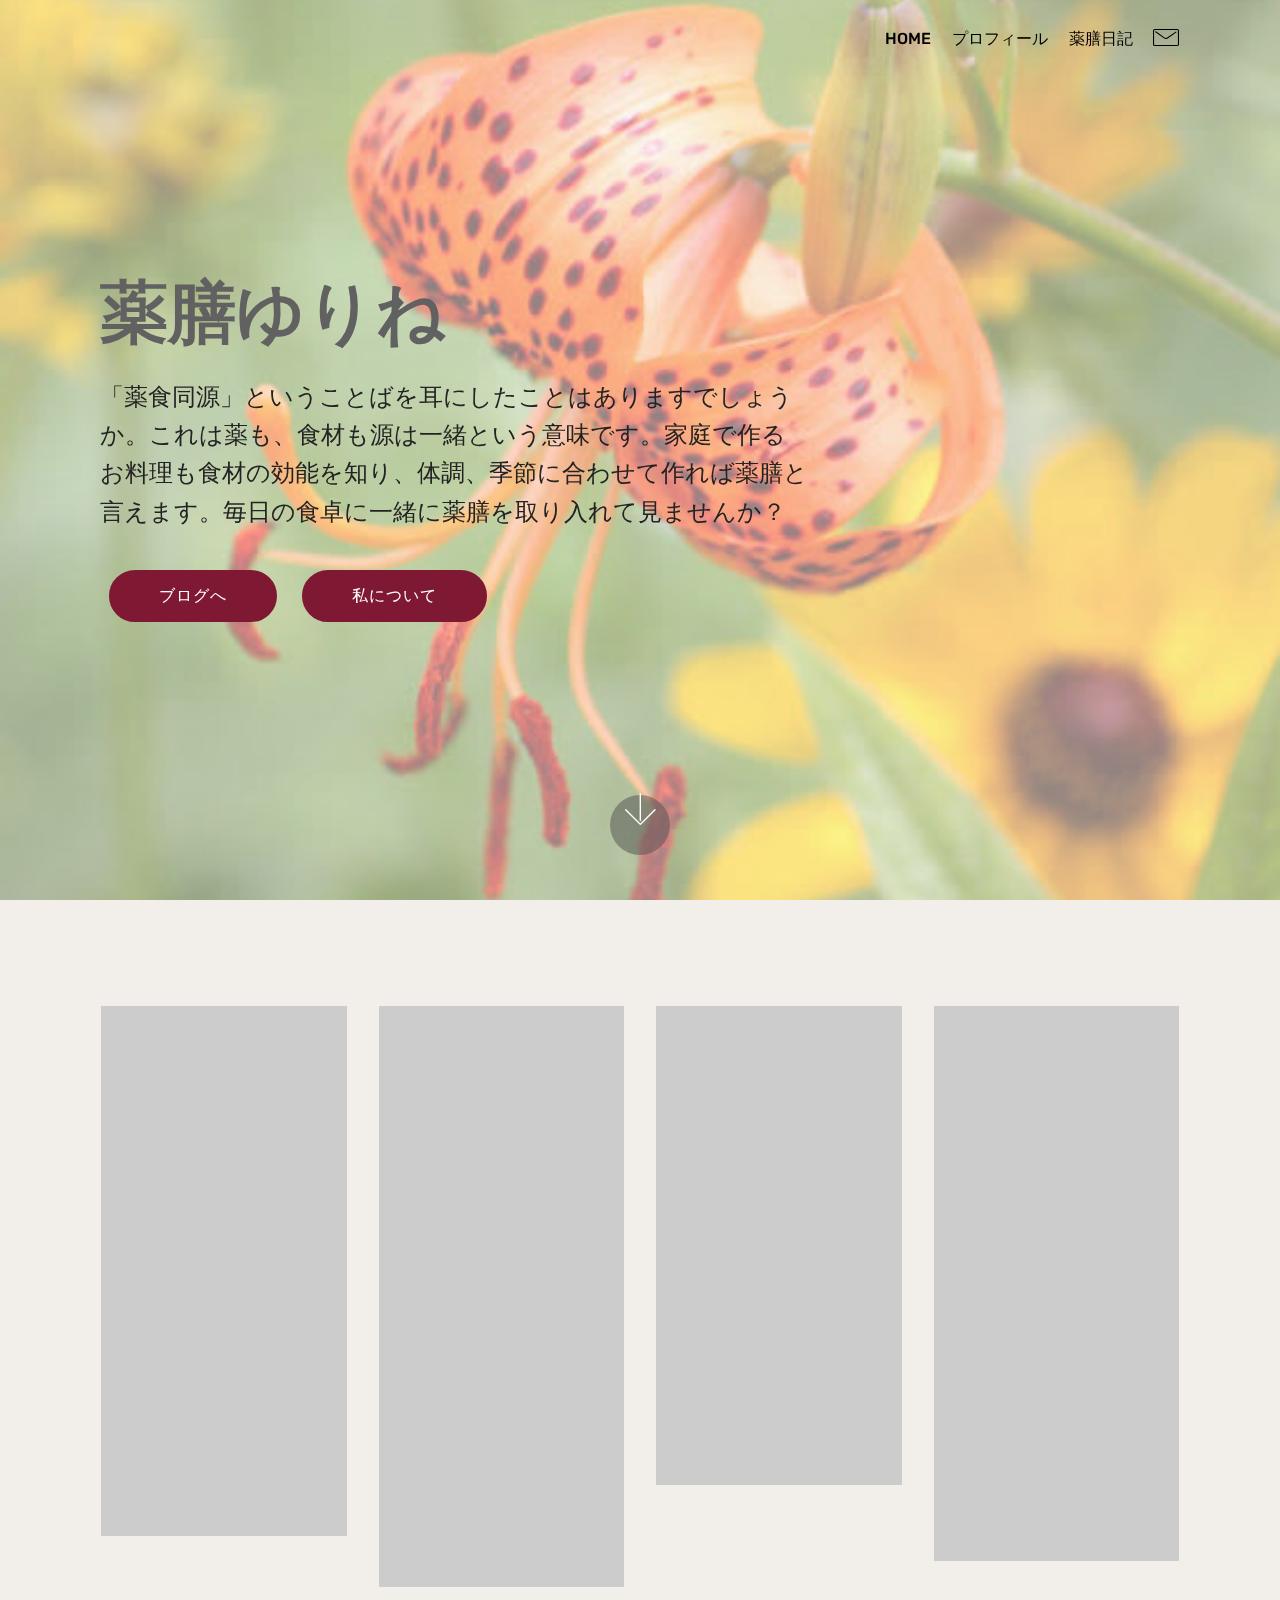
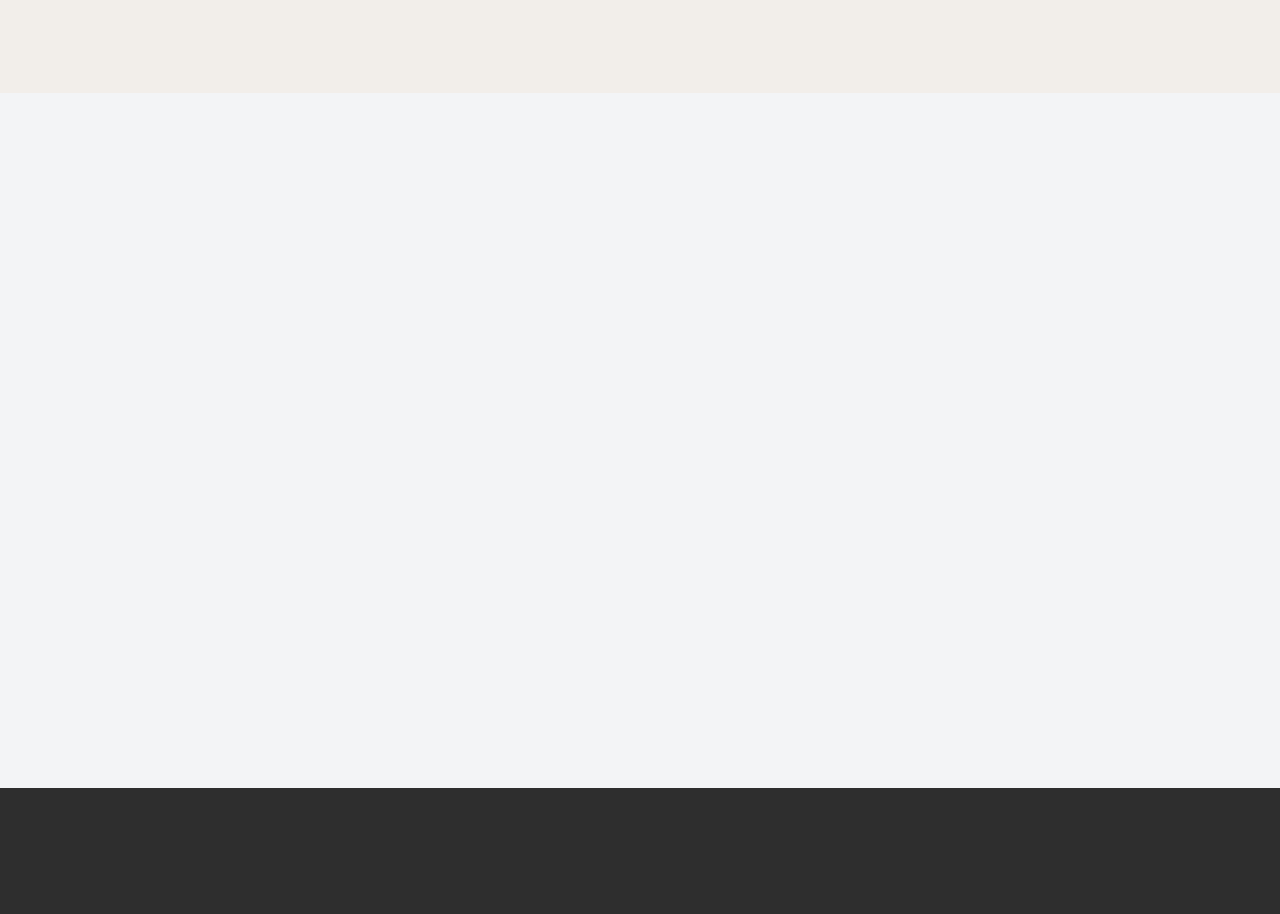
<file: index.html>
<!DOCTYPE html>
<html  >
<head>
  <!-- Site made with Mobirise Website Builder v5.0.29, https://mobirise.com -->
  <meta charset="UTF-8">
  <meta http-equiv="X-UA-Compatible" content="IE=edge">
  <meta name="generator" content="Mobirise v5.0.29, mobirise.com">
  <meta name="viewport" content="width=device-width, initial-scale=1, minimum-scale=1">
  <link rel="shortcut icon" href="assets/images/mbr-338x184.jpg" type="image/x-icon">
  <meta name="description" content="">
  
  
  <title>Home</title>
  <link rel="stylesheet" href="assets/web/assets/mobirise-icons/mobirise-icons.css">
  <link rel="stylesheet" href="assets/bootstrap/css/bootstrap.min.css">
  <link rel="stylesheet" href="assets/bootstrap/css/bootstrap-grid.min.css">
  <link rel="stylesheet" href="assets/bootstrap/css/bootstrap-reboot.min.css">
  <link rel="stylesheet" href="assets/tether/tether.min.css">
  <link rel="stylesheet" href="assets/dropdown/css/style.css">
  <link rel="stylesheet" href="assets/animatecss/animate.min.css">
  <link rel="stylesheet" href="assets/socicon/css/styles.css">
  <link rel="stylesheet" href="assets/theme/css/style.css">
  <link rel="preload" as="style" href="assets/mobirise/css/mbr-additional.css"><link rel="stylesheet" href="assets/mobirise/css/mbr-additional.css" type="text/css">
  
  
  
  
</head>
<body>

<!-- Analytics -->
<!-- Global site tag (gtag.js) - Google Analytics -->
<script async src="https://www.googletagmanager.com/gtag/js?id=UA-113198935-2"></script>
<script>
  window.dataLayer = window.dataLayer || [];
  function gtag(){dataLayer.push(arguments);}
  gtag('js', new Date());

  gtag('config', 'UA-113198935-2');
</script>
<!-- /Analytics -->


  
  <section class="menu cid-r4hnoHYpU2" once="menu" id="menu2-0">

    

    <nav class="navbar navbar-expand beta-menu navbar-dropdown align-items-center navbar-fixed-top navbar-toggleable-sm bg-color transparent">
        <button class="navbar-toggler navbar-toggler-right" type="button" data-toggle="collapse" data-target="#navbarSupportedContent" aria-controls="navbarSupportedContent" aria-expanded="false" aria-label="Toggle navigation">
            <div class="hamburger">
                <span></span>
                <span></span>
                <span></span>
                <span></span>
            </div>
        </button>
        <div class="menu-logo">
            <div class="navbar-brand">
                
                
            </div>
        </div>
        <div class="collapse navbar-collapse" id="navbarSupportedContent">
            <ul class="navbar-nav nav-dropdown nav-right navbar-nav-top-padding" data-app-modern-menu="true"><li class="nav-item">
                    <a class="nav-link link text-black display-4" href="index.html">
                        HOME</a>
                </li>
                <li class="nav-item">
                    <a class="nav-link link text-black display-4" href="index.html#testimonials3-10">プロフィール</a>
                </li><li class="nav-item"><a class="nav-link link text-black display-4" href="blog.html" aria-expanded="false">薬膳日記</a></li><li class="nav-item"><a class="nav-link link text-black display-4" href="mailto:yakuzenyurine@gmail.com"><span class="mbri-letter mbr-iconfont mbr-iconfont-btn"></span></a></li></ul>
            
        </div>
    </nav>
</section>

<section class="engine"><a href="https://mobirise.info/x">css templates</a></section><section class="header9 cid-r4hoMzWfxQ mbr-fullscreen mbr-parallax-background" id="header9-1">

    

    <div class="mbr-overlay" style="opacity: 0.5; background-color: rgb(255, 255, 255);">
    </div>

    <div class="container">
        <div class="media-container-column mbr-white col-md-8">
            <h1 class="mbr-section-title align-left mbr-bold pb-3 mbr-fonts-style display-1">薬膳ゆりね</h1>
            
            <p class="mbr-text align-left pb-3 mbr-fonts-style display-5">「薬食同源」ということばを耳にしたことはありますでしょうか。これは薬も、食材も源は一緒という意味です。家庭で作るお料理も食材の効能を知り、体調、季節に合わせて作れば薬膳と言えます。毎日の食卓に一緒に薬膳を取り入れて見ませんか？<br></p>
            <div class="mbr-section-btn align-left"><a class="btn btn-md btn-primary display-4" href="blog.html">ブログへ</a> <a class="btn btn-md btn-primary display-4" href="index.html#testimonials3-10">私について</a></div>
        </div>
    </div>

    <div class="mbr-arrow hidden-sm-down" aria-hidden="true">
        <a href="#next">
            <i class="mbri-down mbr-iconfont"></i>
        </a>
    </div>
</section>

<section class="features3 cid-rikJuDZlK1" id="features3-y">

    

    
    <div class="container">
        <div class="media-container-row">
            <div class="card p-3 col-12 col-md-6 col-lg-3">
                <div class="card-wrapper">
                    <div class="card-img">
                        <img src="assets/images/spring-cherry-tree-1225186-1280-492x328.jpg" alt="Mobirise" title="">
                    </div>
                    <div class="card-box">
                        <h4 class="card-title mbr-fonts-style display-2">春</h4>
                        <p class="mbr-text mbr-fonts-style display-7">春は肝の働きが活発になるとき、肝には解毒の作用がありますので、春に<br>出回る蕗、ウド、筍など解毒作用のあるもので、肝の働きを助けます。<br>また 肝の働きを補う酸味のもの（柑橘類など）も適度に取り入れます。</p>
                    </div>
                    
                </div>
            </div>

            <div class="card p-3 col-12 col-md-6 col-lg-3">
                <div class="card-wrapper">
                    <div class="card-img">
                        <img src="assets/images/summer-beach-84533-1280-492x328.jpg" alt="Mobirise" title="">
                    </div>
                    <div class="card-box">
                        <h4 class="card-title mbr-fonts-style display-2">夏</h4>
                        <p class="mbr-text mbr-fonts-style display-7">夏はとても暑いこの時期、汗として血中の水分や、ミネラルも流れ出ます。血中濃度が高まり血液を送り出す「心」に負担がかかります。水々しい果物や、トマト、ナスなどの野菜を取り水分を補いましょう。<br>但し冷やし過ぎないよう注意します。</p>
                    </div>
                    
                </div>
            </div>

            <div class="card p-3 col-12 col-md-6 col-lg-3">
                <div class="card-wrapper">
                    <div class="card-img">
                        <img src="assets/images/autumn-3763897-1280-492x328.jpg" alt="Mobirise" title="">
                    </div>
                    <div class="card-box">
                        <h4 class="card-title mbr-fonts-style display-2">秋</h4>
                        <p class="mbr-text mbr-fonts-style display-7">秋は乾燥の季節、乾燥を嫌う肺を大事にします。肺は潤いを好みますので、肺に潤いを与える芋類、キノコ類、大根などの白い食べ物を取ります。</p>
                    </div>
                    
                </div>
            </div>

            <div class="card p-3 col-12 col-md-6 col-lg-3">
                <div class="card-wrapper">
                    <div class="card-img">
                        <img src="assets/images/winter-apple-3053104-1280-492x326.jpg" alt="Mobirise" title="">
                    </div>
                    <div class="card-box">
                        <h4 class="card-title mbr-fonts-style display-2">冬</h4>
                        <p class="mbr-text mbr-fonts-style display-7">冬は体を温めることが大事です。<br>また汗をかく機会も多くありませんので、水分代謝が悪くなり、腎に負担がかかります。<br>暖かく煮た根菜や黒い食材（昆布、わかめ、ごぼうなど）で腎を補いましょう。</p>
                    </div>
                    
                </div>
            </div>
        </div>
    </div>
</section>

<section class="testimonials3 cid-rileX2t4C0" id="testimonials3-10">

    

    

    <div class="container">
        <div class="media-container-row">
            <div class="media-content px-3 align-self-center mbr-white py-2">
                <p class="mbr-text testimonial-text mbr-fonts-style display-2"><span style="font-style: normal;">私</span></p>
                <p class="mbr-author-name pt-4 mb-2 mbr-fonts-style display-5"><span style="font-weight: normal;">もともとお料理が大好きで、自分と家族の健康を考えて、薬膳の勉強をはじました。<br><br>食用学会と、北京中医薬大学日本校で勉強し、２０１４年に国際中医薬膳師の資格取得しました。<br><br>資格取得後も薬日本堂や食用学会で勉強しつつ、自宅で薬膳を教えるようになりました。<br><br>スーパーで買える季節の食材で気軽に作れる薬膳をお伝えしています。</span><br></p>
                <p class="mbr-author-desc mbr-fonts-style display-5"></p>
            </div>

            <div class="mbr-figure pl-lg-5" style="width: 65%;">
              <img src="assets/images/animal-sqirrel17819-narrow-533x640.jpg" alt="" title="">
            </div>
        </div>
    </div>
</section>

<section once="" class="cid-ril7E1ElfJ" id="footer7-z">

    

    

    <div class="container">
        <div class="media-container-row align-center mbr-white">
            <div class="row row-links">
                <ul class="foot-menu">
                    
                    
                    
                    
                    
                <li class="foot-menu-item mbr-fonts-style display-7"><a href="index.html#testimonials3-10" class="text-white">プロフィール</a></li><li class="foot-menu-item mbr-fonts-style display-7"><a href="index.html#features12-12" class="text-white">レッスン案内</a></li><li class="foot-menu-item mbr-fonts-style display-7"><a href="mailto:yakuzenyurine@gmail.com" class="text-white">お問い合わせ</a><br></li></ul>
            </div>
            
            <div class="row row-copirayt">
                <p class="mbr-text mb-0 mbr-fonts-style mbr-white align-center display-7">
                    © Copyright Yakuzen Yurine 2019</p>
            </div>
        </div>
    </div>
</section>


  <script src="assets/web/assets/jquery/jquery.min.js"></script>
  <script src="assets/popper/popper.min.js"></script>
  <script src="assets/bootstrap/js/bootstrap.min.js"></script>
  <script src="assets/tether/tether.min.js"></script>
  <script src="assets/smoothscroll/smooth-scroll.js"></script>
  <script src="assets/dropdown/js/nav-dropdown.js"></script>
  <script src="assets/dropdown/js/navbar-dropdown.js"></script>
  <script src="assets/touchswipe/jquery.touch-swipe.min.js"></script>
  <script src="assets/viewportchecker/jquery.viewportchecker.js"></script>
  <script src="assets/parallax/jarallax.min.js"></script>
  <script src="assets/theme/js/script.js"></script>
  
  
  
 <div id="scrollToTop" class="scrollToTop mbr-arrow-up"><a style="text-align: center;"><i class="mbr-arrow-up-icon mbr-arrow-up-icon-cm cm-icon cm-icon-smallarrow-up"></i></a></div>
    <input name="animation" type="hidden">
  </body>
</html>
</file>
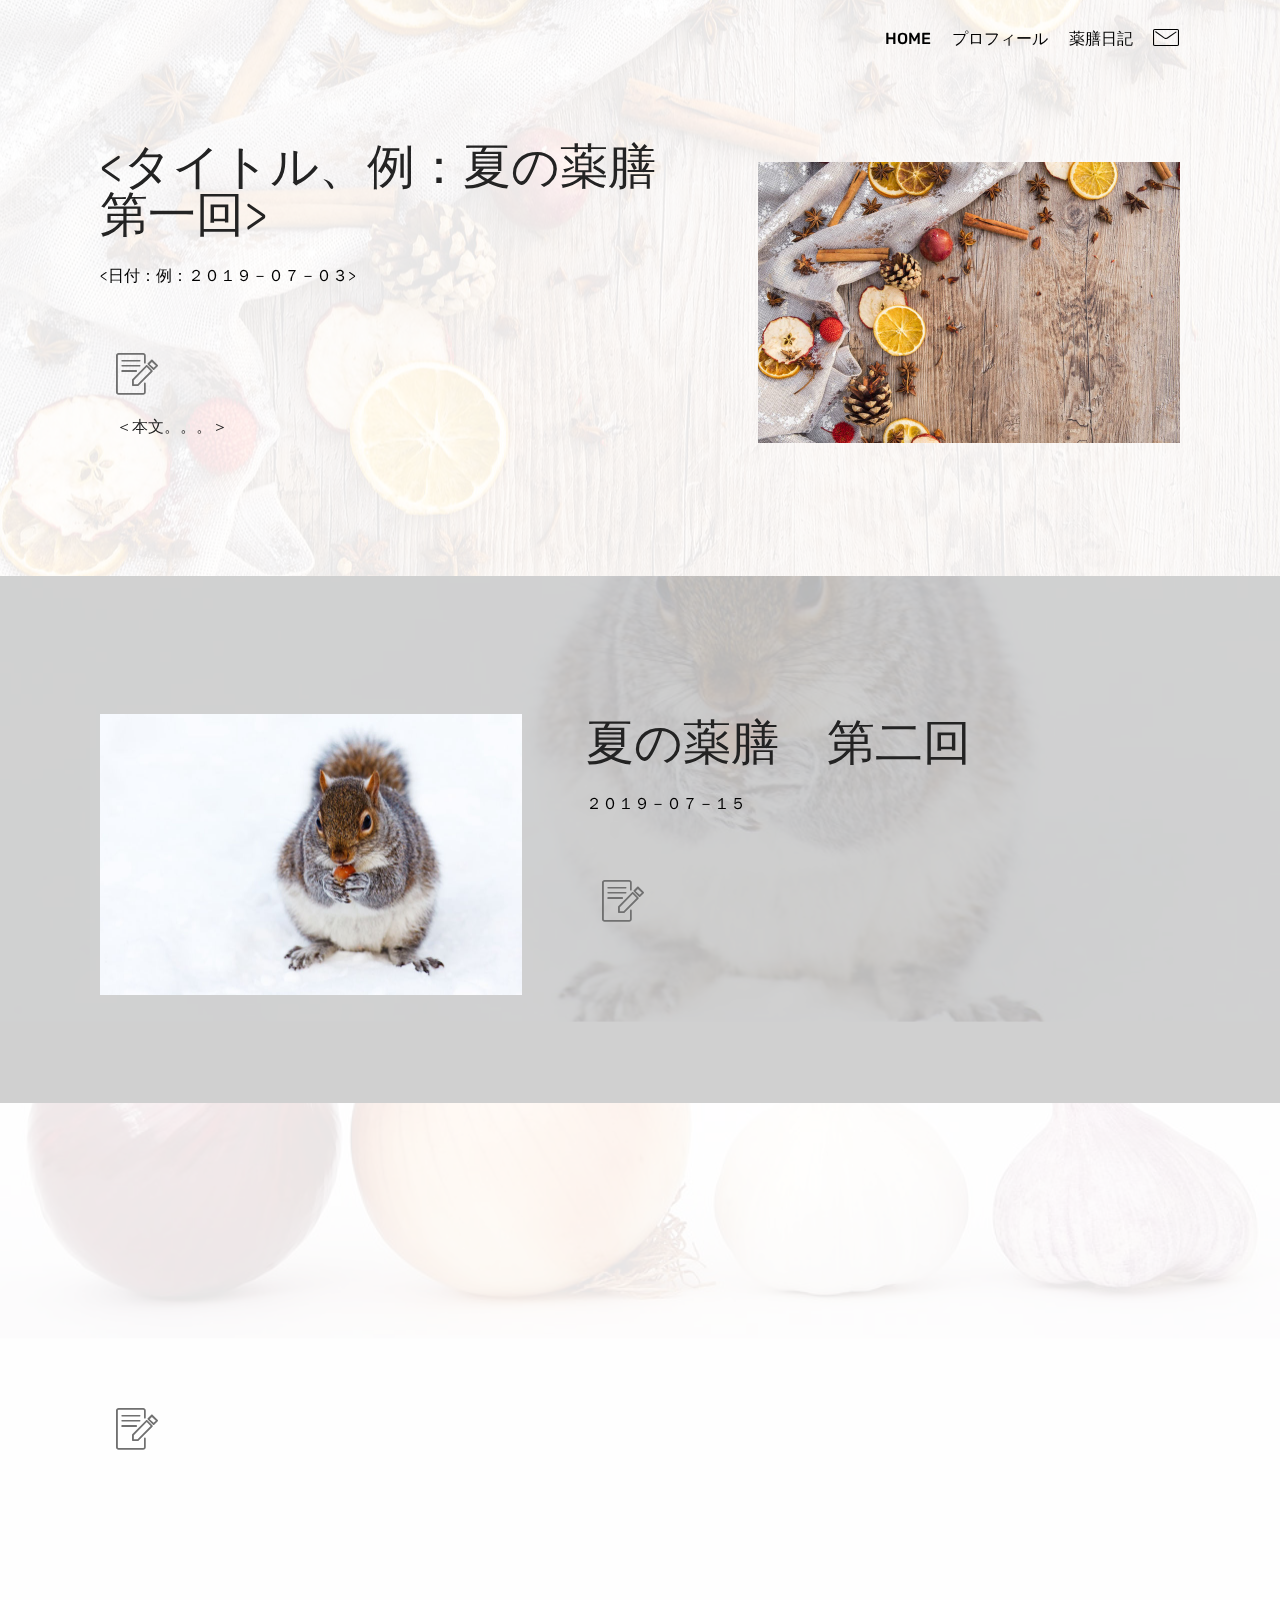
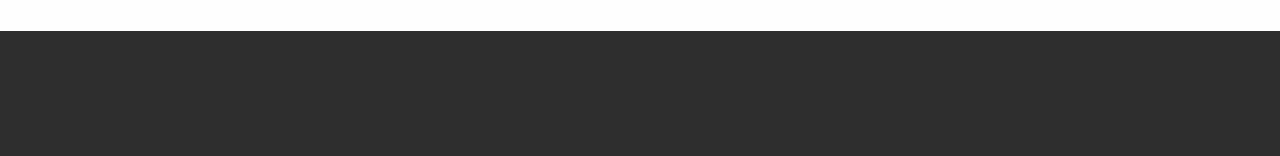
<file: blog.html>
<!DOCTYPE html>
<html  >
<head>
  <!-- Site made with Mobirise Website Builder v5.0.29, https://mobirise.com -->
  <meta charset="UTF-8">
  <meta http-equiv="X-UA-Compatible" content="IE=edge">
  <meta name="generator" content="Mobirise v5.0.29, mobirise.com">
  <meta name="viewport" content="width=device-width, initial-scale=1, minimum-scale=1">
  <link rel="shortcut icon" href="assets/images/mbr-338x184.jpg" type="image/x-icon">
  <meta name="description" content="">
  
  
  <title>Blog</title>
  <link rel="stylesheet" href="assets/web/assets/mobirise-icons/mobirise-icons.css">
  <link rel="stylesheet" href="assets/bootstrap/css/bootstrap.min.css">
  <link rel="stylesheet" href="assets/bootstrap/css/bootstrap-grid.min.css">
  <link rel="stylesheet" href="assets/bootstrap/css/bootstrap-reboot.min.css">
  <link rel="stylesheet" href="assets/tether/tether.min.css">
  <link rel="stylesheet" href="assets/animatecss/animate.min.css">
  <link rel="stylesheet" href="assets/dropdown/css/style.css">
  <link rel="stylesheet" href="assets/socicon/css/styles.css">
  <link rel="stylesheet" href="assets/theme/css/style.css">
  <link rel="preload" as="style" href="assets/mobirise/css/mbr-additional.css"><link rel="stylesheet" href="assets/mobirise/css/mbr-additional.css" type="text/css">
  
  
  
  
</head>
<body>

<!-- Analytics -->
<!-- Global site tag (gtag.js) - Google Analytics -->
<script async src="https://www.googletagmanager.com/gtag/js?id=UA-113198935-2"></script>
<script>
  window.dataLayer = window.dataLayer || [];
  function gtag(){dataLayer.push(arguments);}
  gtag('js', new Date());

  gtag('config', 'UA-113198935-2');
</script>
<!-- /Analytics -->


  
  <section class="menu cid-ry5LnoF0bu" once="menu" id="menu2-1c">

    

    <nav class="navbar navbar-expand beta-menu navbar-dropdown align-items-center navbar-fixed-top navbar-toggleable-sm bg-color transparent">
        <button class="navbar-toggler navbar-toggler-right" type="button" data-toggle="collapse" data-target="#navbarSupportedContent" aria-controls="navbarSupportedContent" aria-expanded="false" aria-label="Toggle navigation">
            <div class="hamburger">
                <span></span>
                <span></span>
                <span></span>
                <span></span>
            </div>
        </button>
        <div class="menu-logo">
            <div class="navbar-brand">
                
                
            </div>
        </div>
        <div class="collapse navbar-collapse" id="navbarSupportedContent">
            <ul class="navbar-nav nav-dropdown nav-right navbar-nav-top-padding" data-app-modern-menu="true"><li class="nav-item">
                    <a class="nav-link link text-black display-4" href="index.html">
                        HOME</a>
                </li>
                <li class="nav-item">
                    <a class="nav-link link text-black display-4" href="index.html#testimonials3-10">プロフィール</a>
                </li><li class="nav-item"><a class="nav-link link text-black display-4" href="blog.html" aria-expanded="false">薬膳日記</a></li><li class="nav-item"><a class="nav-link link text-black display-4" href="mailto:yakuzenyurine@gmail.com"><span class="mbri-letter mbr-iconfont mbr-iconfont-btn"></span></a></li></ul>
            
        </div>
    </nav>
</section>

<section class="engine"><a href="https://mobirise.info/r">free bootstrap template</a></section><section class="features11 cid-ry5LnnmZmi mbr-parallax-background" id="features11-1b">

    

    <div class="mbr-overlay" style="opacity: 0.9; background-color: rgb(255, 255, 255);">
    </div>

    <div class="container">   
        <div class="col-md-12">
            <div class="media-container-row">
                <div class="mbr-figure m-auto" style="width: 45%;">
                    <img src="assets/images/cooking-christmas-2918569-1280-844x562.jpg" alt="Mobirise" title="">
                </div>
                <div class=" align-left aside-content">
                    <h2 class="mbr-title pt-2 mbr-fonts-style display-2">&lt;タイトル、例：夏の薬膳第一回&gt;</h2>
                    <div class="mbr-section-text">
                        <p class="mbr-text mb-5 pt-3 mbr-light mbr-fonts-style display-7">&lt;日付：例：２０１９－０７－０３&gt;</p>
                    </div>

                    <div class="block-content">
                        <div class="card p-3 pr-3">
                            <div class="media">
                                <div class=" align-self-center card-img pb-3">
                                    <span class="mbr-iconfont mbri-edit" style="font-size: 42px;"></span>
                                </div>     
                                <div class="media-body">
                                    <h4 class="card-title mbr-fonts-style display-5"></h4>
                                </div>
                            </div>                

                            <div class="card-box">
                                <p class="block-text mbr-fonts-style display-7">＜本文。。。＞</p>
                            </div>
                        </div>

                        
                    </div>
                </div>
            </div>
        </div> 
    </div>          
</section>

<section class="features11 cid-ry9mE8mQab mbr-parallax-background" id="features11-1s">

    

    <div class="mbr-overlay" style="opacity: 0.9; background-color: rgb(204, 204, 204);">
    </div>

    <div class="container">   
        <div class="col-md-12">
            <div class="media-container-row">
                <div class="mbr-figure m-auto" style="width: 45%;">
                    <img src="assets/images/animal-sqirrel17819-960-720-844x563.jpg" alt="Mobirise" title="">
                </div>
                <div class=" align-left aside-content">
                    <h2 class="mbr-title pt-2 mbr-fonts-style display-2">夏の薬膳　第二回</h2>
                    <div class="mbr-section-text">
                        <p class="mbr-text mb-5 pt-3 mbr-light mbr-fonts-style display-7">
                        ２０１９－０７－１５</p>
                    </div>

                    <div class="block-content">
                        <div class="card p-3 pr-3">
                            <div class="media">
                                <div class=" align-self-center card-img pb-3">
                                    <span class="mbr-iconfont mbri-edit" style="font-size: 42px;"></span>
                                </div>     
                                <div class="media-body">
                                    <h4 class="card-title mbr-fonts-style display-5">夏バテ防止</h4>
                                </div>
                            </div>                

                            <div class="card-box">
                                <p class="block-text mbr-fonts-style display-7">リスト一緒にこんなおいしい料理を作りました。。。<br></p>
                            </div>
                        </div>

                        
                    </div>
                </div>
            </div>
        </div> 
    </div>          
</section>

<section class="features11 cid-ry9mEWyBJ0 mbr-parallax-background" id="features11-1t">

    

    <div class="mbr-overlay" style="opacity: 0.9; background-color: rgb(255, 255, 255);">
    </div>

    <div class="container">   
        <div class="col-md-12">
            <div class="media-container-row">
                <div class="mbr-figure m-auto" style="width: 45%;">
                    <img src="assets/images/food-onion-1239423-960-720-844x459.jpg" alt="Mobirise" title="">
                </div>
                <div class=" align-left aside-content">
                    <h2 class="mbr-title pt-2 mbr-fonts-style display-2">夏の薬膳　第三回</h2>
                    <div class="mbr-section-text">
                        <p class="mbr-text mb-5 pt-3 mbr-light mbr-fonts-style display-7">
                        ２０１９－０９－０３</p>
                    </div>

                    <div class="block-content">
                        <div class="card p-3 pr-3">
                            <div class="media">
                                <div class=" align-self-center card-img pb-3">
                                    <span class="mbr-iconfont mbri-edit" style="font-size: 42px;"></span>
                                </div>     
                                <div class="media-body">
                                    <h4 class="card-title mbr-fonts-style display-5">お肌に良い薬膳</h4>
                                </div>
                            </div>                

                            <div class="card-box">
                                <p class="block-text mbr-fonts-style display-7">これから考えます。。。</p>
                            </div>
                        </div>

                        
                    </div>
                </div>
            </div>
        </div> 
    </div>          
</section>

<section once="" class="cid-ry5LnpzJPh" id="footer7-1d">

    

    

    <div class="container">
        <div class="media-container-row align-center mbr-white">
            <div class="row row-links">
                <ul class="foot-menu">
                    
                    
                    
                    
                    
                <li class="foot-menu-item mbr-fonts-style display-7"><a href="index.html#testimonials3-10" class="text-white">プロフィール</a></li><li class="foot-menu-item mbr-fonts-style display-7"><a href="index.html#features12-12" class="text-white">レッスン案内</a></li><li class="foot-menu-item mbr-fonts-style display-7"><a href="mailto:yakuzenyurine@gmail.com" class="text-white">お問い合わせ</a><br></li></ul>
            </div>
            
            <div class="row row-copirayt">
                <p class="mbr-text mb-0 mbr-fonts-style mbr-white align-center display-7">
                    © Copyright Yakuzen Yurine 2019</p>
            </div>
        </div>
    </div>
</section>


  <script src="assets/web/assets/jquery/jquery.min.js"></script>
  <script src="assets/popper/popper.min.js"></script>
  <script src="assets/bootstrap/js/bootstrap.min.js"></script>
  <script src="assets/tether/tether.min.js"></script>
  <script src="assets/smoothscroll/smooth-scroll.js"></script>
  <script src="assets/parallax/jarallax.min.js"></script>
  <script src="assets/viewportchecker/jquery.viewportchecker.js"></script>
  <script src="assets/dropdown/js/nav-dropdown.js"></script>
  <script src="assets/dropdown/js/navbar-dropdown.js"></script>
  <script src="assets/touchswipe/jquery.touch-swipe.min.js"></script>
  <script src="assets/theme/js/script.js"></script>
  
  
  
 <div id="scrollToTop" class="scrollToTop mbr-arrow-up"><a style="text-align: center;"><i class="mbr-arrow-up-icon mbr-arrow-up-icon-cm cm-icon cm-icon-smallarrow-up"></i></a></div>
    <input name="animation" type="hidden">
  </body>
</html>
</file>
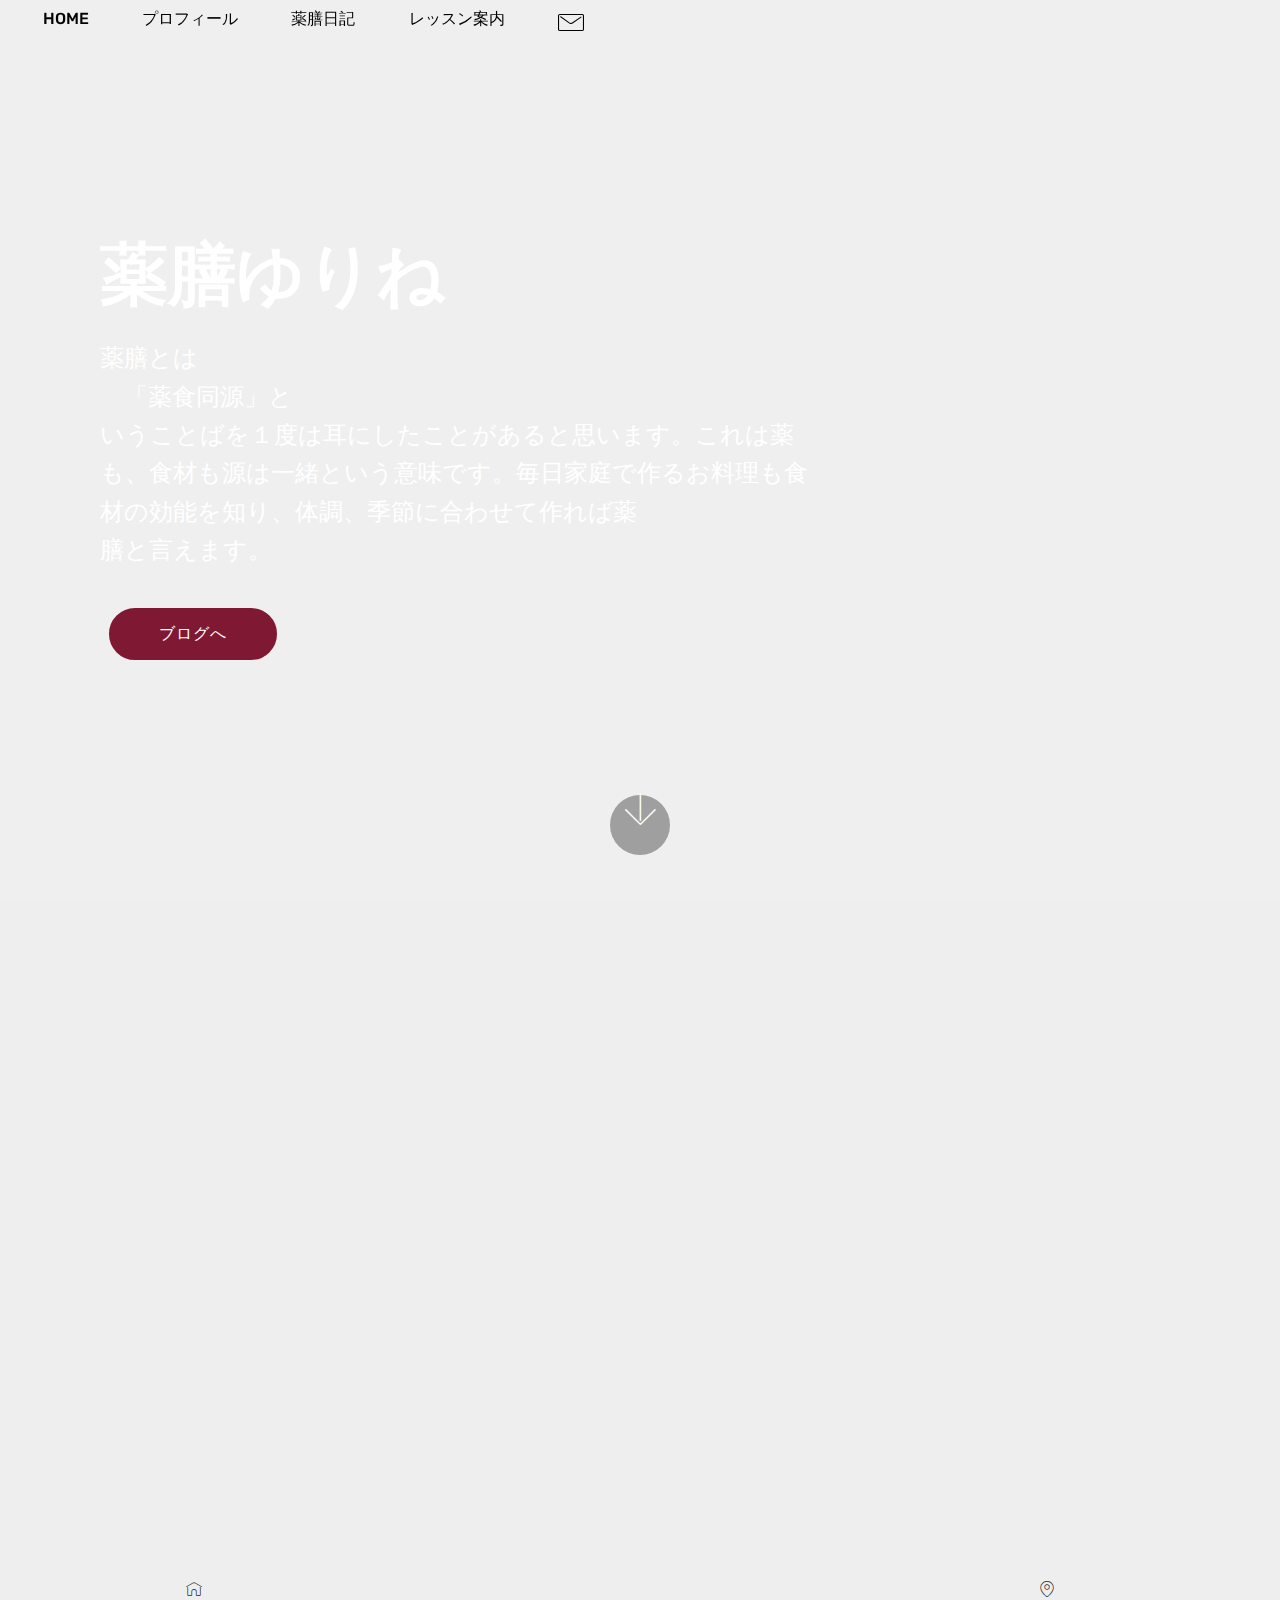
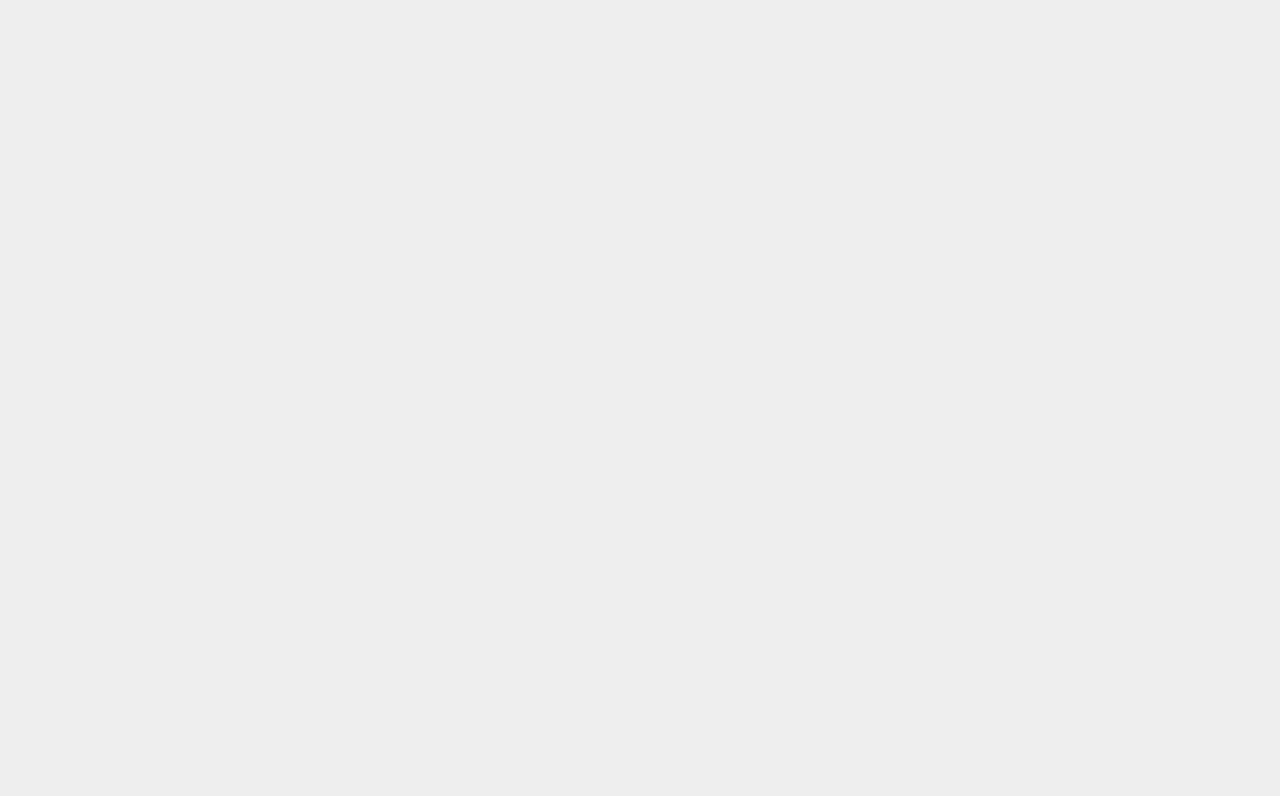
<file: index1.html>
<!DOCTYPE html>
<html  >
<head>
  <!-- Site made with Mobirise Website Builder v4.10.6, https://mobirise.com -->
  <meta charset="UTF-8">
  <meta http-equiv="X-UA-Compatible" content="IE=edge">
  <meta name="generator" content="Mobirise v4.10.6, mobirise.com">
  <meta name="viewport" content="width=device-width, initial-scale=1, minimum-scale=1">
  <link rel="shortcut icon" href="assets/images/mbr-338x184.jpg" type="image/x-icon">
  <meta name="description" content="">
  
  <title>Home</title>
  <link rel="stylesheet" href="assets/web/assets/mobirise-icons/mobirise-icons.css">
  <link rel="stylesheet" href="assets/tether/tether.min.css">
  <link rel="stylesheet" href="assets/bootstrap/css/bootstrap.min.css">
  <link rel="stylesheet" href="assets/bootstrap/css/bootstrap-grid.min.css">
  <link rel="stylesheet" href="assets/bootstrap/css/bootstrap-reboot.min.css">
  <link rel="stylesheet" href="assets/socicon/css/styles.css">
  <link rel="stylesheet" href="assets/animatecss/animate.min.css">
  <link rel="stylesheet" href="assets/dropdown/css/style.css">
  <link rel="stylesheet" href="assets/theme/css/style.css">
  <link rel="stylesheet" href="assets/mobirise/css/mbr-additional.css" type="text/css">
  
  
  
</head>
<body>
  <section class="menu cid-ry5TOhtynz" once="menu" id="menu2-1g">

    

    <nav class="navbar navbar-expand beta-menu navbar-dropdown align-items-center navbar-fixed-top navbar-toggleable-sm bg-color transparent">
        <button class="navbar-toggler navbar-toggler-right" type="button" data-toggle="collapse" data-target="#navbarSupportedContent" aria-controls="navbarSupportedContent" aria-expanded="false" aria-label="Toggle navigation">
            <div class="hamburger">
                <span></span>
                <span></span>
                <span></span>
                <span></span>
            </div>
        </button>
        <div class="menu-logo">
            <div class="navbar-brand">
                
                
            </div>
        </div>
        <div class="collapse navbar-collapse" id="navbarSupportedContent">
            <ul class="navbar-nav nav-dropdown nav-right navbar-nav-top-padding" data-app-modern-menu="true"><li class="nav-item">
                    <a class="nav-link link text-black display-4" href="index.html">
                        HOME</a>
                </li>
                <li class="nav-item">
                    <a class="nav-link link text-black display-4" href="index.html#testimonials3-10">プロフィール</a>
                </li><li class="nav-item"><a class="nav-link link text-black display-4" href="blog.html" aria-expanded="true">薬膳日記</a></li><li class="nav-item"><a class="nav-link link text-black display-4" href="index.html#features12-12">レッスン案内</a></li><li class="nav-item"><a class="nav-link link text-black display-4" href="mailto:yakuzenyurine@gmail.com"><span class="mbri-letter mbr-iconfont mbr-iconfont-btn"></span></a></li></ul>
            
        </div>
    </nav>
</section>

<section class="engine"><a href="https://mobirise.info/t">free amp template</a></section><section class="header9 cid-ry5TOiLSrs mbr-fullscreen mbr-parallax-background" id="header9-1h">

    

    <div class="mbr-overlay" style="opacity: 0.5; background-color: rgb(239, 239, 239);">
    </div>

    <div class="container">
        <div class="media-container-column mbr-white col-md-8">
            <h1 class="mbr-section-title align-left mbr-bold pb-3 mbr-fonts-style display-1">薬膳ゆりね</h1>
            
            <p class="mbr-text align-left pb-3 mbr-fonts-style display-5">薬膳とは
<br>　「薬食同源」と<br>いうことばを１度は耳にしたことがあると思います。これは薬も、食材も源は一緒という意味です。毎日家庭で作るお料理も食材の効能を知り、体調、季節に合わせて作れば薬
<br>膳と言えます。<br></p>
            <div class="mbr-section-btn align-left"><a class="btn btn-md btn-primary display-4" href="page3.html">ブログへ</a></div>
        </div>
    </div>

    <div class="mbr-arrow hidden-sm-down" aria-hidden="true">
        <a href="#next">
            <i class="mbri-down mbr-iconfont"></i>
        </a>
    </div>
</section>

<section class="features3 cid-ry5TOjV2ez" id="features3-1i">

    

    
    <div class="container">
        <div class="media-container-row">
            <div class="card p-3 col-12 col-md-6 col-lg-3">
                <div class="card-wrapper">
                    <div class="card-img">
                        <img src="assets/images/winter-apple-3053104-1280-492x326.jpg" alt="Mobirise" title="">
                    </div>
                    <div class="card-box">
                        <h4 class="card-title mbr-fonts-style display-2">春</h4>
                        <p class="mbr-text mbr-fonts-style display-7">春は肝の働きが活発になるとき、肝には解毒の作用がありますので、春に<br>出回る蕗、ウド、筍など解毒作用のあるもので、肝の働きを助けます。<br>また 肝の働きを補う酸味のもの（柑橘類など）も適度に取り入れます。</p>
                    </div>
                    
                </div>
            </div>

            <div class="card p-3 col-12 col-md-6 col-lg-3">
                <div class="card-wrapper">
                    <div class="card-img">
                        <img src="assets/images/spring-cherry-tree-1225186-1280-492x328.jpg" alt="Mobirise" title="">
                    </div>
                    <div class="card-box">
                        <h4 class="card-title mbr-fonts-style display-2">夏</h4>
                        <p class="mbr-text mbr-fonts-style display-7">夏はとても暑いこの時期、汗として血中の水分や、ミネラルも流れ出ます。血中濃度が高まり血液を送り出す「心」に負担がかかります。水々しい果物や、トマト、ナスなどの野菜を取り水分を補いましょう。<br>但し冷やし過ぎないよう注意します。</p>
                    </div>
                    
                </div>
            </div>

            <div class="card p-3 col-12 col-md-6 col-lg-3">
                <div class="card-wrapper">
                    <div class="card-img">
                        <img src="assets/images/summer-beach-84533-1280-492x328.jpg" alt="Mobirise" title="">
                    </div>
                    <div class="card-box">
                        <h4 class="card-title mbr-fonts-style display-2">秋</h4>
                        <p class="mbr-text mbr-fonts-style display-7">秋は乾燥の季節、乾燥を嫌う肺を大事にします。肺は潤いを好みますので、肺に潤いを与える芋類、キノコ類、大根などの白い食べ物を取ります。</p>
                    </div>
                    
                </div>
            </div>

            <div class="card p-3 col-12 col-md-6 col-lg-3">
                <div class="card-wrapper">
                    <div class="card-img">
                        <img src="assets/images/autumn-3763897-1280-492x328.jpg" alt="Mobirise" title="">
                    </div>
                    <div class="card-box">
                        <h4 class="card-title mbr-fonts-style display-2">冬</h4>
                        <p class="mbr-text mbr-fonts-style display-7">冬は体を温めることが大事です。<br>また汗をかく機会も多くありませんので、水分代謝が悪くなり、腎に負担がかかります。<br>暖かく煮た根菜や黒い食材（昆布、わかめ、ごぼうなど）で腎を補いましょう。</p>
                    </div>
                    
                </div>
            </div>
        </div>
    </div>
</section>

<section class="features12 cid-ry5TOlam7J" id="features12-1j">
    
    

    

    <div class="container">
        <h2 class="mbr-section-title pb-2 mbr-fonts-style display-2">今日から薬膳しませんか？</h2>
        <h3 class="mbr-section-subtitle pb-3 mbr-fonts-style display-5">身近な食材で簡単に出来ちゃう</h3>

        <div class="media-container-row pt-5">
            <div class="block-content align-right">
                <div class="card pl-3 pr-3">
                    <div class="mbr-card-img-title">
                        <div class="card-img pb-3">
                             <span class="mbr-iconfont mbri-home"></span>
                        </div>
                        <div class="mbr-crt-title">
                            <h4 class="card-title py-2 mbr-crt-title mbr-fonts-style display-7">定期クラス</h4>
                        </div>
                    </div>                

                    <div class="card-box">
                        <p class="mbr-text mbr-section-text mbr-fonts-style display-7">
                            月二回中野で開催。。。。</p>
                    </div>
                </div>

                
            </div>

            <div class="mbr-figure m-auto" style="width: 55%;">
                <img src="assets/images/cooking-christmas-2918569-1280-982x654.jpg" alt="Mobirise" title="">
            </div>

            <div class="block-content align-left">
                <div class="card pl-3 pr-3">
                    <div class="mbr-card-img-title">
                        <div class="card-img pb-3">
                             <span class="mbr-iconfont mbri-pin"></span>
                        </div>
                        <div class="mbr-crt-title">
                            <h4 class="card-title py-2 mbr-crt-title mbr-fonts-style display-7">
                                出張クラス</h4>
                        </div>
                    </div>                

                    <div class="card-box">
                        <p class="mbr-text mbr-section-text mbr-fonts-style display-7">バレエスタヂオやご自宅で開催。。。</p>
                    </div>
                </div>

                
            </div>
        </div>
    </div>
</section>

<section class="testimonials3 cid-ry5TOmeFfM" id="testimonials3-1k">

    

    

    <div class="container">
        <div class="media-container-row">
            <div class="media-content px-3 align-self-center mbr-white py-2">
                <p class="mbr-text testimonial-text mbr-fonts-style display-7">
                   。。。</p>
                <p class="mbr-author-name pt-4 mb-2 mbr-fonts-style display-7">
                   。。。</p>
                <p class="mbr-author-desc mbr-fonts-style display-7">．．．</p>
            </div>

            <div class="mbr-figure pl-lg-5" style="width: 85%;">
              <img src="assets/images/animal-sqirrel17819-960-720-960x640.jpg" alt="" title="">
            </div>
        </div>
    </div>
</section>

<section once="" class="cid-ry5TOmVUq1" id="footer7-1l">

    

    

    <div class="container">
        <div class="media-container-row align-center mbr-white">
            <div class="row row-links">
                <ul class="foot-menu">
                    
                    
                    
                    
                    
                <li class="foot-menu-item mbr-fonts-style display-7"><a href="index.html#testimonials3-10" class="text-white">プロフィール</a></li><li class="foot-menu-item mbr-fonts-style display-7"><a href="index.html#features12-12" class="text-white">レッスン案内</a></li><li class="foot-menu-item mbr-fonts-style display-7"><a href="mailto:yakuzenyurine@gmail.com" class="text-white">お問い合わせ</a><br></li></ul>
            </div>
            
            <div class="row row-copirayt">
                <p class="mbr-text mb-0 mbr-fonts-style mbr-white align-center display-7">
                    © Copyright Yakuzen Yurine 2019</p>
            </div>
        </div>
    </div>
</section>


  <script src="assets/web/assets/jquery/jquery.min.js"></script>
  <script src="assets/popper/popper.min.js"></script>
  <script src="assets/tether/tether.min.js"></script>
  <script src="assets/bootstrap/js/bootstrap.min.js"></script>
  <script src="assets/smoothscroll/smooth-scroll.js"></script>
  <script src="assets/touchswipe/jquery.touch-swipe.min.js"></script>
  <script src="assets/viewportchecker/jquery.viewportchecker.js"></script>
  <script src="assets/parallax/jarallax.min.js"></script>
  <script src="assets/dropdown/js/nav-dropdown.js"></script>
  <script src="assets/dropdown/js/navbar-dropdown.js"></script>
  <script src="assets/theme/js/script.js"></script>
  
  
 <div id="scrollToTop" class="scrollToTop mbr-arrow-up"><a style="text-align: center;"><i class="mbr-arrow-up-icon mbr-arrow-up-icon-cm cm-icon cm-icon-smallarrow-up"></i></a></div>
    <input name="animation" type="hidden">
  </body>
</html>
</file>
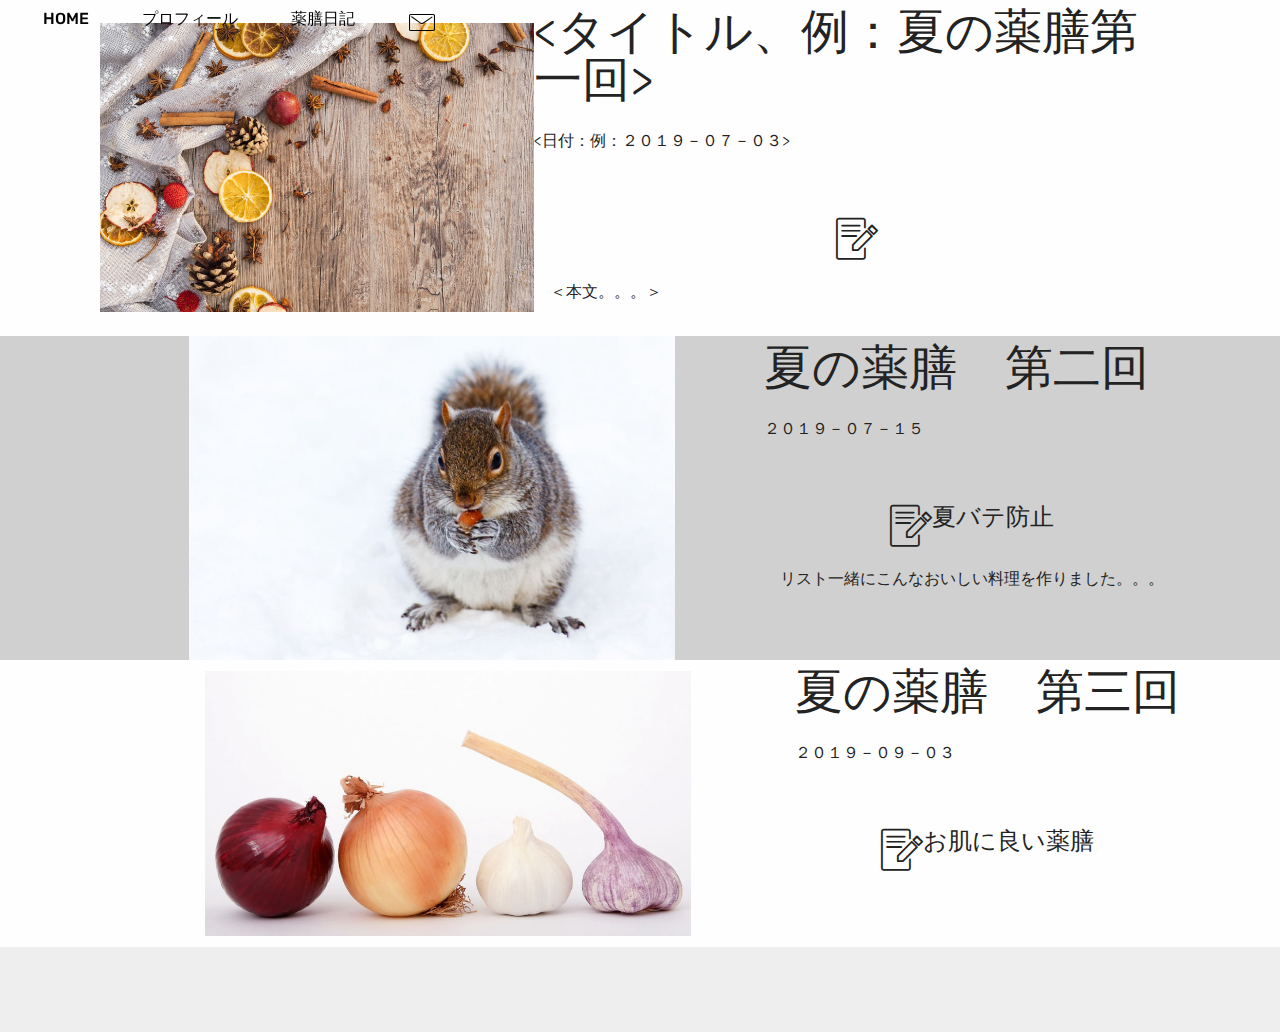
<file: page2.html>
<!DOCTYPE html>
<html  >
<head>
  <!-- Site made with Mobirise Website Builder v4.10.6, https://mobirise.com -->
  <meta charset="UTF-8">
  <meta http-equiv="X-UA-Compatible" content="IE=edge">
  <meta name="generator" content="Mobirise v4.10.6, mobirise.com">
  <meta name="viewport" content="width=device-width, initial-scale=1, minimum-scale=1">
  <link rel="shortcut icon" href="assets/images/mbr-338x184.jpg" type="image/x-icon">
  <meta name="description" content="">
  
  <title>blog_sample</title>
  <link rel="stylesheet" href="assets/web/assets/mobirise-icons/mobirise-icons.css">
  <link rel="stylesheet" href="assets/tether/tether.min.css">
  <link rel="stylesheet" href="assets/bootstrap/css/bootstrap.min.css">
  <link rel="stylesheet" href="assets/bootstrap/css/bootstrap-grid.min.css">
  <link rel="stylesheet" href="assets/bootstrap/css/bootstrap-reboot.min.css">
  <link rel="stylesheet" href="assets/socicon/css/styles.css">
  <link rel="stylesheet" href="assets/animatecss/animate.min.css">
  <link rel="stylesheet" href="assets/dropdown/css/style.css">
  <link rel="stylesheet" href="assets/theme/css/style.css">
  <link rel="stylesheet" href="assets/mobirise/css/mbr-additional.css" type="text/css">
  
  
  
</head>
<body>
  <section class="menu cid-rz4RmrixjZ" once="menu" id="menu2-2c">

    

    <nav class="navbar navbar-expand beta-menu navbar-dropdown align-items-center navbar-fixed-top navbar-toggleable-sm bg-color transparent">
        <button class="navbar-toggler navbar-toggler-right" type="button" data-toggle="collapse" data-target="#navbarSupportedContent" aria-controls="navbarSupportedContent" aria-expanded="false" aria-label="Toggle navigation">
            <div class="hamburger">
                <span></span>
                <span></span>
                <span></span>
                <span></span>
            </div>
        </button>
        <div class="menu-logo">
            <div class="navbar-brand">
                
                
            </div>
        </div>
        <div class="collapse navbar-collapse" id="navbarSupportedContent">
            <ul class="navbar-nav nav-dropdown nav-right navbar-nav-top-padding" data-app-modern-menu="true"><li class="nav-item">
                    <a class="nav-link link text-black display-4" href="index.html">
                        HOME</a>
                </li>
                <li class="nav-item">
                    <a class="nav-link link text-black display-4" href="index.html#testimonials3-10">プロフィール</a>
                </li><li class="nav-item"><a class="nav-link link text-black display-4" href="blog.html" aria-expanded="false">薬膳日記</a></li><li class="nav-item"><a class="nav-link link text-black display-4" href="mailto:yakuzenyurine@gmail.com"><span class="mbri-letter mbr-iconfont mbr-iconfont-btn"></span></a></li></ul>
            
        </div>
    </nav>
</section>

<section class="engine"><a href="https://mobirise.info/v">free html templates</a></section><section class="features11 cid-rz4Rmo7rHM mbr-parallax-background" id="features11-29">

    

    <div class="mbr-overlay" style="opacity: 0.9; background-color: rgb(255, 255, 255);">
    </div>

    <div class="container">   
        <div class="col-md-12">
            <div class="media-container-row">
                <div class="mbr-figure m-auto" style="width: 45%;">
                    <img src="assets/images/cooking-christmas-2918569-1280-844x562.jpg" alt="Mobirise" title="">
                </div>
                <div class=" align-left aside-content">
                    <h2 class="mbr-title pt-2 mbr-fonts-style display-2">&lt;タイトル、例：夏の薬膳第一回&gt;</h2>
                    <div class="mbr-section-text">
                        <p class="mbr-text mb-5 pt-3 mbr-light mbr-fonts-style display-7">&lt;日付：例：２０１９－０７－０３&gt;</p>
                    </div>

                    <div class="block-content">
                        <div class="card p-3 pr-3">
                            <div class="media">
                                <div class=" align-self-center card-img pb-3">
                                    <span class="mbr-iconfont mbri-edit" style="font-size: 42px;"></span>
                                </div>     
                                <div class="media-body">
                                    <h4 class="card-title mbr-fonts-style display-5"></h4>
                                </div>
                            </div>                

                            <div class="card-box">
                                <p class="block-text mbr-fonts-style display-7">＜本文。。。＞</p>
                            </div>
                        </div>

                        
                    </div>
                </div>
            </div>
        </div> 
    </div>          
</section>

<section class="features11 cid-rz4Rmp58yG mbr-parallax-background" id="features11-2a">

    

    <div class="mbr-overlay" style="opacity: 0.9; background-color: rgb(204, 204, 204);">
    </div>

    <div class="container">   
        <div class="col-md-12">
            <div class="media-container-row">
                <div class="mbr-figure m-auto" style="width: 45%;">
                    <img src="assets/images/animal-sqirrel17819-960-720-844x563.jpg" alt="Mobirise" title="">
                </div>
                <div class=" align-left aside-content">
                    <h2 class="mbr-title pt-2 mbr-fonts-style display-2">夏の薬膳　第二回</h2>
                    <div class="mbr-section-text">
                        <p class="mbr-text mb-5 pt-3 mbr-light mbr-fonts-style display-7">
                        ２０１９－０７－１５</p>
                    </div>

                    <div class="block-content">
                        <div class="card p-3 pr-3">
                            <div class="media">
                                <div class=" align-self-center card-img pb-3">
                                    <span class="mbr-iconfont mbri-edit" style="font-size: 42px;"></span>
                                </div>     
                                <div class="media-body">
                                    <h4 class="card-title mbr-fonts-style display-5">夏バテ防止</h4>
                                </div>
                            </div>                

                            <div class="card-box">
                                <p class="block-text mbr-fonts-style display-7">リスト一緒にこんなおいしい料理を作りました。。。<br></p>
                            </div>
                        </div>

                        
                    </div>
                </div>
            </div>
        </div> 
    </div>          
</section>

<section class="features11 cid-rz4RmqmGWV mbr-parallax-background" id="features11-2b">

    

    <div class="mbr-overlay" style="opacity: 0.9; background-color: rgb(255, 255, 255);">
    </div>

    <div class="container">   
        <div class="col-md-12">
            <div class="media-container-row">
                <div class="mbr-figure m-auto" style="width: 45%;">
                    <img src="assets/images/food-onion-1239423-960-720-844x459.jpg" alt="Mobirise" title="">
                </div>
                <div class=" align-left aside-content">
                    <h2 class="mbr-title pt-2 mbr-fonts-style display-2">夏の薬膳　第三回</h2>
                    <div class="mbr-section-text">
                        <p class="mbr-text mb-5 pt-3 mbr-light mbr-fonts-style display-7">
                        ２０１９－０９－０３</p>
                    </div>

                    <div class="block-content">
                        <div class="card p-3 pr-3">
                            <div class="media">
                                <div class=" align-self-center card-img pb-3">
                                    <span class="mbr-iconfont mbri-edit" style="font-size: 42px;"></span>
                                </div>     
                                <div class="media-body">
                                    <h4 class="card-title mbr-fonts-style display-5">お肌に良い薬膳</h4>
                                </div>
                            </div>                

                            <div class="card-box">
                                <p class="block-text mbr-fonts-style display-7">これから考えます。。。</p>
                            </div>
                        </div>

                        
                    </div>
                </div>
            </div>
        </div> 
    </div>          
</section>

<section once="" class="cid-rz4RmrXpme" id="footer7-2d">

    

    

    <div class="container">
        <div class="media-container-row align-center mbr-white">
            <div class="row row-links">
                <ul class="foot-menu">
                    
                    
                    
                    
                    
                <li class="foot-menu-item mbr-fonts-style display-7"><a href="index.html#testimonials3-10" class="text-white">プロフィール</a></li><li class="foot-menu-item mbr-fonts-style display-7"><a href="mailto:yakuzenyurine@gmail.com" class="text-white">お問い合わせ</a></li></ul>
            </div>
            
            <div class="row row-copirayt">
                <p class="mbr-text mb-0 mbr-fonts-style mbr-white align-center display-7">
                    © Copyright Yakuzen Yurine 2019</p>
            </div>
        </div>
    </div>
</section>


  <script src="assets/web/assets/jquery/jquery.min.js"></script>
  <script src="assets/popper/popper.min.js"></script>
  <script src="assets/tether/tether.min.js"></script>
  <script src="assets/bootstrap/js/bootstrap.min.js"></script>
  <script src="assets/smoothscroll/smooth-scroll.js"></script>
  <script src="assets/viewportchecker/jquery.viewportchecker.js"></script>
  <script src="assets/dropdown/js/nav-dropdown.js"></script>
  <script src="assets/dropdown/js/navbar-dropdown.js"></script>
  <script src="assets/touchswipe/jquery.touch-swipe.min.js"></script>
  <script src="assets/parallax/jarallax.min.js"></script>
  <script src="assets/theme/js/script.js"></script>
  
  
 <div id="scrollToTop" class="scrollToTop mbr-arrow-up"><a style="text-align: center;"><i class="mbr-arrow-up-icon mbr-arrow-up-icon-cm cm-icon cm-icon-smallarrow-up"></i></a></div>
    <input name="animation" type="hidden">
  </body>
</html>
</file>
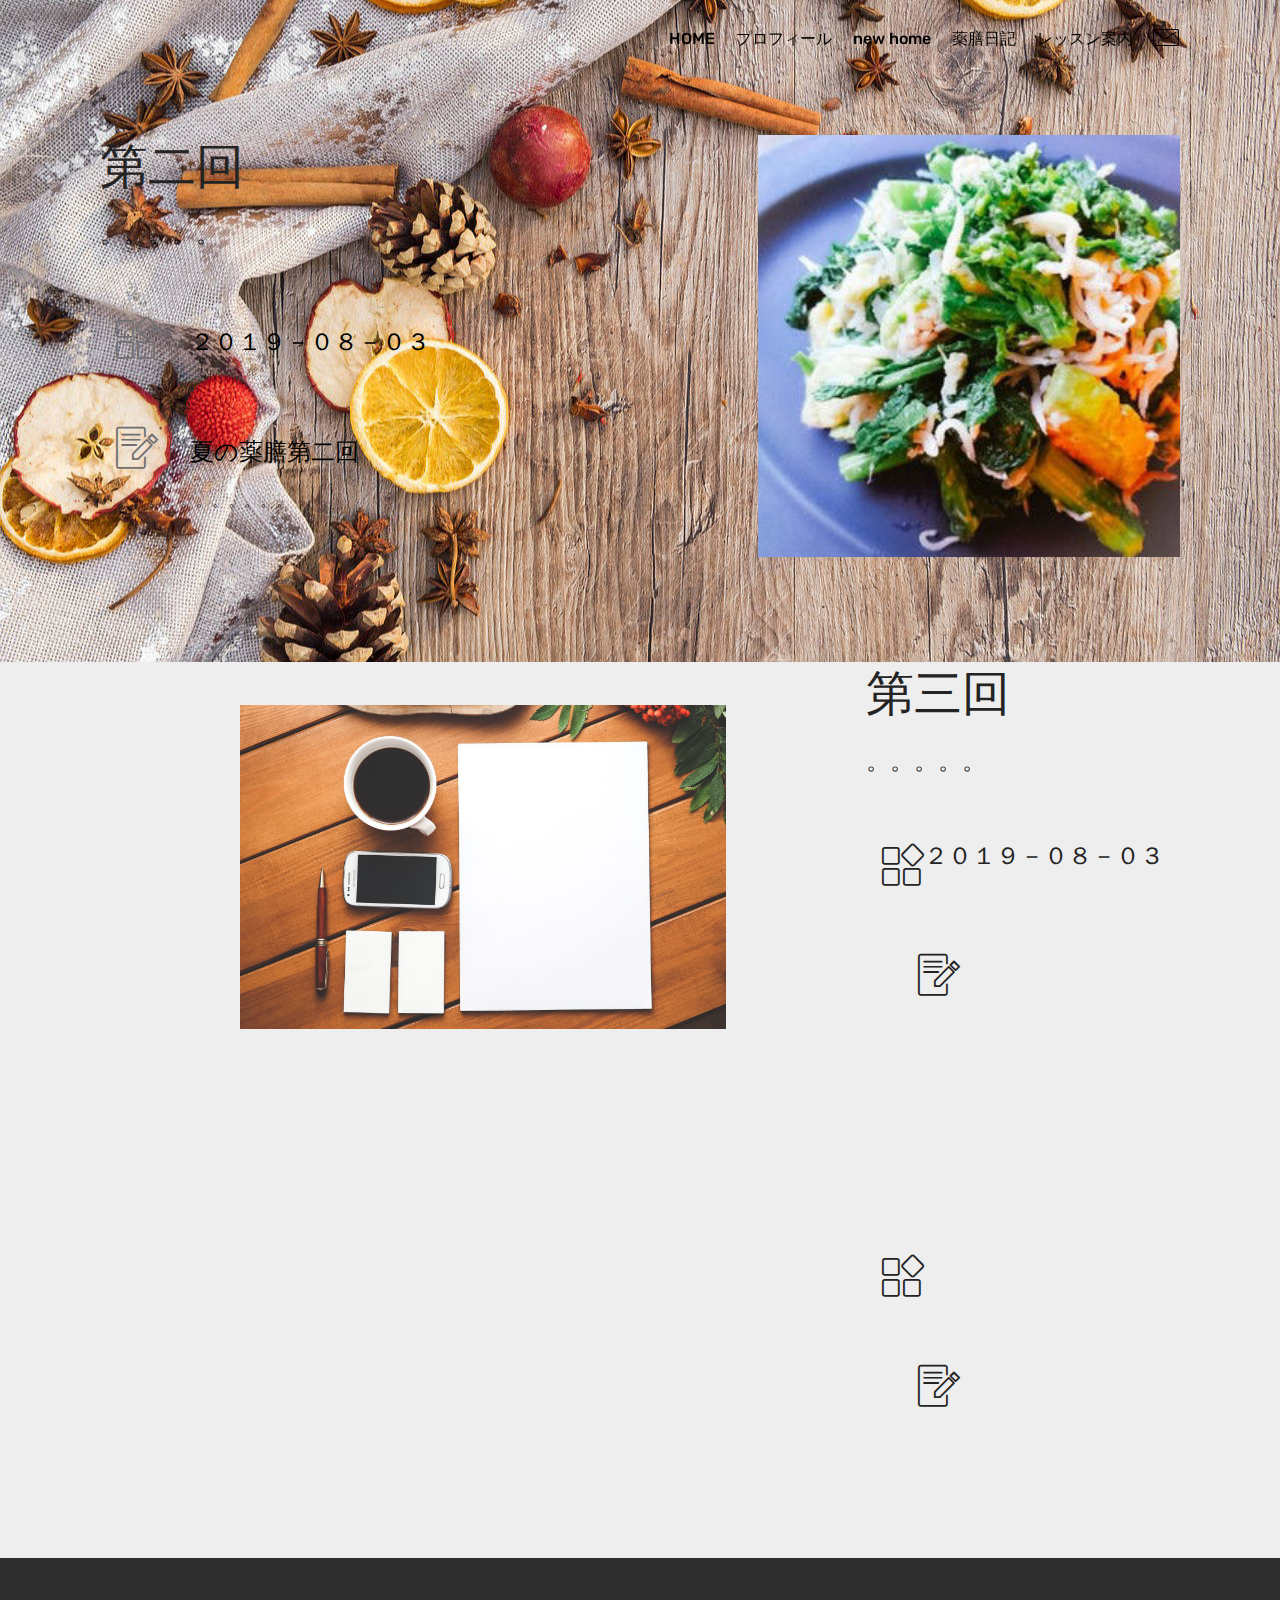
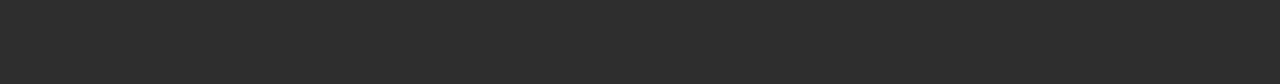
<file: page3.html>
<!DOCTYPE html>
<html  >
<head>
  <!-- Site made with Mobirise Website Builder v4.10.6, https://mobirise.com -->
  <meta charset="UTF-8">
  <meta http-equiv="X-UA-Compatible" content="IE=edge">
  <meta name="generator" content="Mobirise v4.10.6, mobirise.com">
  <meta name="viewport" content="width=device-width, initial-scale=1, minimum-scale=1">
  <link rel="shortcut icon" href="assets/images/mbr-338x184.jpg" type="image/x-icon">
  <meta name="description" content="Web Maker Description">
  
  <title>春</title>
  <link rel="stylesheet" href="assets/web/assets/mobirise-icons/mobirise-icons.css">
  <link rel="stylesheet" href="assets/tether/tether.min.css">
  <link rel="stylesheet" href="assets/bootstrap/css/bootstrap.min.css">
  <link rel="stylesheet" href="assets/bootstrap/css/bootstrap-grid.min.css">
  <link rel="stylesheet" href="assets/bootstrap/css/bootstrap-reboot.min.css">
  <link rel="stylesheet" href="assets/socicon/css/styles.css">
  <link rel="stylesheet" href="assets/dropdown/css/style.css">
  <link rel="stylesheet" href="assets/animatecss/animate.min.css">
  <link rel="stylesheet" href="assets/theme/css/style.css">
  <link rel="stylesheet" href="assets/mobirise/css/mbr-additional.css" type="text/css">
  
  
  
</head>
<body>
  <section class="menu cid-ry5LnoF0bu" once="menu" id="menu2-1c">

    

    <nav class="navbar navbar-expand beta-menu navbar-dropdown align-items-center navbar-fixed-top navbar-toggleable-sm bg-color transparent">
        <button class="navbar-toggler navbar-toggler-right" type="button" data-toggle="collapse" data-target="#navbarSupportedContent" aria-controls="navbarSupportedContent" aria-expanded="false" aria-label="Toggle navigation">
            <div class="hamburger">
                <span></span>
                <span></span>
                <span></span>
                <span></span>
            </div>
        </button>
        <div class="menu-logo">
            <div class="navbar-brand">
                
                
            </div>
        </div>
        <div class="collapse navbar-collapse" id="navbarSupportedContent">
            <ul class="navbar-nav nav-dropdown nav-right navbar-nav-top-padding" data-app-modern-menu="true"><li class="nav-item">
                    <a class="nav-link link text-black display-4" href="index.html">
                        HOME</a>
                </li>
                <li class="nav-item">
                    <a class="nav-link link text-black display-4" href="index.html#testimonials3-10">プロフィール</a>
                </li><li class="nav-item"><a class="nav-link link text-black display-4" href="page4.html">new home</a></li><li class="nav-item"><a class="nav-link link text-black display-4" href="page3.html" aria-expanded="true">薬膳日記</a></li><li class="nav-item"><a class="nav-link link text-black display-4" href="index.html#features12-12">レッスン案内</a></li><li class="nav-item"><a class="nav-link link text-black display-4" href="mailto:yakuzenyurine@gmail.com"><span class="mbri-letter mbr-iconfont mbr-iconfont-btn"></span></a></li></ul>
            
        </div>
    </nav>
</section>

<section class="engine"><a href="https://mobirise.info/e">make a site</a></section><section class="features11 cid-ry5LnnmZmi" id="features11-1b">

    

    

    <div class="container">   
        <div class="col-md-12">
            <div class="media-container-row">
                <div class="mbr-figure m-auto" style="width: 45%;">
                    <img src="assets/images/shirasu-79178ac304a283e102b76a98588a2b2f-280x280.jpg" alt="Mobirise" title="">
                </div>
                <div class=" align-left aside-content">
                    <h2 class="mbr-title pt-2 mbr-fonts-style display-2">第二回</h2>
                    <div class="mbr-section-text">
                        <p class="mbr-text mb-5 pt-3 mbr-light mbr-fonts-style display-5">
                        。。。。。</p>
                    </div>

                    <div class="block-content">
                        <div class="card p-3 pr-3">
                            <div class="media">
                                <div class=" align-self-center card-img pb-3">
                                    <span class="mbr-iconfont mbri-extension" style="font-size: 42px;"></span>
                                </div>     
                                <div class="media-body">
                                    <h4 class="card-title mbr-fonts-style display-5">２０１９－０８－０３</h4>
                                </div>
                            </div>                

                            <div class="card-box">
                                <p class="block-text mbr-fonts-style display-7"></p>
                            </div>
                        </div>

                        <div class="card p-3 pr-3">
                            <div class="media">
                                <div class="align-self-center card-img pb-3">
                                    <span class="mbr-iconfont mbri-edit" style="font-size: 42px;"></span>
                                </div>     
                                <div class="media-body">
                                    <h4 class="card-title mbr-fonts-style display-5">夏の薬膳第二回</h4>
                                </div>
                            </div>                

                            <div class="card-box">
                                <p class="block-text mbr-fonts-style display-7">。。。。。。。。。。。</p>
                            </div>
                        </div>
                    </div>
                </div>
            </div>
        </div> 
    </div>          
</section>

<section class="features11 cid-ry5Mn9hID8" id="features11-1e">

    

    

    <div class="container">   
        <div class="col-md-12">
            <div class="media-container-row">
                <div class="mbr-figure m-auto" style="width: 45%;">
                    <img src="assets/images/mbr-844x563.jpg" alt="Mobirise" title="">
                </div>
                <div class=" align-left aside-content">
                    <h2 class="mbr-title pt-2 mbr-fonts-style display-2">第三回</h2>
                    <div class="mbr-section-text">
                        <p class="mbr-text mb-5 pt-3 mbr-light mbr-fonts-style display-5">
                        。。。。。</p>
                    </div>

                    <div class="block-content">
                        <div class="card p-3 pr-3">
                            <div class="media">
                                <div class=" align-self-center card-img pb-3">
                                    <span class="mbr-iconfont mbri-extension" style="font-size: 42px;"></span>
                                </div>     
                                <div class="media-body">
                                    <h4 class="card-title mbr-fonts-style display-5">２０１９－０８－０３</h4>
                                </div>
                            </div>                

                            <div class="card-box">
                                <p class="block-text mbr-fonts-style display-7"></p>
                            </div>
                        </div>

                        <div class="card p-3 pr-3">
                            <div class="media">
                                <div class="align-self-center card-img pb-3">
                                    <span class="mbr-iconfont mbri-edit" style="font-size: 42px;"></span>
                                </div>     
                                <div class="media-body">
                                    <h4 class="card-title mbr-fonts-style display-5">夏の薬膳第二回</h4>
                                </div>
                            </div>                

                            <div class="card-box">
                                <p class="block-text mbr-fonts-style display-7">。。。。。。。。。。。</p>
                            </div>
                        </div>
                    </div>
                </div>
            </div>
        </div> 
    </div>          
</section>

<section class="features11 cid-ry5MpdHUOI" id="features11-1f">

    

    

    <div class="container">   
        <div class="col-md-12">
            <div class="media-container-row">
                <div class="mbr-figure m-auto" style="width: 45%;">
                    <img src="assets/images/shirasu-79178ac304a283e102b76a98588a2b2f-280x280.jpg" alt="Mobirise" title="">
                </div>
                <div class=" align-left aside-content">
                    <h2 class="mbr-title pt-2 mbr-fonts-style display-2">第四回</h2>
                    <div class="mbr-section-text">
                        <p class="mbr-text mb-5 pt-3 mbr-light mbr-fonts-style display-5">
                        。。。。。</p>
                    </div>

                    <div class="block-content">
                        <div class="card p-3 pr-3">
                            <div class="media">
                                <div class=" align-self-center card-img pb-3">
                                    <span class="mbr-iconfont mbri-extension" style="font-size: 42px;"></span>
                                </div>     
                                <div class="media-body">
                                    <h4 class="card-title mbr-fonts-style display-5">２０１９－０８－０３</h4>
                                </div>
                            </div>                

                            <div class="card-box">
                                <p class="block-text mbr-fonts-style display-7"></p>
                            </div>
                        </div>

                        <div class="card p-3 pr-3">
                            <div class="media">
                                <div class="align-self-center card-img pb-3">
                                    <span class="mbr-iconfont mbri-edit" style="font-size: 42px;"></span>
                                </div>     
                                <div class="media-body">
                                    <h4 class="card-title mbr-fonts-style display-5">夏の薬膳第二回</h4>
                                </div>
                            </div>                

                            <div class="card-box">
                                <p class="block-text mbr-fonts-style display-7">。。。。。。。。。。。</p>
                            </div>
                        </div>
                    </div>
                </div>
            </div>
        </div> 
    </div>          
</section>

<section once="" class="cid-ry5LnpzJPh" id="footer7-1d">

    

    

    <div class="container">
        <div class="media-container-row align-center mbr-white">
            <div class="row row-links">
                <ul class="foot-menu">
                    
                    
                    
                    
                    
                <li class="foot-menu-item mbr-fonts-style display-7"><a href="index.html#testimonials3-10" class="text-white">プロフィール</a></li><li class="foot-menu-item mbr-fonts-style display-7"><a href="index.html#features12-12" class="text-white">レッスン案内</a></li><li class="foot-menu-item mbr-fonts-style display-7"><a href="mailto:yakuzenyurine@gmail.com" class="text-white">お問い合わせ</a><br></li></ul>
            </div>
            
            <div class="row row-copirayt">
                <p class="mbr-text mb-0 mbr-fonts-style mbr-white align-center display-7">
                    © Copyright Yakuzen Yurine 2019</p>
            </div>
        </div>
    </div>
</section>


  <script src="assets/web/assets/jquery/jquery.min.js"></script>
  <script src="assets/popper/popper.min.js"></script>
  <script src="assets/tether/tether.min.js"></script>
  <script src="assets/bootstrap/js/bootstrap.min.js"></script>
  <script src="assets/smoothscroll/smooth-scroll.js"></script>
  <script src="assets/viewportchecker/jquery.viewportchecker.js"></script>
  <script src="assets/dropdown/js/nav-dropdown.js"></script>
  <script src="assets/dropdown/js/navbar-dropdown.js"></script>
  <script src="assets/touchswipe/jquery.touch-swipe.min.js"></script>
  <script src="assets/theme/js/script.js"></script>
  
  
 <div id="scrollToTop" class="scrollToTop mbr-arrow-up"><a style="text-align: center;"><i class="mbr-arrow-up-icon mbr-arrow-up-icon-cm cm-icon cm-icon-smallarrow-up"></i></a></div>
    <input name="animation" type="hidden">
  </body>
</html>
</file>
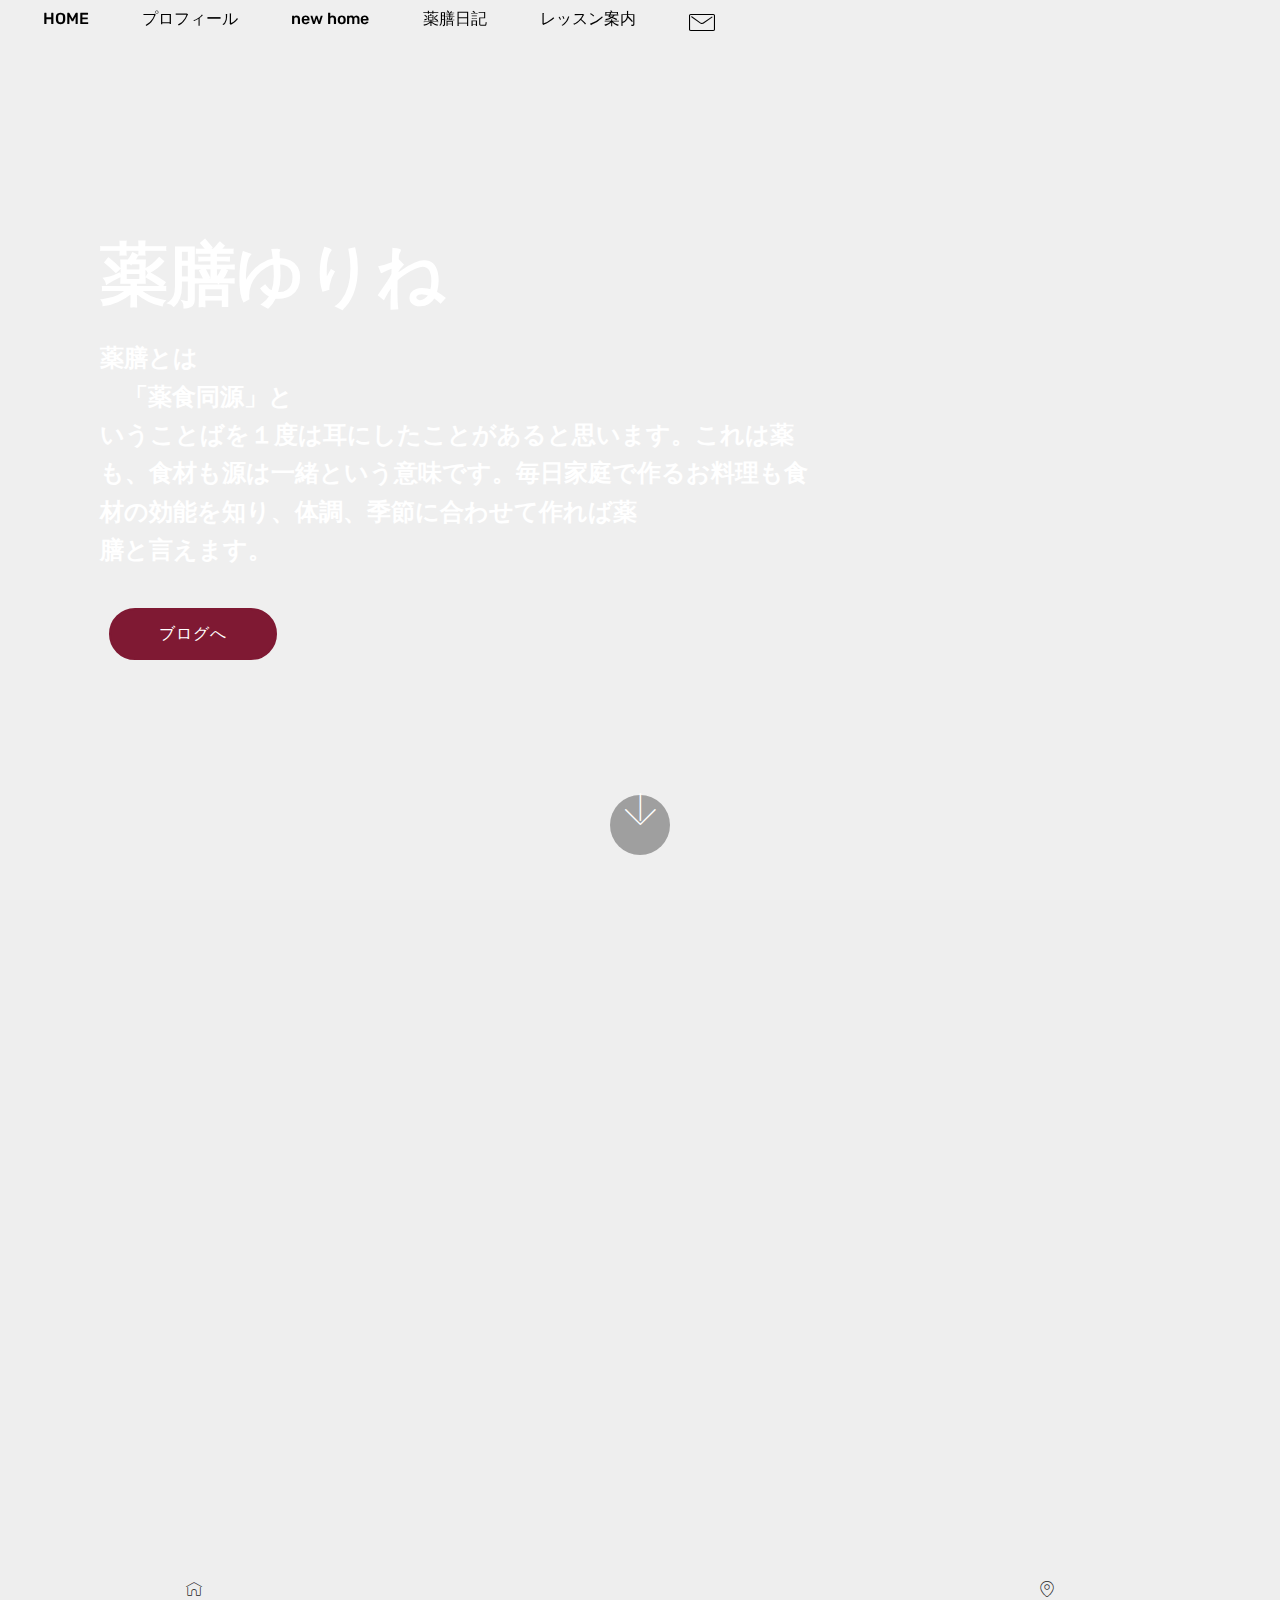
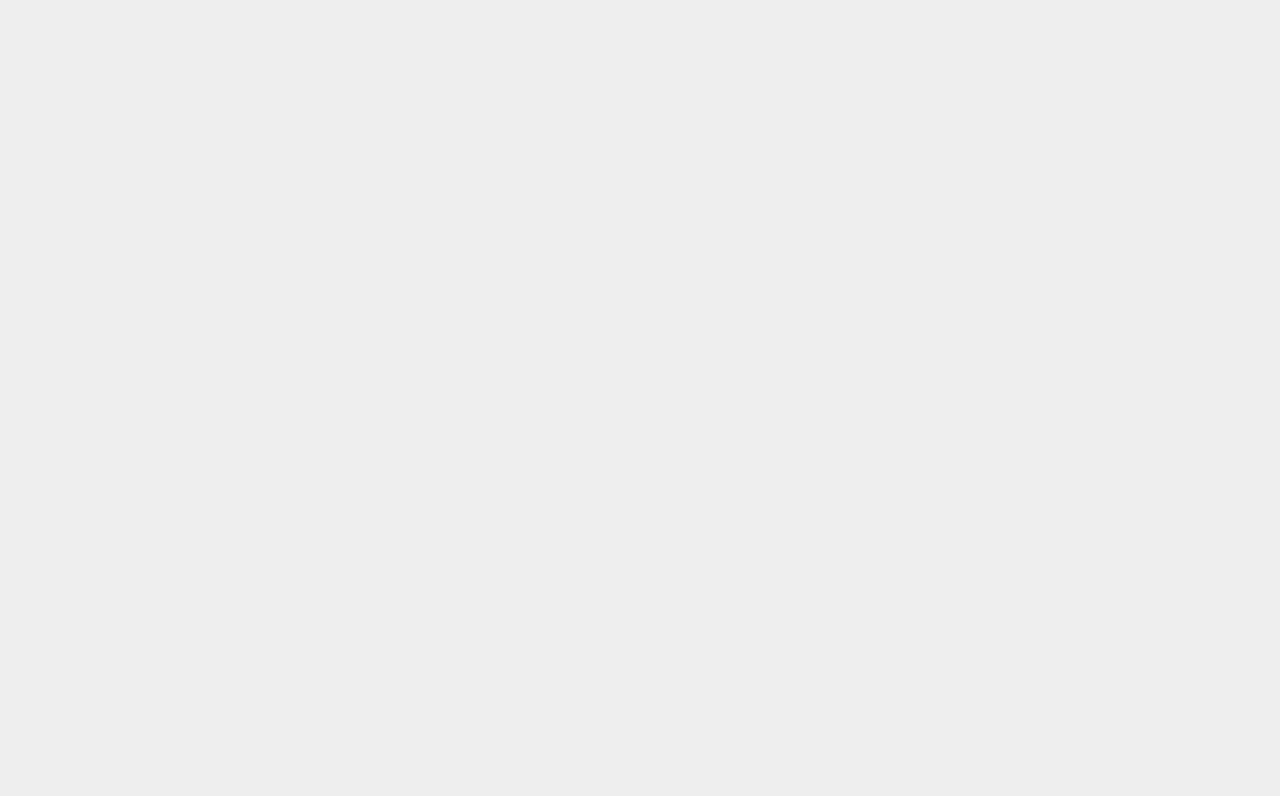
<file: page4.html>
<!DOCTYPE html>
<html  >
<head>
  <!-- Site made with Mobirise Website Builder v4.10.6, https://mobirise.com -->
  <meta charset="UTF-8">
  <meta http-equiv="X-UA-Compatible" content="IE=edge">
  <meta name="generator" content="Mobirise v4.10.6, mobirise.com">
  <meta name="viewport" content="width=device-width, initial-scale=1, minimum-scale=1">
  <link rel="shortcut icon" href="assets/images/mbr-338x184.jpg" type="image/x-icon">
  <meta name="description" content="">
  
  <title>Page 4</title>
  <link rel="stylesheet" href="assets/web/assets/mobirise-icons/mobirise-icons.css">
  <link rel="stylesheet" href="assets/tether/tether.min.css">
  <link rel="stylesheet" href="assets/bootstrap/css/bootstrap.min.css">
  <link rel="stylesheet" href="assets/bootstrap/css/bootstrap-grid.min.css">
  <link rel="stylesheet" href="assets/bootstrap/css/bootstrap-reboot.min.css">
  <link rel="stylesheet" href="assets/socicon/css/styles.css">
  <link rel="stylesheet" href="assets/animatecss/animate.min.css">
  <link rel="stylesheet" href="assets/dropdown/css/style.css">
  <link rel="stylesheet" href="assets/theme/css/style.css">
  <link rel="stylesheet" href="assets/mobirise/css/mbr-additional.css" type="text/css">
  
  
  
</head>
<body>
  <section class="menu cid-ry5TOhtynz" once="menu" id="menu2-1g">

    

    <nav class="navbar navbar-expand beta-menu navbar-dropdown align-items-center navbar-fixed-top navbar-toggleable-sm bg-color transparent">
        <button class="navbar-toggler navbar-toggler-right" type="button" data-toggle="collapse" data-target="#navbarSupportedContent" aria-controls="navbarSupportedContent" aria-expanded="false" aria-label="Toggle navigation">
            <div class="hamburger">
                <span></span>
                <span></span>
                <span></span>
                <span></span>
            </div>
        </button>
        <div class="menu-logo">
            <div class="navbar-brand">
                
                
            </div>
        </div>
        <div class="collapse navbar-collapse" id="navbarSupportedContent">
            <ul class="navbar-nav nav-dropdown nav-right navbar-nav-top-padding" data-app-modern-menu="true"><li class="nav-item">
                    <a class="nav-link link text-black display-4" href="index.html">
                        HOME</a>
                </li>
                <li class="nav-item">
                    <a class="nav-link link text-black display-4" href="index.html#testimonials3-10">プロフィール</a>
                </li><li class="nav-item"><a class="nav-link link text-black display-4" href="page4.html">new home</a></li><li class="nav-item"><a class="nav-link link text-black display-4" href="page3.html" aria-expanded="true">薬膳日記</a></li><li class="nav-item"><a class="nav-link link text-black display-4" href="index.html#features12-12">レッスン案内</a></li><li class="nav-item"><a class="nav-link link text-black display-4" href="mailto:yakuzenyurine@gmail.com"><span class="mbri-letter mbr-iconfont mbr-iconfont-btn"></span></a></li></ul>
            
        </div>
    </nav>
</section>

<section class="engine"><a href="https://mobirise.info/w">html5 templates</a></section><section class="header9 cid-ry5TOiLSrs mbr-fullscreen mbr-parallax-background" id="header9-1h">

    

    <div class="mbr-overlay" style="opacity: 0.5; background-color: rgb(239, 239, 239);">
    </div>

    <div class="container">
        <div class="media-container-column mbr-white col-md-8">
            <h1 class="mbr-section-title align-left mbr-bold pb-3 mbr-fonts-style display-1">薬膳ゆりね</h1>
            
            <p class="mbr-text align-left pb-3 mbr-fonts-style display-5"><strong>薬膳とは
<br>　「薬食同源」と</strong><br><strong>いうことばを１度は耳にしたことがあると思います。これは薬も、食材も源は一緒という意味です。毎日家庭で作るお料理も食材の効能を知り、体調、季節に合わせて作れば薬
<br>膳と言えます。</strong><br></p>
            <div class="mbr-section-btn align-left"><a class="btn btn-md btn-primary display-4" href="page3.html">ブログへ</a></div>
        </div>
    </div>

    <div class="mbr-arrow hidden-sm-down" aria-hidden="true">
        <a href="#next">
            <i class="mbri-down mbr-iconfont"></i>
        </a>
    </div>
</section>

<section class="features3 cid-ry5TOjV2ez" id="features3-1i">

    

    
    <div class="container">
        <div class="media-container-row">
            <div class="card p-3 col-12 col-md-6 col-lg-3">
                <div class="card-wrapper">
                    <div class="card-img">
                        <img src="assets/images/winter-apple-3053104-1280-492x326.jpg" alt="Mobirise" title="">
                    </div>
                    <div class="card-box">
                        <h4 class="card-title mbr-fonts-style display-2">春</h4>
                        <p class="mbr-text mbr-fonts-style display-7">春は肝の働きが活発になるとき、肝には解毒の作用がありますので、春に<br>出回る蕗、ウド、筍など解毒作用のあるもので、肝の働きを助けます。<br>また 肝の働きを補う酸味のもの（柑橘類など）も適度に取り入れます。</p>
                    </div>
                    
                </div>
            </div>

            <div class="card p-3 col-12 col-md-6 col-lg-3">
                <div class="card-wrapper">
                    <div class="card-img">
                        <img src="assets/images/spring-cherry-tree-1225186-1280-492x328.jpg" alt="Mobirise" title="">
                    </div>
                    <div class="card-box">
                        <h4 class="card-title mbr-fonts-style display-2">夏</h4>
                        <p class="mbr-text mbr-fonts-style display-7">夏はとても暑いこの時期、汗として血中の水分や、ミネラルも流れ出ます。血中濃度が高まり血液を送り出す「心」に負担がかかります。水々しい果物や、トマト、ナスなどの野菜を取り水分を補いましょう。<br>但し冷やし過ぎないよう注意します。</p>
                    </div>
                    
                </div>
            </div>

            <div class="card p-3 col-12 col-md-6 col-lg-3">
                <div class="card-wrapper">
                    <div class="card-img">
                        <img src="assets/images/summer-beach-84533-1280-492x328.jpg" alt="Mobirise" title="">
                    </div>
                    <div class="card-box">
                        <h4 class="card-title mbr-fonts-style display-2">秋</h4>
                        <p class="mbr-text mbr-fonts-style display-7">秋は乾燥の季節、乾燥を嫌う肺を大事にします。肺は潤いを好みますので、肺に潤いを与える芋類、キノコ類、大根などの白い食べ物を取ります。</p>
                    </div>
                    
                </div>
            </div>

            <div class="card p-3 col-12 col-md-6 col-lg-3">
                <div class="card-wrapper">
                    <div class="card-img">
                        <img src="assets/images/autumn-3763897-1280-492x328.jpg" alt="Mobirise" title="">
                    </div>
                    <div class="card-box">
                        <h4 class="card-title mbr-fonts-style display-2">冬</h4>
                        <p class="mbr-text mbr-fonts-style display-7">冬は体を温めることが大事です。<br>また汗をかく機会も多くありませんので、水分代謝が悪くなり、腎に負担がかかります。<br>暖かく煮た根菜や黒い食材（昆布、わかめ、ごぼうなど）で腎を補いましょう。</p>
                    </div>
                    
                </div>
            </div>
        </div>
    </div>
</section>

<section class="features12 cid-ry5TOlam7J" id="features12-1j">
    
    

    

    <div class="container">
        <h2 class="mbr-section-title pb-2 mbr-fonts-style display-2">今日から薬膳しませんか？</h2>
        <h3 class="mbr-section-subtitle pb-3 mbr-fonts-style display-5">身近な食材で簡単に出来ちゃう</h3>

        <div class="media-container-row pt-5">
            <div class="block-content align-right">
                <div class="card pl-3 pr-3">
                    <div class="mbr-card-img-title">
                        <div class="card-img pb-3">
                             <span class="mbr-iconfont mbri-home"></span>
                        </div>
                        <div class="mbr-crt-title">
                            <h4 class="card-title py-2 mbr-crt-title mbr-fonts-style display-7">定期クラス</h4>
                        </div>
                    </div>                

                    <div class="card-box">
                        <p class="mbr-text mbr-section-text mbr-fonts-style display-7">
                            月二回中野で開催。。。。</p>
                    </div>
                </div>

                
            </div>

            <div class="mbr-figure m-auto" style="width: 55%;">
                <img src="assets/images/cooking-christmas-2918569-1280-982x654.jpg" alt="Mobirise" title="">
            </div>

            <div class="block-content align-left">
                <div class="card pl-3 pr-3">
                    <div class="mbr-card-img-title">
                        <div class="card-img pb-3">
                             <span class="mbr-iconfont mbri-pin"></span>
                        </div>
                        <div class="mbr-crt-title">
                            <h4 class="card-title py-2 mbr-crt-title mbr-fonts-style display-7">
                                出張クラス</h4>
                        </div>
                    </div>                

                    <div class="card-box">
                        <p class="mbr-text mbr-section-text mbr-fonts-style display-7">バレエスタヂオやご自宅で開催。。。</p>
                    </div>
                </div>

                
            </div>
        </div>
    </div>
</section>

<section class="testimonials3 cid-ry5TOmeFfM" id="testimonials3-1k">

    

    

    <div class="container">
        <div class="media-container-row">
            <div class="media-content px-3 align-self-center mbr-white py-2">
                <p class="mbr-text testimonial-text mbr-fonts-style display-7">
                   。。。</p>
                <p class="mbr-author-name pt-4 mb-2 mbr-fonts-style display-7">
                   。。。</p>
                <p class="mbr-author-desc mbr-fonts-style display-7">．．．</p>
            </div>

            <div class="mbr-figure pl-lg-5" style="width: 85%;">
              <img src="assets/images/animal-sqirrel17819-960-720-960x640.jpg" alt="" title="">
            </div>
        </div>
    </div>
</section>

<section once="" class="cid-ry5TOmVUq1" id="footer7-1l">

    

    

    <div class="container">
        <div class="media-container-row align-center mbr-white">
            <div class="row row-links">
                <ul class="foot-menu">
                    
                    
                    
                    
                    
                <li class="foot-menu-item mbr-fonts-style display-7"><a href="index.html#testimonials3-10" class="text-white">プロフィール</a></li><li class="foot-menu-item mbr-fonts-style display-7"><a href="index.html#features12-12" class="text-white">レッスン案内</a></li><li class="foot-menu-item mbr-fonts-style display-7"><a href="mailto:yakuzenyurine@gmail.com" class="text-white">お問い合わせ</a><br></li></ul>
            </div>
            
            <div class="row row-copirayt">
                <p class="mbr-text mb-0 mbr-fonts-style mbr-white align-center display-7">
                    © Copyright Yakuzen Yurine 2019</p>
            </div>
        </div>
    </div>
</section>


  <script src="assets/web/assets/jquery/jquery.min.js"></script>
  <script src="assets/popper/popper.min.js"></script>
  <script src="assets/tether/tether.min.js"></script>
  <script src="assets/bootstrap/js/bootstrap.min.js"></script>
  <script src="assets/smoothscroll/smooth-scroll.js"></script>
  <script src="assets/touchswipe/jquery.touch-swipe.min.js"></script>
  <script src="assets/viewportchecker/jquery.viewportchecker.js"></script>
  <script src="assets/parallax/jarallax.min.js"></script>
  <script src="assets/dropdown/js/nav-dropdown.js"></script>
  <script src="assets/dropdown/js/navbar-dropdown.js"></script>
  <script src="assets/theme/js/script.js"></script>
  
  
 <div id="scrollToTop" class="scrollToTop mbr-arrow-up"><a style="text-align: center;"><i class="mbr-arrow-up-icon mbr-arrow-up-icon-cm cm-icon cm-icon-smallarrow-up"></i></a></div>
    <input name="animation" type="hidden">
  </body>
</html>
</file>
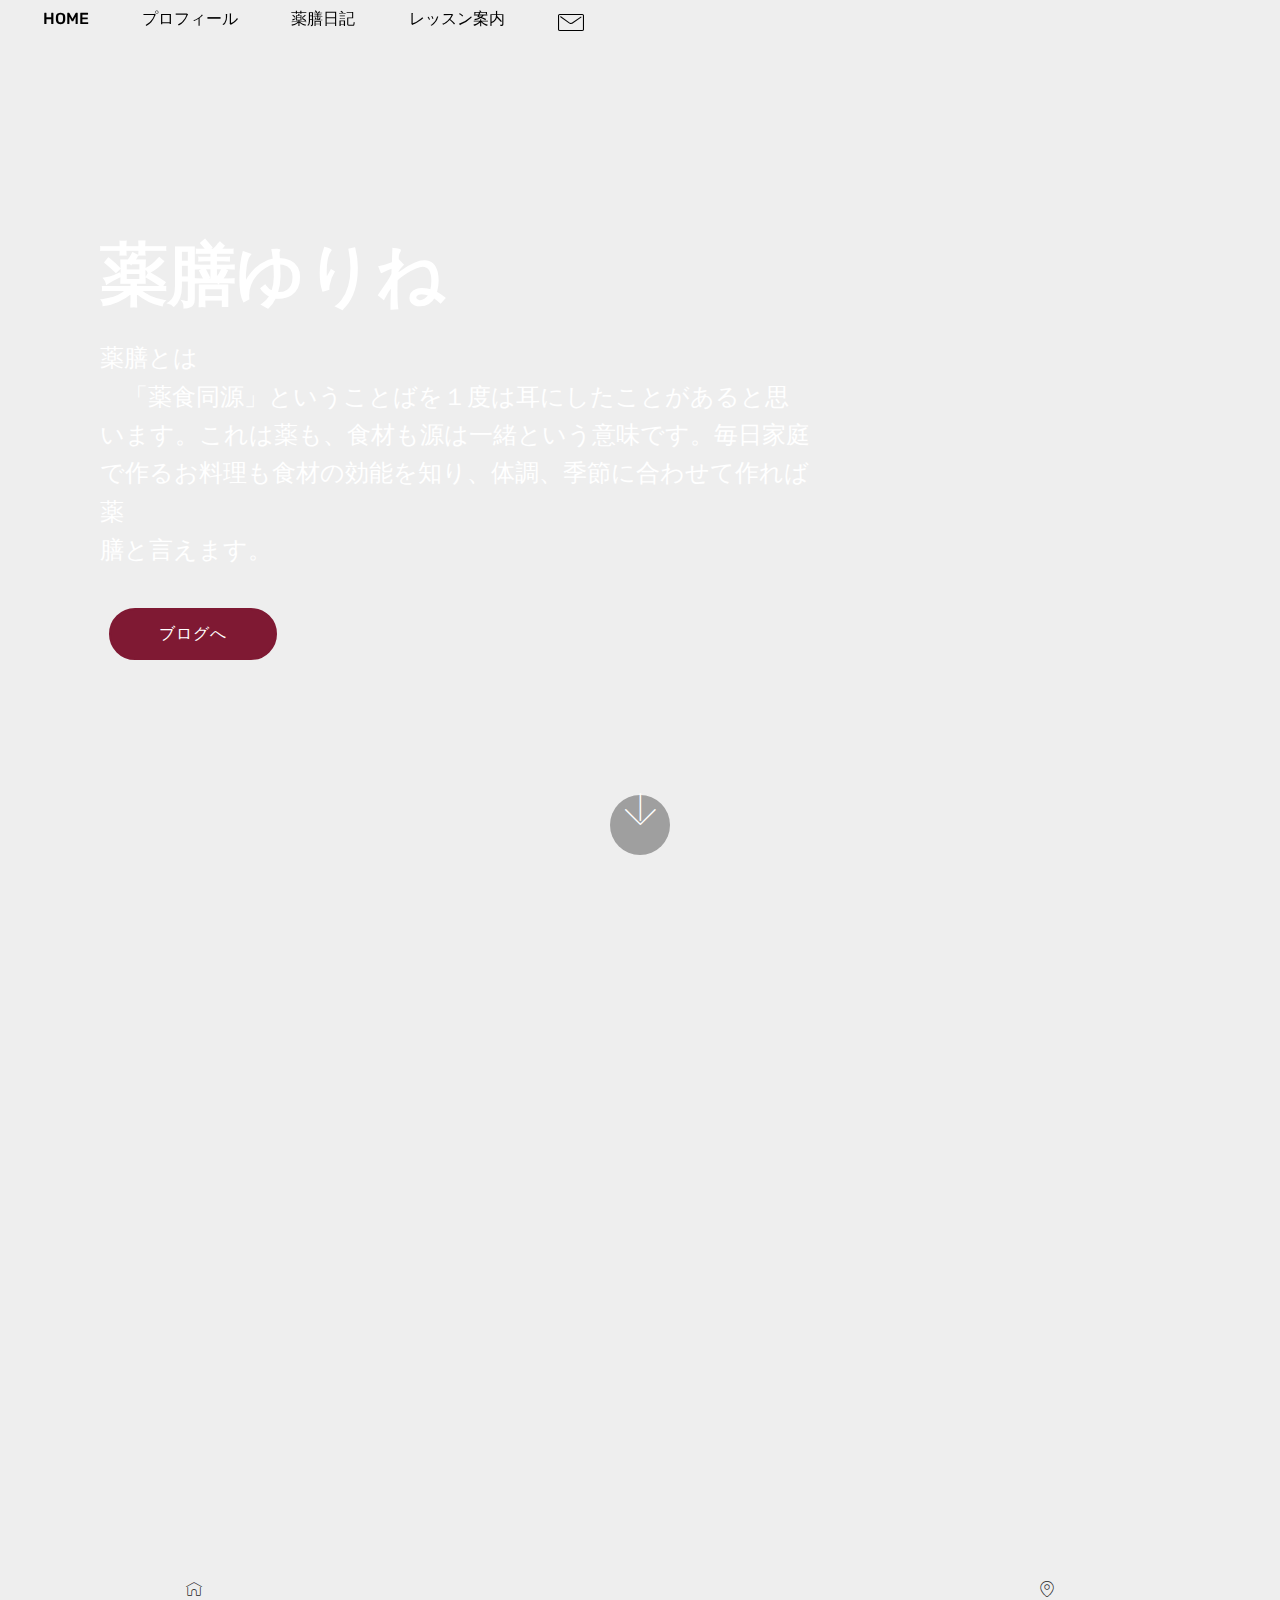
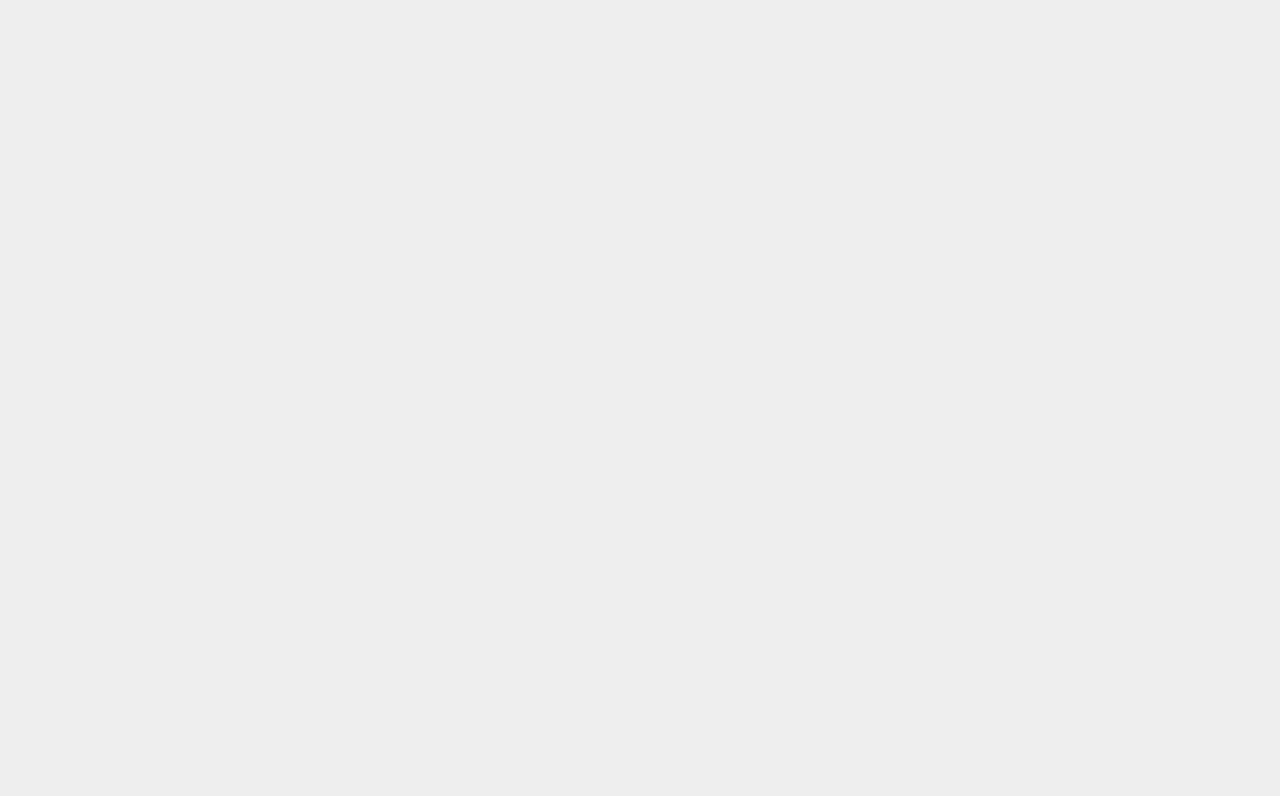
<file: page5.html>
<!DOCTYPE html>
<html  >
<head>
  <!-- Site made with Mobirise Website Builder v4.10.6, https://mobirise.com -->
  <meta charset="UTF-8">
  <meta http-equiv="X-UA-Compatible" content="IE=edge">
  <meta name="generator" content="Mobirise v4.10.6, mobirise.com">
  <meta name="viewport" content="width=device-width, initial-scale=1, minimum-scale=1">
  <link rel="shortcut icon" href="assets/images/mbr-338x184.jpg" type="image/x-icon">
  <meta name="description" content="">
  
  <title>old_home</title>
  <link rel="stylesheet" href="assets/web/assets/mobirise-icons/mobirise-icons.css">
  <link rel="stylesheet" href="assets/tether/tether.min.css">
  <link rel="stylesheet" href="assets/bootstrap/css/bootstrap.min.css">
  <link rel="stylesheet" href="assets/bootstrap/css/bootstrap-grid.min.css">
  <link rel="stylesheet" href="assets/bootstrap/css/bootstrap-reboot.min.css">
  <link rel="stylesheet" href="assets/socicon/css/styles.css">
  <link rel="stylesheet" href="assets/animatecss/animate.min.css">
  <link rel="stylesheet" href="assets/dropdown/css/style.css">
  <link rel="stylesheet" href="assets/theme/css/style.css">
  <link rel="stylesheet" href="assets/mobirise/css/mbr-additional.css" type="text/css">
  
  
  
</head>
<body>
  <section class="menu cid-ry8Hfu30dY" once="menu" id="menu2-1m">

    

    <nav class="navbar navbar-expand beta-menu navbar-dropdown align-items-center navbar-fixed-top navbar-toggleable-sm bg-color transparent">
        <button class="navbar-toggler navbar-toggler-right" type="button" data-toggle="collapse" data-target="#navbarSupportedContent" aria-controls="navbarSupportedContent" aria-expanded="false" aria-label="Toggle navigation">
            <div class="hamburger">
                <span></span>
                <span></span>
                <span></span>
                <span></span>
            </div>
        </button>
        <div class="menu-logo">
            <div class="navbar-brand">
                
                
            </div>
        </div>
        <div class="collapse navbar-collapse" id="navbarSupportedContent">
            <ul class="navbar-nav nav-dropdown nav-right navbar-nav-top-padding" data-app-modern-menu="true"><li class="nav-item">
                    <a class="nav-link link text-black display-4" href="index.html">
                        HOME</a>
                </li>
                <li class="nav-item">
                    <a class="nav-link link text-black display-4" href="index.html#testimonials3-10">プロフィール</a>
                </li><li class="nav-item"><a class="nav-link link text-black display-4" href="blog.html" aria-expanded="true">薬膳日記</a></li><li class="nav-item"><a class="nav-link link text-black display-4" href="index.html#features12-12">レッスン案内</a></li><li class="nav-item"><a class="nav-link link text-black display-4" href="mailto:yakuzenyurine@gmail.com"><span class="mbri-letter mbr-iconfont mbr-iconfont-btn"></span></a></li></ul>
            
        </div>
    </nav>
</section>

<section class="engine"><a href="https://mobirise.info/z">best free website templates</a></section><section class="header9 cid-ry8HfuJChB mbr-fullscreen mbr-parallax-background" id="header9-1n">

    

    <div class="mbr-overlay" style="opacity: 0.2; background-color: rgb(239, 239, 239);">
    </div>

    <div class="container">
        <div class="media-container-column mbr-white col-md-8">
            <h1 class="mbr-section-title align-left mbr-bold pb-3 mbr-fonts-style display-1">薬膳ゆりね</h1>
            
            <p class="mbr-text align-left pb-3 mbr-fonts-style display-5">薬膳とは
<br>　「薬食同源」ということばを１度は耳にしたことがあると思います。これは薬も、食材も源は一緒という意味です。毎日家庭で作るお料理も食材の効能を知り、体調、季節に合わせて作れば薬
<br>膳と言えます。<br></p>
            <div class="mbr-section-btn align-left"><a class="btn btn-md btn-primary display-4" href="page3.html">ブログへ</a></div>
        </div>
    </div>

    <div class="mbr-arrow hidden-sm-down" aria-hidden="true">
        <a href="#next">
            <i class="mbri-down mbr-iconfont"></i>
        </a>
    </div>
</section>

<section class="features3 cid-ry8HfvteQE" id="features3-1o">

    

    
    <div class="container">
        <div class="media-container-row">
            <div class="card p-3 col-12 col-md-6 col-lg-3">
                <div class="card-wrapper">
                    <div class="card-img">
                        <img src="assets/images/winter-apple-3053104-1280-492x326.jpg" alt="Mobirise" title="">
                    </div>
                    <div class="card-box">
                        <h4 class="card-title mbr-fonts-style display-2">春</h4>
                        <p class="mbr-text mbr-fonts-style display-7">春は肝の働きが活発になるとき、肝には解毒の作用がありますので、春に<br>出回る蕗、ウド、筍など解毒作用のあるもので、肝の働きを助けます。<br>また 肝の働きを補う酸味のもの（柑橘類など）も適度に取り入れます。</p>
                    </div>
                    
                </div>
            </div>

            <div class="card p-3 col-12 col-md-6 col-lg-3">
                <div class="card-wrapper">
                    <div class="card-img">
                        <img src="assets/images/spring-cherry-tree-1225186-1280-492x328.jpg" alt="Mobirise" title="">
                    </div>
                    <div class="card-box">
                        <h4 class="card-title mbr-fonts-style display-2">夏</h4>
                        <p class="mbr-text mbr-fonts-style display-7">夏はとても暑いこの時期、汗として血中の水分や、ミネラルも流れ出ます。血中濃度が高まり血液を送り出す「心」に負担がかかります。水々しい果物や、トマト、ナスなどの野菜を取り水分を補いましょう。<br>但し冷やし過ぎないよう注意します。</p>
                    </div>
                    
                </div>
            </div>

            <div class="card p-3 col-12 col-md-6 col-lg-3">
                <div class="card-wrapper">
                    <div class="card-img">
                        <img src="assets/images/summer-beach-84533-1280-492x328.jpg" alt="Mobirise" title="">
                    </div>
                    <div class="card-box">
                        <h4 class="card-title mbr-fonts-style display-2">秋</h4>
                        <p class="mbr-text mbr-fonts-style display-7">秋は乾燥の季節、乾燥を嫌う肺を大事にします。肺は潤いを好みますので、肺に潤いを与える芋類、キノコ類、大根などの白い食べ物を取ります。</p>
                    </div>
                    
                </div>
            </div>

            <div class="card p-3 col-12 col-md-6 col-lg-3">
                <div class="card-wrapper">
                    <div class="card-img">
                        <img src="assets/images/autumn-3763897-1280-492x328.jpg" alt="Mobirise" title="">
                    </div>
                    <div class="card-box">
                        <h4 class="card-title mbr-fonts-style display-2">冬</h4>
                        <p class="mbr-text mbr-fonts-style display-7">冬は体を温めることが大事です。<br>また汗をかく機会も多くありませんので、水分代謝が悪くなり、腎に負担がかかります。<br>暖かく煮た根菜や黒い食材（昆布、わかめ、ごぼうなど）で腎を補いましょう。</p>
                    </div>
                    
                </div>
            </div>
        </div>
    </div>
</section>

<section class="features12 cid-ry8HfwP9G5" id="features12-1p">
    
    

    

    <div class="container">
        <h2 class="mbr-section-title pb-2 mbr-fonts-style display-2">今日から薬膳しませんか？</h2>
        <h3 class="mbr-section-subtitle pb-3 mbr-fonts-style display-5">身近な食材で簡単に出来ちゃう</h3>

        <div class="media-container-row pt-5">
            <div class="block-content align-right">
                <div class="card pl-3 pr-3">
                    <div class="mbr-card-img-title">
                        <div class="card-img pb-3">
                             <span class="mbr-iconfont mbri-home"></span>
                        </div>
                        <div class="mbr-crt-title">
                            <h4 class="card-title py-2 mbr-crt-title mbr-fonts-style display-7">定期クラス</h4>
                        </div>
                    </div>                

                    <div class="card-box">
                        <p class="mbr-text mbr-section-text mbr-fonts-style display-7">
                            月二回中野で開催。。。。</p>
                    </div>
                </div>

                
            </div>

            <div class="mbr-figure m-auto" style="width: 55%;">
                <img src="assets/images/cooking-christmas-2918569-1280-982x654.jpg" alt="Mobirise" title="">
            </div>

            <div class="block-content align-left">
                <div class="card pl-3 pr-3">
                    <div class="mbr-card-img-title">
                        <div class="card-img pb-3">
                             <span class="mbr-iconfont mbri-pin"></span>
                        </div>
                        <div class="mbr-crt-title">
                            <h4 class="card-title py-2 mbr-crt-title mbr-fonts-style display-7">
                                出張クラス</h4>
                        </div>
                    </div>                

                    <div class="card-box">
                        <p class="mbr-text mbr-section-text mbr-fonts-style display-7">バレエスタヂオやご自宅で開催。。。</p>
                    </div>
                </div>

                
            </div>
        </div>
    </div>
</section>

<section class="testimonials3 cid-ry8HfxOppB" id="testimonials3-1q">

    

    

    <div class="container">
        <div class="media-container-row">
            <div class="media-content px-3 align-self-center mbr-white py-2">
                <p class="mbr-text testimonial-text mbr-fonts-style display-7">
                   。。。</p>
                <p class="mbr-author-name pt-4 mb-2 mbr-fonts-style display-7">
                   。。。</p>
                <p class="mbr-author-desc mbr-fonts-style display-7">．．．</p>
            </div>

            <div class="mbr-figure pl-lg-5" style="width: 85%;">
              <img src="assets/images/animal-sqirrel17819-960-720-960x640.jpg" alt="" title="">
            </div>
        </div>
    </div>
</section>

<section once="" class="cid-ry8HfyxkjY" id="footer7-1r">

    

    

    <div class="container">
        <div class="media-container-row align-center mbr-white">
            <div class="row row-links">
                <ul class="foot-menu">
                    
                    
                    
                    
                    
                <li class="foot-menu-item mbr-fonts-style display-7"><a href="index.html#testimonials3-10" class="text-white">プロフィール</a></li><li class="foot-menu-item mbr-fonts-style display-7"><a href="index.html#features12-12" class="text-white">レッスン案内</a></li><li class="foot-menu-item mbr-fonts-style display-7"><a href="mailto:yakuzenyurine@gmail.com" class="text-white">お問い合わせ</a><br></li></ul>
            </div>
            
            <div class="row row-copirayt">
                <p class="mbr-text mb-0 mbr-fonts-style mbr-white align-center display-7">
                    © Copyright Yakuzen Yurine 2019</p>
            </div>
        </div>
    </div>
</section>


  <script src="assets/web/assets/jquery/jquery.min.js"></script>
  <script src="assets/popper/popper.min.js"></script>
  <script src="assets/tether/tether.min.js"></script>
  <script src="assets/bootstrap/js/bootstrap.min.js"></script>
  <script src="assets/smoothscroll/smooth-scroll.js"></script>
  <script src="assets/touchswipe/jquery.touch-swipe.min.js"></script>
  <script src="assets/viewportchecker/jquery.viewportchecker.js"></script>
  <script src="assets/parallax/jarallax.min.js"></script>
  <script src="assets/dropdown/js/nav-dropdown.js"></script>
  <script src="assets/dropdown/js/navbar-dropdown.js"></script>
  <script src="assets/theme/js/script.js"></script>
  
  
 <div id="scrollToTop" class="scrollToTop mbr-arrow-up"><a style="text-align: center;"><i class="mbr-arrow-up-icon mbr-arrow-up-icon-cm cm-icon cm-icon-smallarrow-up"></i></a></div>
    <input name="animation" type="hidden">
  </body>
</html>
</file>
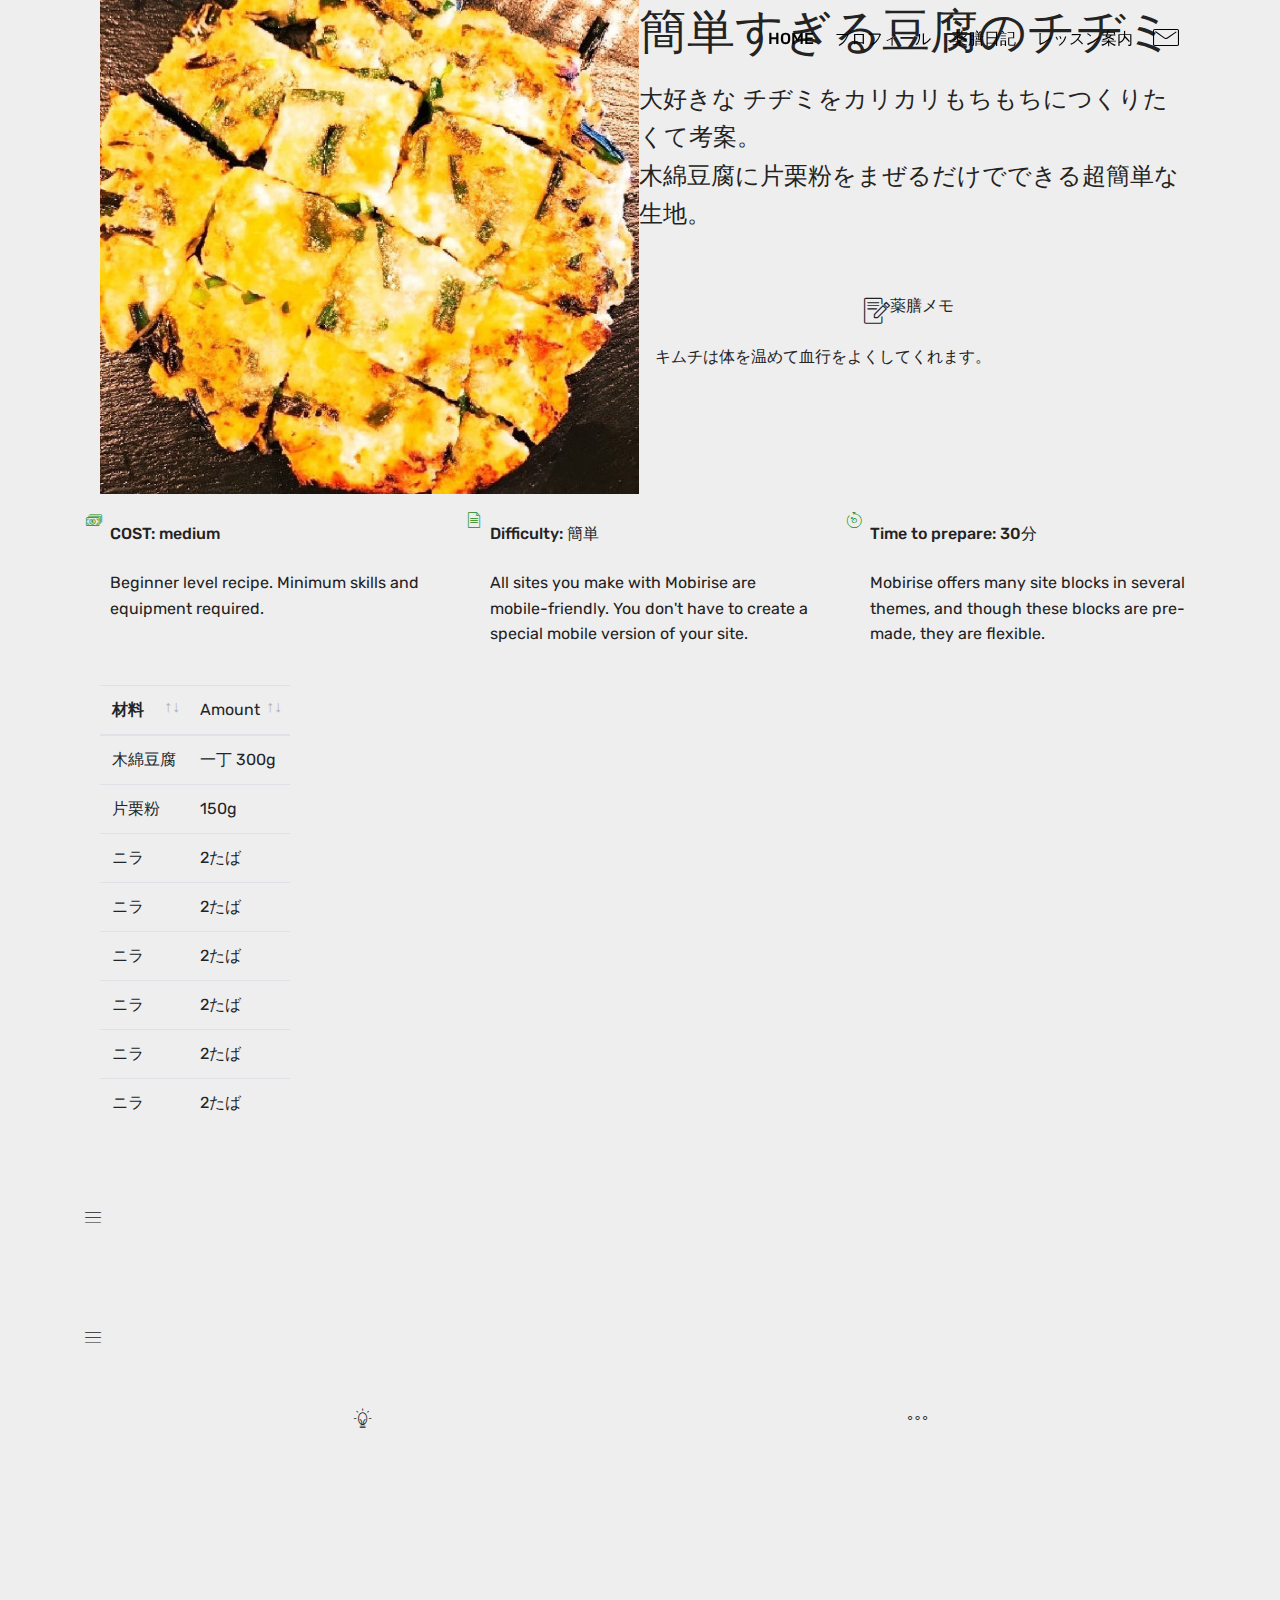
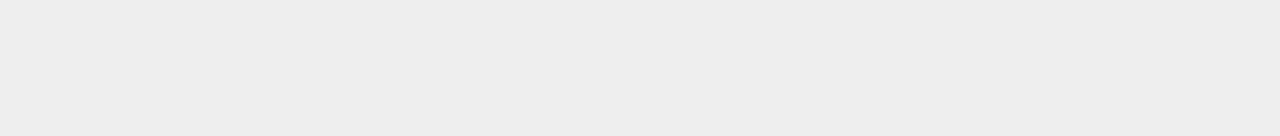
<file: rec_chijimi.html>
<!DOCTYPE html>
<html  >
<head>
  <!-- Site made with Mobirise Website Builder v4.10.6, https://mobirise.com -->
  <meta charset="UTF-8">
  <meta http-equiv="X-UA-Compatible" content="IE=edge">
  <meta name="generator" content="Mobirise v4.10.6, mobirise.com">
  <meta name="viewport" content="width=device-width, initial-scale=1, minimum-scale=1">
  <link rel="shortcut icon" href="assets/images/mbr-338x184.jpg" type="image/x-icon">
  <meta name="description" content="Website Builder Description">
  
  <title>薬膳 簡単すぎる豆腐のチヂミ</title>
  <link rel="stylesheet" href="assets/web/assets/mobirise-icons/mobirise-icons.css">
  <link rel="stylesheet" href="assets/tether/tether.min.css">
  <link rel="stylesheet" href="assets/bootstrap/css/bootstrap.min.css">
  <link rel="stylesheet" href="assets/bootstrap/css/bootstrap-grid.min.css">
  <link rel="stylesheet" href="assets/bootstrap/css/bootstrap-reboot.min.css">
  <link rel="stylesheet" href="assets/socicon/css/styles.css">
  <link rel="stylesheet" href="assets/animatecss/animate.min.css">
  <link rel="stylesheet" href="assets/datatables/data-tables.bootstrap4.min.css">
  <link rel="stylesheet" href="assets/dropdown/css/style.css">
  <link rel="stylesheet" href="assets/theme/css/style.css">
  <link rel="stylesheet" href="assets/mobirise/css/mbr-additional.css" type="text/css">
  
  
  
</head>
<body>
  <section class="menu cid-r4hnoHYpU2" once="menu" id="menu2-4">

    

    <nav class="navbar navbar-expand beta-menu navbar-dropdown align-items-center navbar-fixed-top navbar-toggleable-sm bg-color transparent">
        <button class="navbar-toggler navbar-toggler-right" type="button" data-toggle="collapse" data-target="#navbarSupportedContent" aria-controls="navbarSupportedContent" aria-expanded="false" aria-label="Toggle navigation">
            <div class="hamburger">
                <span></span>
                <span></span>
                <span></span>
                <span></span>
            </div>
        </button>
        <div class="menu-logo">
            <div class="navbar-brand">
                
                
            </div>
        </div>
        <div class="collapse navbar-collapse" id="navbarSupportedContent">
            <ul class="navbar-nav nav-dropdown nav-right navbar-nav-top-padding" data-app-modern-menu="true"><li class="nav-item">
                    <a class="nav-link link text-black display-4" href="index.html">
                        HOME</a>
                </li>
                <li class="nav-item">
                    <a class="nav-link link text-black display-4" href="index.html#testimonials3-10">プロフィール</a>
                </li><li class="nav-item"><a class="nav-link link text-black display-4" href="blog.html" aria-expanded="true">薬膳日記</a></li><li class="nav-item"><a class="nav-link link text-black display-4" href="index.html#features12-12">レッスン案内</a></li><li class="nav-item"><a class="nav-link link text-black display-4" href="mailto:yakuzenyurine@gmail.com"><span class="mbri-letter mbr-iconfont mbr-iconfont-btn"></span></a></li></ul>
            
        </div>
    </nav>
</section>

<section class="engine"><a href="https://mobirise.info/u">bootstrap html templates</a></section><section class="features11 cid-r4hHc5uGoG" id="features11-l">

    

    

    <div class="container">   
        <div class="col-md-12">
            <div class="media-container-row">
                <div class="mbr-figure" style="width: 60%;">
                    <img src="assets/images/f1035173fd8a2034e0d3dbaa7b99c99a-952x873.jpg" alt="Mobirise" title="">
                </div>
                <div class=" align-left aside-content">
                    <h2 class="mbr-title pt-2 mbr-fonts-style display-2">
                        簡単すぎる豆腐のチヂミ</h2>
                    <div class="mbr-section-text">
                        <p class="mbr-text mb-5 pt-3 mbr-light mbr-fonts-style display-5">大好きな チヂミをカリカリもちもちにつくりたくて考案。 
<br>木綿豆腐に片栗粉をまぜるだけでできる超簡単な生地。</p>
                    </div>

                    <div class="block-content">
                        <div class="card p-3 pr-3">
                            <div class="media">
                                <div class=" align-self-center card-img pb-3">
                                    <span class="mbr-iconfont mbri-edit" style="font-size: 26px;"></span>
                                </div>     
                                <div class="media-body">
                                    <h4 class="card-title mbr-fonts-style display-7">薬膳メモ</h4>
                                </div>
                            </div>                

                            <div class="card-box">
                                <p class="block-text mbr-fonts-style display-7">キムチは体を温めて血行をよくしてくれます。</p>
                            </div>
                        </div>

                        
                    </div>
                </div>
            </div>
        </div> 
    </div>          
</section>

<section class="features9 cid-r4hyFdbWsB" id="features9-a">

    

    
    <div class="container">
        <div class="row justify-content-center">
            <div class="card p-3 col-12 col-md-6 col-lg-4">
                <div class="media-container-row">
                    <div class="card-img pr-2">
                        <span class="mbr-iconfont mbri-cash" style="color: rgb(32, 140, 15); fill: rgb(32, 140, 15);"></span>
                    </div>
                    <div class="card-box">
                        <h4 class="card-title py-3 mbr-fonts-style display-7">
                            COST: medium</h4>
                        <p class="mbr-text mbr-fonts-style display-7">
                           Beginner level recipe. Minimum skills and equipment required.<br></p>
                    </div>
                </div>
            </div>

            <div class="card p-3 col-12 col-md-6 col-lg-4">
                <div class="media-container-row">
                    <div class="card-img pr-2">
                        <span class="mbr-iconfont mbri-file" style="color: rgb(32, 140, 15); fill: rgb(32, 140, 15);"></span>
                    </div>
                    <div class="card-box">
                        <h4 class="card-title py-3 mbr-fonts-style display-7">
                            Difficulty: 簡単</h4>
                        <p class="mbr-text mbr-fonts-style display-7">
                           All sites you make with Mobirise are mobile-friendly. You don't have to create a special mobile version of your site.
                        </p>
                    </div>
                </div>
            </div>

            <div class="card p-3 col-12 col-md-6 col-lg-4">
                <div class="media-container-row">
                    <div class="card-img pr-2">
                        <span class="mbr-iconfont mbri-timer" style="color: rgb(32, 140, 15); fill: rgb(32, 140, 15);"></span>
                    </div>
                    <div class="card-box">
                        <h4 class="card-title py-3 mbr-fonts-style display-7">Time to prepare: 30分</h4>
                        <p class="mbr-text mbr-fonts-style display-7">
                           Mobirise offers many site blocks in several themes, and though these blocks are pre-made, they are flexible.
                        </p>
                    </div>
                </div>
            </div>

            
        </div>
    </div>
</section>

<section class="section-table cid-r4hE1OePyw" id="table1-i">

  
  
  <div class="container container-table">
      
      
      <div class="table-wrapper">
        <div class="container">
          
        </div>

        <div class="container scroll">
          <table class="table" cellspacing="0">
            <thead>
              <tr class="table-heads ">
                  
                  
                  
                  
              <th class="head-item mbr-fonts-style display-7">
                      材料</th><th class="head-item mbr-fonts-style display-7"><span style="font-weight: normal;">
                      Amount</span></th></tr>
            </thead>

            <tbody>
              
              
              
              
            <tr> 
                
                
                
                
              <td class="body-item mbr-fonts-style display-7">木綿豆腐</td><td class="body-item mbr-fonts-style display-7">一丁 300g</td></tr><tr>
                
                
                
                
              <td class="body-item mbr-fonts-style display-7">片栗粉</td><td class="body-item mbr-fonts-style display-7">150g</td></tr><tr>
                
                
                
                
              <td class="body-item mbr-fonts-style display-7">ニラ</td><td class="body-item mbr-fonts-style display-7">2たば</td></tr><tr>
                
                
                
                
              <td class="body-item mbr-fonts-style display-7">ニラ</td><td class="body-item mbr-fonts-style display-7">2たば</td></tr><tr>
                
                
                
                
              <td class="body-item mbr-fonts-style display-7">ニラ</td><td class="body-item mbr-fonts-style display-7">2たば</td></tr><tr>
                
                
                
                
              <td class="body-item mbr-fonts-style display-7">ニラ</td><td class="body-item mbr-fonts-style display-7">2たば</td></tr><tr>
                
                
                
                
              <td class="body-item mbr-fonts-style display-7">ニラ</td><td class="body-item mbr-fonts-style display-7">2たば</td></tr><tr>
                
                
                
                
              <td class="body-item mbr-fonts-style display-7">ニラ</td><td class="body-item mbr-fonts-style display-7">2たば</td></tr></tbody>
          </table>
        </div>
        <div class="container table-info-container">
          
        </div>
      </div>
    </div>
</section>

<section class="timeline2 cid-r4hAjJRmtH" id="timeline2-b">

    

    

    <div class="container align-center">
        <h2 class="mbr-section-title pb-3 mbr-fonts-style display-2">作り方</h2>
        

        <div class="container timelines-container" mbri-timelines="">
            <div class="row timeline-element reverse separline">      
                <span class="iconsBackground">
                    <span class="mbr-iconfont mbri-menu"></span>
                </span>          
                <div class="col-xs-12 col-md-6 align-left">
                    <div class="timeline-text-content">
                        <h4 class="mbr-timeline-title pb-3 mbr-fonts-style display-7">ボールに食べやすく切ったニラと いかげそと木綿豆腐と片栗粉と薬膳出しをいれてよく混ぜる。</h4>
                        <p class="mbr-timeline-text mbr-fonts-style display-7">ボールに食べやすく切ったニラと いかげそと木綿豆腐と片栗粉と薬膳出しをいれてよく混ぜる。</p>
                     </div>
                </div>
            </div>

            <div class="row timeline-element ">
                <span class="iconsBackground">
                    <span class="mbr-iconfont mbri-menu"></span>
                </span>
                <div class="col-xs-12 col-md-6 align-left ">
                    <div class="timeline-text-content">
                        <h4 class="mbr-timeline-title pb-3 mbr-fonts-style display-7">
                            ゴマ油をたっぷりしいたフライパンで①をお玉にひとつ分を広げて焼く。</h4>
                        <p class="mbr-timeline-text mbr-fonts-style display-7"></p>
                    </div>
                </div>
            </div> 

            

            

            

            

            

            

            

            

            

            
        </div>
    </div>
</section>

<section class="features6 cid-r4hGld0Rg4" id="features6-k">
    
    

    
    <div class="container">
        <div class="media-container-row">

            <div class="card p-3 col-12 col-md-6">
                <div class="card-img pb-3">
                    <span class="mbr-iconfont mbri-idea" style="font-size: 20px;"></span>
                </div>
                <div class="card-box">
                    <h4 class="card-title py-3 mbr-fonts-style display-5"><strong>
                        コツ・ポイント
                    </strong></h4>
                    <p class="mbr-text mbr-fonts-style display-7">
                       木綿豆腐を使います。水きりしなくてもOK。焼き肉色がつくまでひっくりかえさない。ゴマ油多目にしてカリカリになるまでよく焼く。<br><br>
                    </p>
                </div>
            </div>

            <div class="card p-3 col-12 col-md-6">
                <div class="card-img pb-3">
                    <span class="mbr-iconfont mbri-more-horizontal" style="font-size: 20px;"></span>
                </div>
                <div class="card-box">
                    <h4 class="card-title py-3 mbr-fonts-style display-5"><strong>
                        このレシピの生い立ち
                    </strong></h4>
                    <p class="mbr-text mbr-fonts-style display-7">豆腐は潤い食材。ビールのつまみにもこどものおやつにも最適。カリカリに焼くのでお弁当のおかずにもなります。豆板醤+酢+醤油+ゴマ油 などつけだれをつけるとさらに美味しい。</p>
                </div>
            </div>

            

            

        </div>

    </div>

</section>

<section once="" class="cid-r4lb2YLVHQ" id="footer7-v">

    

    

    <div class="container">
        <div class="media-container-row align-center mbr-white">
            <div class="row row-links">
                <ul class="foot-menu">
                    
                    
                    
                    
                    
                <li class="foot-menu-item mbr-fonts-style display-7"><a href="index.html#testimonials3-10" class="text-white">プロフィール</a></li><li class="foot-menu-item mbr-fonts-style display-7"><a href="index.html#features12-12" class="text-white">レッスン案内</a></li><li class="foot-menu-item mbr-fonts-style display-7"><a href="mailto:yakuzenyurine@gmail.com" class="text-white">お問い合わせ</a><br></li></ul>
            </div>
            
            <div class="row row-copirayt">
                <p class="mbr-text mb-0 mbr-fonts-style mbr-white align-center display-7">
                    © Copyright Yakuzen Yurine 2019</p>
            </div>
        </div>
    </div>
</section>


  <script src="assets/web/assets/jquery/jquery.min.js"></script>
  <script src="assets/popper/popper.min.js"></script>
  <script src="assets/tether/tether.min.js"></script>
  <script src="assets/bootstrap/js/bootstrap.min.js"></script>
  <script src="assets/smoothscroll/smooth-scroll.js"></script>
  <script src="assets/touchswipe/jquery.touch-swipe.min.js"></script>
  <script src="assets/viewportchecker/jquery.viewportchecker.js"></script>
  <script src="assets/datatables/jquery.data-tables.min.js"></script>
  <script src="assets/datatables/data-tables.bootstrap4.min.js"></script>
  <script src="assets/dropdown/js/nav-dropdown.js"></script>
  <script src="assets/dropdown/js/navbar-dropdown.js"></script>
  <script src="assets/theme/js/script.js"></script>
  
  
 <div id="scrollToTop" class="scrollToTop mbr-arrow-up"><a style="text-align: center;"><i class="mbr-arrow-up-icon mbr-arrow-up-icon-cm cm-icon cm-icon-smallarrow-up"></i></a></div>
    <input name="animation" type="hidden">
  </body>
</html>
</file>
<file: assets/web/assets/mobirise-icons/mobirise-icons.css>
@font-face {
  font-family: 'MobiriseIcons';
  src:  url('mobirise-icons.eot?spat4u');
  src:  url('mobirise-icons.eot?spat4u#iefix') format('embedded-opentype'),
    url('mobirise-icons.ttf?spat4u') format('truetype'),
    url('mobirise-icons.woff?spat4u') format('woff'),
    url('mobirise-icons.svg?spat4u#MobiriseIcons') format('svg');
  font-weight: normal;
  font-style: normal;
  font-display: swap;
}

[class^="mbri-"], [class*=" mbri-"] {
  /* use !important to prevent issues with browser extensions that change fonts */
  font-family: MobiriseIcons !important;
  speak: none;
  font-style: normal;
  font-weight: normal;
  font-variant: normal;
  text-transform: none;
  line-height: 1;

  /* Better Font Rendering =========== */
  -webkit-font-smoothing: antialiased;
  -moz-osx-font-smoothing: grayscale;
}

.mbri-add-submenu:before {
  content: "\e900";
}
.mbri-alert:before {
  content: "\e901";
}
.mbri-align-center:before {
  content: "\e902";
}
.mbri-align-justify:before {
  content: "\e903";
}
.mbri-align-left:before {
  content: "\e904";
}
.mbri-align-right:before {
  content: "\e905";
}
.mbri-android:before {
  content: "\e906";
}
.mbri-apple:before {
  content: "\e907";
}
.mbri-arrow-down:before {
  content: "\e908";
}
.mbri-arrow-next:before {
  content: "\e909";
}
.mbri-arrow-prev:before {
  content: "\e90a";
}
.mbri-arrow-up:before {
  content: "\e90b";
}
.mbri-bold:before {
  content: "\e90c";
}
.mbri-bookmark:before {
  content: "\e90d";
}
.mbri-bootstrap:before {
  content: "\e90e";
}
.mbri-briefcase:before {
  content: "\e90f";
}
.mbri-browse:before {
  content: "\e910";
}
.mbri-bulleted-list:before {
  content: "\e911";
}
.mbri-calendar:before {
  content: "\e912";
}
.mbri-camera:before {
  content: "\e913";
}
.mbri-cart-add:before {
  content: "\e914";
}
.mbri-cart-full:before {
  content: "\e915";
}
.mbri-cash:before {
  content: "\e916";
}
.mbri-change-style:before {
  content: "\e917";
}
.mbri-chat:before {
  content: "\e918";
}
.mbri-clock:before {
  content: "\e919";
}
.mbri-close:before {
  content: "\e91a";
}
.mbri-cloud:before {
  content: "\e91b";
}
.mbri-code:before {
  content: "\e91c";
}
.mbri-contact-form:before {
  content: "\e91d";
}
.mbri-credit-card:before {
  content: "\e91e";
}
.mbri-cursor-click:before {
  content: "\e91f";
}
.mbri-cust-feedback:before {
  content: "\e920";
}
.mbri-database:before {
  content: "\e921";
}
.mbri-delivery:before {
  content: "\e922";
}
.mbri-desktop:before {
  content: "\e923";
}
.mbri-devices:before {
  content: "\e924";
}
.mbri-down:before {
  content: "\e925";
}
.mbri-download:before {
  content: "\e989";
}
.mbri-drag-n-drop:before {
  content: "\e927";
}
.mbri-drag-n-drop2:before {
  content: "\e928";
}
.mbri-edit:before {
  content: "\e929";
}
.mbri-edit2:before {
  content: "\e92a";
}
.mbri-error:before {
  content: "\e92b";
}
.mbri-extension:before {
  content: "\e92c";
}
.mbri-features:before {
  content: "\e92d";
}
.mbri-file:before {
  content: "\e92e";
}
.mbri-flag:before {
  content: "\e92f";
}
.mbri-folder:before {
  content: "\e930";
}
.mbri-gift:before {
  content: "\e931";
}
.mbri-github:before {
  content: "\e932";
}
.mbri-globe:before {
  content: "\e933";
}
.mbri-globe-2:before {
  content: "\e934";
}
.mbri-growing-chart:before {
  content: "\e935";
}
.mbri-hearth:before {
  content: "\e936";
}
.mbri-help:before {
  content: "\e937";
}
.mbri-home:before {
  content: "\e938";
}
.mbri-hot-cup:before {
  content: "\e939";
}
.mbri-idea:before {
  content: "\e93a";
}
.mbri-image-gallery:before {
  content: "\e93b";
}
.mbri-image-slider:before {
  content: "\e93c";
}
.mbri-info:before {
  content: "\e93d";
}
.mbri-italic:before {
  content: "\e93e";
}
.mbri-key:before {
  content: "\e93f";
}
.mbri-laptop:before {
  content: "\e940";
}
.mbri-layers:before {
  content: "\e941";
}
.mbri-left-right:before {
  content: "\e942";
}
.mbri-left:before {
  content: "\e943";
}
.mbri-letter:before {
  content: "\e944";
}
.mbri-like:before {
  content: "\e945";
}
.mbri-link:before {
  content: "\e946";
}
.mbri-lock:before {
  content: "\e947";
}
.mbri-login:before {
  content: "\e948";
}
.mbri-logout:before {
  content: "\e949";
}
.mbri-magic-stick:before {
  content: "\e94a";
}
.mbri-map-pin:before {
  content: "\e94b";
}
.mbri-menu:before {
  content: "\e94c";
}
.mbri-mobile:before {
  content: "\e94d";
}
.mbri-mobile2:before {
  content: "\e94e";
}
.mbri-mobirise:before {
  content: "\e94f";
}
.mbri-more-horizontal:before {
  content: "\e950";
}
.mbri-more-vertical:before {
  content: "\e951";
}
.mbri-music:before {
  content: "\e952";
}
.mbri-new-file:before {
  content: "\e953";
}
.mbri-numbered-list:before {
  content: "\e954";
}
.mbri-opened-folder:before {
  content: "\e955";
}
.mbri-pages:before {
  content: "\e956";
}
.mbri-paper-plane:before {
  content: "\e957";
}
.mbri-paperclip:before {
  content: "\e958";
}
.mbri-photo:before {
  content: "\e959";
}
.mbri-photos:before {
  content: "\e95a";
}
.mbri-pin:before {
  content: "\e95b";
}
.mbri-play:before {
  content: "\e95c";
}
.mbri-plus:before {
  content: "\e95d";
}
.mbri-preview:before {
  content: "\e95e";
}
.mbri-print:before {
  content: "\e95f";
}
.mbri-protect:before {
  content: "\e960";
}
.mbri-question:before {
  content: "\e961";
}
.mbri-quote-left:before {
  content: "\e962";
}
.mbri-quote-right:before {
  content: "\e963";
}
.mbri-refresh:before {
  content: "\e964";
}
.mbri-responsive:before {
  content: "\e965";
}
.mbri-right:before {
  content: "\e966";
}
.mbri-rocket:before {
  content: "\e967";
}
.mbri-sad-face:before {
  content: "\e968";
}
.mbri-sale:before {
  content: "\e969";
}
.mbri-save:before {
  content: "\e96a";
}
.mbri-search:before {
  content: "\e96b";
}
.mbri-setting:before {
  content: "\e96c";
}
.mbri-setting2:before {
  content: "\e96d";
}
.mbri-setting3:before {
  content: "\e96e";
}
.mbri-share:before {
  content: "\e96f";
}
.mbri-shopping-bag:before {
  content: "\e970";
}
.mbri-shopping-basket:before {
  content: "\e971";
}
.mbri-shopping-cart:before {
  content: "\e972";
}
.mbri-sites:before {
  content: "\e973";
}
.mbri-smile-face:before {
  content: "\e974";
}
.mbri-speed:before {
  content: "\e975";
}
.mbri-star:before {
  content: "\e976";
}
.mbri-success:before {
  content: "\e977";
}
.mbri-sun:before {
  content: "\e978";
}
.mbri-sun2:before {
  content: "\e979";
}
.mbri-tablet:before {
  content: "\e97a";
}
.mbri-tablet-vertical:before {
  content: "\e97b";
}
.mbri-target:before {
  content: "\e97c";
}
.mbri-timer:before {
  content: "\e97d";
}
.mbri-to-ftp:before {
  content: "\e97e";
}
.mbri-to-local-drive:before {
  content: "\e97f";
}
.mbri-touch-swipe:before {
  content: "\e980";
}
.mbri-touch:before {
  content: "\e981";
}
.mbri-trash:before {
  content: "\e982";
}
.mbri-underline:before {
  content: "\e983";
}
.mbri-unlink:before {
  content: "\e984";
}
.mbri-unlock:before {
  content: "\e985";
}
.mbri-up-down:before {
  content: "\e986";
}
.mbri-up:before {
  content: "\e987";
}
.mbri-update:before {
  content: "\e988";
}
.mbri-upload:before {
 content: "\e926"; 
}
.mbri-user:before {
  content: "\e98a";
}
.mbri-user2:before {
  content: "\e98b";
}
.mbri-users:before {
  content: "\e98c";
}
.mbri-video:before {
  content: "\e98d";
}
.mbri-video-play:before {
  content: "\e98e";
}
.mbri-watch:before {
  content: "\e98f";
}
.mbri-website-theme:before {
  content: "\e990";
}
.mbri-wifi:before {
  content: "\e991";
}
.mbri-windows:before {
  content: "\e992";
}
.mbri-zoom-out:before {
  content: "\e993";
}
.mbri-redo:before {
  content: "\e994";
}
.mbri-undo:before {
  content: "\e995";
}
</file>
<file: assets/dropdown/css/style.css>
.navbar-dropdown {
  left: 0;
  padding: 0;
  position: absolute;
  right: 0;
  top: 0;
  transition: all 0.45s ease;
  z-index: 1030;
  background: #282828; }
  .navbar-dropdown .navbar-logo {
    margin-right: 0.8rem;
    transition: margin 0.3s ease-in-out;
    vertical-align: middle; }
    .navbar-dropdown .navbar-logo img {
      height: 3.125rem;
      transition: all 0.3s ease-in-out; }
    .navbar-dropdown .navbar-logo.mbr-iconfont {
      font-size: 3.125rem;
      line-height: 3.125rem; }
  .navbar-dropdown .navbar-caption {
    font-weight: 700;
    white-space: normal;
    vertical-align: -4px;
    line-height: 3.125rem !important; }
    .navbar-dropdown .navbar-caption, .navbar-dropdown .navbar-caption:hover {
      color: inherit;
      text-decoration: none; }
  .navbar-dropdown .mbr-iconfont + .navbar-caption {
    vertical-align: -1px; }
  .navbar-dropdown.navbar-fixed-top {
    position: fixed; }
  .navbar-dropdown .navbar-brand span {
    vertical-align: -4px; }
  .navbar-dropdown.bg-color.transparent {
    background: none; }
  .navbar-dropdown.navbar-short .navbar-brand {
    padding: 0.625rem 0; }
    .navbar-dropdown.navbar-short .navbar-brand span {
      vertical-align: -1px; }
  .navbar-dropdown.navbar-short .navbar-caption {
    line-height: 2.375rem !important;
    vertical-align: -2px; }
  .navbar-dropdown.navbar-short .navbar-logo {
    margin-right: 0.5rem; }
    .navbar-dropdown.navbar-short .navbar-logo img {
      height: 2.375rem; }
    .navbar-dropdown.navbar-short .navbar-logo.mbr-iconfont {
      font-size: 2.375rem;
      line-height: 2.375rem; }
  .navbar-dropdown.navbar-short .mbr-table-cell {
    height: 3.625rem; }
  .navbar-dropdown .navbar-close {
    left: 0.6875rem;
    position: fixed;
    top: 0.75rem;
    z-index: 1000; }
  .navbar-dropdown .hamburger-icon {
    content: "";
    display: inline-block;
    vertical-align: middle;
    width: 16px;
    -webkit-box-shadow: 0 -6px 0 1px #282828,0 0 0 1px #282828,0 6px 0 1px #282828;
    -moz-box-shadow: 0 -6px 0 1px #282828,0 0 0 1px #282828,0 6px 0 1px #282828;
    box-shadow: 0 -6px 0 1px #282828,0 0 0 1px #282828,0 6px 0 1px #282828; }

.dropdown-menu .dropdown-toggle[data-toggle="dropdown-submenu"]::after {
  border-bottom: 0.35em solid transparent;
  border-left: 0.35em solid;
  border-right: 0;
  border-top: 0.35em solid transparent;
  margin-left: 0.3rem; }

.dropdown-menu .dropdown-item:focus {
  outline: 0; }

.nav-dropdown {
  font-size: 0.75rem;
  font-weight: 500;
  height: auto !important; }
  .nav-dropdown .nav-btn {
    padding-left: 1rem; }
  .nav-dropdown .link {
    margin: .667em 1.667em;
    font-weight: 500;
    padding: 0;
    transition: color .2s ease-in-out; }
    .nav-dropdown .link.dropdown-toggle {
      margin-right: 2.583em; }
      .nav-dropdown .link.dropdown-toggle::after {
        margin-left: .25rem;
        border-top: 0.35em solid;
        border-right: 0.35em solid transparent;
        border-left: 0.35em solid transparent;
        border-bottom: 0; }
      .nav-dropdown .link.dropdown-toggle[aria-expanded="true"] {
        margin: 0;
        padding: 0.667em 3.263em  0.667em 1.667em; }
  .nav-dropdown .link::after,
  .nav-dropdown .dropdown-item::after {
    color: inherit; }
  .nav-dropdown .btn {
    font-size: 0.75rem;
    font-weight: 700;
    letter-spacing: 0;
    margin-bottom: 0;
    padding-left: 1.25rem;
    padding-right: 1.25rem; }
  .nav-dropdown .dropdown-menu {
    border-radius: 0;
    border: 0;
    left: 0;
    margin: 0;
    padding-bottom: 1.25rem;
    padding-top: 1.25rem;
    position: relative; }
  .nav-dropdown .dropdown-submenu {
    margin-left: 0.125rem;
    top: 0; }
  .nav-dropdown .dropdown-item {
    font-weight: 500;
    line-height: 2;
    padding: 0.3846em 4.615em 0.3846em 1.5385em;
    position: relative;
    transition: color .2s ease-in-out, background-color .2s ease-in-out; }
    .nav-dropdown .dropdown-item::after {
      margin-top: -0.3077em;
      position: absolute;
      right: 1.1538em;
      top: 50%; }
    .nav-dropdown .dropdown-item:focus, .nav-dropdown .dropdown-item:hover {
      background: none; }

@media (max-width: 767px) {
  .nav-dropdown.navbar-toggleable-sm {
    bottom: 0;
    display: none;
    left: 0;
    overflow-x: hidden;
    position: fixed;
    top: 0;
    transform: translateX(-100%);
    -ms-transform: translateX(-100%);
    -webkit-transform: translateX(-100%);
    width: 18.75rem;
    z-index: 999; } }
.nav-dropdown.navbar-toggleable-xl {
  bottom: 0;
  display: none;
  left: 0;
  overflow-x: hidden;
  position: fixed;
  top: 0;
  transform: translateX(-100%);
  -ms-transform: translateX(-100%);
  -webkit-transform: translateX(-100%);
  width: 18.75rem;
  z-index: 999; }

.nav-dropdown-sm {
  display: block !important;
  overflow-x: hidden;
  overflow: auto;
  padding-top: 3.875rem; }
  .nav-dropdown-sm::after {
    content: "";
    display: block;
    height: 3rem;
    width: 100%; }
  .nav-dropdown-sm.collapse.in ~ .navbar-close {
    display: block !important; }
  .nav-dropdown-sm.collapsing, .nav-dropdown-sm.collapse.in {
    transform: translateX(0);
    -ms-transform: translateX(0);
    -webkit-transform: translateX(0);
    transition: all 0.25s ease-out;
    -webkit-transition: all 0.25s ease-out;
    background: #282828; }
  .nav-dropdown-sm.collapsing[aria-expanded="false"] {
    transform: translateX(-100%);
    -ms-transform: translateX(-100%);
    -webkit-transform: translateX(-100%); }
  .nav-dropdown-sm .nav-item {
    display: block;
    margin-left: 0 !important;
    padding-left: 0; }
  .nav-dropdown-sm .link,
  .nav-dropdown-sm .dropdown-item {
    border-top: 1px dotted rgba(255, 255, 255, 0.1);
    font-size: 0.8125rem;
    line-height: 1.6;
    margin: 0 !important;
    padding: 0.875rem 2.4rem 0.875rem 1.5625rem !important;
    position: relative;
    white-space: normal; }
    .nav-dropdown-sm .link:focus, .nav-dropdown-sm .link:hover,
    .nav-dropdown-sm .dropdown-item:focus,
    .nav-dropdown-sm .dropdown-item:hover {
      background: rgba(0, 0, 0, 0.2) !important;
      color: #c0a375; }
  .nav-dropdown-sm .nav-btn {
    position: relative;
    padding: 1.5625rem 1.5625rem 0 1.5625rem; }
    .nav-dropdown-sm .nav-btn::before {
      border-top: 1px dotted rgba(255, 255, 255, 0.1);
      content: "";
      left: 0;
      position: absolute;
      top: 0;
      width: 100%; }
    .nav-dropdown-sm .nav-btn + .nav-btn {
      padding-top: 0.625rem; }
      .nav-dropdown-sm .nav-btn + .nav-btn::before {
        display: none; }
  .nav-dropdown-sm .btn {
    padding: 0.625rem 0; }
  .nav-dropdown-sm .dropdown-toggle[data-toggle="dropdown-submenu"]::after {
    margin-left: .25rem;
    border-top: 0.35em solid;
    border-right: 0.35em solid transparent;
    border-left: 0.35em solid transparent;
    border-bottom: 0; }
  .nav-dropdown-sm .dropdown-toggle[data-toggle="dropdown-submenu"][aria-expanded="true"]::after {
    border-top: 0;
    border-right: 0.35em solid transparent;
    border-left: 0.35em solid transparent;
    border-bottom: 0.35em solid; }
  .nav-dropdown-sm .dropdown-menu {
    margin: 0;
    padding: 0;
    position: relative;
    top: 0;
    left: 0;
    width: 100%;
    border: 0;
    float: none;
    border-radius: 0;
    background: none; }
  .nav-dropdown-sm .dropdown-submenu {
    left: 100%;
    margin-left: 0.125rem;
    margin-top: -1.25rem;
    top: 0; }

.navbar-toggleable-sm .nav-dropdown .dropdown-menu {
  position: absolute; }

.navbar-toggleable-sm .nav-dropdown .dropdown-submenu {
  left: 100%;
  margin-left: 0.125rem;
  margin-top: -1.25rem;
  top: 0; }

.navbar-toggleable-sm.opened .nav-dropdown .dropdown-menu {
  position: relative; }

.navbar-toggleable-sm.opened .nav-dropdown .dropdown-submenu {
  left: 0;
  margin-left: 00rem;
  margin-top: 0rem;
  top: 0; }

.is-builder .nav-dropdown.collapsing {
  transition: none !important; }

/*# sourceMappingURL=style.css.map */
</file>
<file: assets/socicon/css/styles.css>
@charset "UTF-8";

@font-face {
  font-family: 'Socicon';
  src:  url('../fonts/socicon.eot');
  src:  url('../fonts/socicon.eot?#iefix') format('embedded-opentype'),
    url('../fonts/socicon.woff2') format('woff2'),
    url('../fonts/socicon.ttf') format('truetype'),
    url('../fonts/socicon.woff') format('woff'),
    url('../fonts/socicon.svg#socicon') format('svg');
  font-weight: normal;
  font-style: normal;
}

[data-icon]:before {
  font-family: "socicon" !important;
  content: attr(data-icon);
  font-style: normal !important;
  font-weight: normal !important;
  font-variant: normal !important;
  text-transform: none !important;
  speak: none;
  line-height: 1;
  -webkit-font-smoothing: antialiased;
  -moz-osx-font-smoothing: grayscale;
}

[class^="socicon-"], [class*=" socicon-"] {
  /* use !important to prevent issues with browser extensions that change fonts */
  font-family: 'Socicon' !important;
  speak: none;
  font-style: normal;
  font-weight: normal;
  font-variant: normal;
  text-transform: none;
  line-height: 1;

  /* Better Font Rendering =========== */
  -webkit-font-smoothing: antialiased;
  -moz-osx-font-smoothing: grayscale;
}

.socicon-eitaa:before {
  content: "\e97c";
}
.socicon-soroush:before {
  content: "\e97d";
}
.socicon-bale:before {
  content: "\e97e";
}
.socicon-zazzle:before {
  content: "\e97b";
}
.socicon-society6:before {
  content: "\e97a";
}
.socicon-redbubble:before {
  content: "\e979";
}
.socicon-avvo:before {
  content: "\e978";
}
.socicon-stitcher:before {
  content: "\e977";
}
.socicon-googlehangouts:before {
  content: "\e974";
}
.socicon-dlive:before {
  content: "\e975";
}
.socicon-vsco:before {
  content: "\e976";
}
.socicon-flipboard:before {
  content: "\e973";
}
.socicon-ubuntu:before {
  content: "\e958";
}
.socicon-artstation:before {
  content: "\e959";
}
.socicon-invision:before {
  content: "\e95a";
}
.socicon-torial:before {
  content: "\e95b";
}
.socicon-collectorz:before {
  content: "\e95c";
}
.socicon-seenthis:before {
  content: "\e95d";
}
.socicon-googleplaymusic:before {
  content: "\e95e";
}
.socicon-debian:before {
  content: "\e95f";
}
.socicon-filmfreeway:before {
  content: "\e960";
}
.socicon-gnome:before {
  content: "\e961";
}
.socicon-itchio:before {
  content: "\e962";
}
.socicon-jamendo:before {
  content: "\e963";
}
.socicon-mix:before {
  content: "\e964";
}
.socicon-sharepoint:before {
  content: "\e965";
}
.socicon-tinder:before {
  content: "\e966";
}
.socicon-windguru:before {
  content: "\e967";
}
.socicon-cdbaby:before {
  content: "\e968";
}
.socicon-elementaryos:before {
  content: "\e969";
}
.socicon-stage32:before {
  content: "\e96a";
}
.socicon-tiktok:before {
  content: "\e96b";
}
.socicon-gitter:before {
  content: "\e96c";
}
.socicon-letterboxd:before {
  content: "\e96d";
}
.socicon-threema:before {
  content: "\e96e";
}
.socicon-splice:before {
  content: "\e96f";
}
.socicon-metapop:before {
  content: "\e970";
}
.socicon-naver:before {
  content: "\e971";
}
.socicon-remote:before {
  content: "\e972";
}
.socicon-internet:before {
  content: "\e957";
}
.socicon-moddb:before {
  content: "\e94b";
}
.socicon-indiedb:before {
  content: "\e94c";
}
.socicon-traxsource:before {
  content: "\e94d";
}
.socicon-gamefor:before {
  content: "\e94e";
}
.socicon-pixiv:before {
  content: "\e94f";
}
.socicon-myanimelist:before {
  content: "\e950";
}
.socicon-blackberry:before {
  content: "\e951";
}
.socicon-wickr:before {
  content: "\e952";
}
.socicon-spip:before {
  content: "\e953";
}
.socicon-napster:before {
  content: "\e954";
}
.socicon-beatport:before {
  content: "\e955";
}
.socicon-hackerone:before {
  content: "\e956";
}
.socicon-hackernews:before {
  content: "\e946";
}
.socicon-smashwords:before {
  content: "\e947";
}
.socicon-kobo:before {
  content: "\e948";
}
.socicon-bookbub:before {
  content: "\e949";
}
.socicon-mailru:before {
  content: "\e94a";
}
.socicon-gitlab:before {
  content: "\e945";
}
.socicon-instructables:before {
  content: "\e944";
}
.socicon-portfolio:before {
  content: "\e943";
}
.socicon-codered:before {
  content: "\e940";
}
.socicon-origin:before {
  content: "\e941";
}
.socicon-nextdoor:before {
  content: "\e942";
}
.socicon-udemy:before {
  content: "\e93f";
}
.socicon-livemaster:before {
  content: "\e93e";
}
.socicon-crunchbase:before {
  content: "\e93b";
}
.socicon-homefy:before {
  content: "\e93c";
}
.socicon-calendly:before {
  content: "\e93d";
}
.socicon-realtor:before {
  content: "\e90f";
}
.socicon-tidal:before {
  content: "\e910";
}
.socicon-qobuz:before {
  content: "\e911";
}
.socicon-natgeo:before {
  content: "\e912";
}
.socicon-mastodon:before {
  content: "\e913";
}
.socicon-unsplash:before {
  content: "\e914";
}
.socicon-homeadvisor:before {
  content: "\e915";
}
.socicon-angieslist:before {
  content: "\e916";
}
.socicon-codepen:before {
  content: "\e917";
}
.socicon-slack:before {
  content: "\e918";
}
.socicon-openaigym:before {
  content: "\e919";
}
.socicon-logmein:before {
  content: "\e91a";
}
.socicon-fiverr:before {
  content: "\e91b";
}
.socicon-gotomeeting:before {
  content: "\e91c";
}
.socicon-aliexpress:before {
  content: "\e91d";
}
.socicon-guru:before {
  content: "\e91e";
}
.socicon-appstore:before {
  content: "\e91f";
}
.socicon-homes:before {
  content: "\e920";
}
.socicon-zoom:before {
  content: "\e921";
}
.socicon-alibaba:before {
  content: "\e922";
}
.socicon-craigslist:before {
  content: "\e923";
}
.socicon-wix:before {
  content: "\e924";
}
.socicon-redfin:before {
  content: "\e925";
}
.socicon-googlecalendar:before {
  content: "\e926";
}
.socicon-shopify:before {
  content: "\e927";
}
.socicon-freelancer:before {
  content: "\e928";
}
.socicon-seedrs:before {
  content: "\e929";
}
.socicon-bing:before {
  content: "\e92a";
}
.socicon-doodle:before {
  content: "\e92b";
}
.socicon-bonanza:before {
  content: "\e92c";
}
.socicon-squarespace:before {
  content: "\e92d";
}
.socicon-toptal:before {
  content: "\e92e";
}
.socicon-gust:before {
  content: "\e92f";
}
.socicon-ask:before {
  content: "\e930";
}
.socicon-trulia:before {
  content: "\e931";
}
.socicon-loomly:before {
  content: "\e932";
}
.socicon-ghost:before {
  content: "\e933";
}
.socicon-upwork:before {
  content: "\e934";
}
.socicon-fundable:before {
  content: "\e935";
}
.socicon-booking:before {
  content: "\e936";
}
.socicon-googlemaps:before {
  content: "\e937";
}
.socicon-zillow:before {
  content: "\e938";
}
.socicon-niconico:before {
  content: "\e939";
}
.socicon-toneden:before {
  content: "\e93a";
}
.socicon-augment:before {
  content: "\e908";
}
.socicon-bitbucket:before {
  content: "\e909";
}
.socicon-fyuse:before {
  content: "\e90a";
}
.socicon-yt-gaming:before {
  content: "\e90b";
}
.socicon-sketchfab:before {
  content: "\e90c";
}
.socicon-mobcrush:before {
  content: "\e90d";
}
.socicon-microsoft:before {
  content: "\e90e";
}
.socicon-pandora:before {
  content: "\e907";
}
.socicon-messenger:before {
  content: "\e906";
}
.socicon-gamewisp:before {
  content: "\e905";
}
.socicon-bloglovin:before {
  content: "\e904";
}
.socicon-tunein:before {
  content: "\e903";
}
.socicon-gamejolt:before {
  content: "\e901";
}
.socicon-trello:before {
  content: "\e902";
}
.socicon-spreadshirt:before {
  content: "\e900";
}
.socicon-500px:before {
  content: "\e000";
}
.socicon-8tracks:before {
  content: "\e001";
}
.socicon-airbnb:before {
  content: "\e002";
}
.socicon-alliance:before {
  content: "\e003";
}
.socicon-amazon:before {
  content: "\e004";
}
.socicon-amplement:before {
  content: "\e005";
}
.socicon-android:before {
  content: "\e006";
}
.socicon-angellist:before {
  content: "\e007";
}
.socicon-apple:before {
  content: "\e008";
}
.socicon-appnet:before {
  content: "\e009";
}
.socicon-baidu:before {
  content: "\e00a";
}
.socicon-bandcamp:before {
  content: "\e00b";
}
.socicon-battlenet:before {
  content: "\e00c";
}
.socicon-mixer:before {
  content: "\e00d";
}
.socicon-bebee:before {
  content: "\e00e";
}
.socicon-bebo:before {
  content: "\e00f";
}
.socicon-behance:before {
  content: "\e010";
}
.socicon-blizzard:before {
  content: "\e011";
}
.socicon-blogger:before {
  content: "\e012";
}
.socicon-buffer:before {
  content: "\e013";
}
.socicon-chrome:before {
  content: "\e014";
}
.socicon-coderwall:before {
  content: "\e015";
}
.socicon-curse:before {
  content: "\e016";
}
.socicon-dailymotion:before {
  content: "\e017";
}
.socicon-deezer:before {
  content: "\e018";
}
.socicon-delicious:before {
  content: "\e019";
}
.socicon-deviantart:before {
  content: "\e01a";
}
.socicon-diablo:before {
  content: "\e01b";
}
.socicon-digg:before {
  content: "\e01c";
}
.socicon-discord:before {
  content: "\e01d";
}
.socicon-disqus:before {
  content: "\e01e";
}
.socicon-douban:before {
  content: "\e01f";
}
.socicon-draugiem:before {
  content: "\e020";
}
.socicon-dribbble:before {
  content: "\e021";
}
.socicon-drupal:before {
  content: "\e022";
}
.socicon-ebay:before {
  content: "\e023";
}
.socicon-ello:before {
  content: "\e024";
}
.socicon-endomodo:before {
  content: "\e025";
}
.socicon-envato:before {
  content: "\e026";
}
.socicon-etsy:before {
  content: "\e027";
}
.socicon-facebook:before {
  content: "\e028";
}
.socicon-feedburner:before {
  content: "\e029";
}
.socicon-filmweb:before {
  content: "\e02a";
}
.socicon-firefox:before {
  content: "\e02b";
}
.socicon-flattr:before {
  content: "\e02c";
}
.socicon-flickr:before {
  content: "\e02d";
}
.socicon-formulr:before {
  content: "\e02e";
}
.socicon-forrst:before {
  content: "\e02f";
}
.socicon-foursquare:before {
  content: "\e030";
}
.socicon-friendfeed:before {
  content: "\e031";
}
.socicon-github:before {
  content: "\e032";
}
.socicon-goodreads:before {
  content: "\e033";
}
.socicon-google:before {
  content: "\e034";
}
.socicon-googlescholar:before {
  content: "\e035";
}
.socicon-googlegroups:before {
  content: "\e036";
}
.socicon-googlephotos:before {
  content: "\e037";
}
.socicon-googleplus:before {
  content: "\e038";
}
.socicon-grooveshark:before {
  content: "\e039";
}
.socicon-hackerrank:before {
  content: "\e03a";
}
.socicon-hearthstone:before {
  content: "\e03b";
}
.socicon-hellocoton:before {
  content: "\e03c";
}
.socicon-heroes:before {
  content: "\e03d";
}
.socicon-smashcast:before {
  content: "\e03e";
}
.socicon-horde:before {
  content: "\e03f";
}
.socicon-houzz:before {
  content: "\e040";
}
.socicon-icq:before {
  content: "\e041";
}
.socicon-identica:before {
  content: "\e042";
}
.socicon-imdb:before {
  content: "\e043";
}
.socicon-instagram:before {
  content: "\e044";
}
.socicon-issuu:before {
  content: "\e045";
}
.socicon-istock:before {
  content: "\e046";
}
.socicon-itunes:before {
  content: "\e047";
}
.socicon-keybase:before {
  content: "\e048";
}
.socicon-lanyrd:before {
  content: "\e049";
}
.socicon-lastfm:before {
  content: "\e04a";
}
.socicon-line:before {
  content: "\e04b";
}
.socicon-linkedin:before {
  content: "\e04c";
}
.socicon-livejournal:before {
  content: "\e04d";
}
.socicon-lyft:before {
  content: "\e04e";
}
.socicon-macos:before {
  content: "\e04f";
}
.socicon-mail:before {
  content: "\e050";
}
.socicon-medium:before {
  content: "\e051";
}
.socicon-meetup:before {
  content: "\e052";
}
.socicon-mixcloud:before {
  content: "\e053";
}
.socicon-modelmayhem:before {
  content: "\e054";
}
.socicon-mumble:before {
  content: "\e055";
}
.socicon-myspace:before {
  content: "\e056";
}
.socicon-newsvine:before {
  content: "\e057";
}
.socicon-nintendo:before {
  content: "\e058";
}
.socicon-npm:before {
  content: "\e059";
}
.socicon-odnoklassniki:before {
  content: "\e05a";
}
.socicon-openid:before {
  content: "\e05b";
}
.socicon-opera:before {
  content: "\e05c";
}
.socicon-outlook:before {
  content: "\e05d";
}
.socicon-overwatch:before {
  content: "\e05e";
}
.socicon-patreon:before {
  content: "\e05f";
}
.socicon-paypal:before {
  content: "\e060";
}
.socicon-periscope:before {
  content: "\e061";
}
.socicon-persona:before {
  content: "\e062";
}
.socicon-pinterest:before {
  content: "\e063";
}
.socicon-play:before {
  content: "\e064";
}
.socicon-player:before {
  content: "\e065";
}
.socicon-playstation:before {
  content: "\e066";
}
.socicon-pocket:before {
  content: "\e067";
}
.socicon-qq:before {
  content: "\e068";
}
.socicon-quora:before {
  content: "\e069";
}
.socicon-raidcall:before {
  content: "\e06a";
}
.socicon-ravelry:before {
  content: "\e06b";
}
.socicon-reddit:before {
  content: "\e06c";
}
.socicon-renren:before {
  content: "\e06d";
}
.socicon-researchgate:before {
  content: "\e06e";
}
.socicon-residentadvisor:before {
  content: "\e06f";
}
.socicon-reverbnation:before {
  content: "\e070";
}
.socicon-rss:before {
  content: "\e071";
}
.socicon-sharethis:before {
  content: "\e072";
}
.socicon-skype:before {
  content: "\e073";
}
.socicon-slideshare:before {
  content: "\e074";
}
.socicon-smugmug:before {
  content: "\e075";
}
.socicon-snapchat:before {
  content: "\e076";
}
.socicon-songkick:before {
  content: "\e077";
}
.socicon-soundcloud:before {
  content: "\e078";
}
.socicon-spotify:before {
  content: "\e079";
}
.socicon-stackexchange:before {
  content: "\e07a";
}
.socicon-stackoverflow:before {
  content: "\e07b";
}
.socicon-starcraft:before {
  content: "\e07c";
}
.socicon-stayfriends:before {
  content: "\e07d";
}
.socicon-steam:before {
  content: "\e07e";
}
.socicon-storehouse:before {
  content: "\e07f";
}
.socicon-strava:before {
  content: "\e080";
}
.socicon-streamjar:before {
  content: "\e081";
}
.socicon-stumbleupon:before {
  content: "\e082";
}
.socicon-swarm:before {
  content: "\e083";
}
.socicon-teamspeak:before {
  content: "\e084";
}
.socicon-teamviewer:before {
  content: "\e085";
}
.socicon-technorati:before {
  content: "\e086";
}
.socicon-telegram:before {
  content: "\e087";
}
.socicon-tripadvisor:before {
  content: "\e088";
}
.socicon-tripit:before {
  content: "\e089";
}
.socicon-triplej:before {
  content: "\e08a";
}
.socicon-tumblr:before {
  content: "\e08b";
}
.socicon-twitch:before {
  content: "\e08c";
}
.socicon-twitter:before {
  content: "\e08d";
}
.socicon-uber:before {
  content: "\e08e";
}
.socicon-ventrilo:before {
  content: "\e08f";
}
.socicon-viadeo:before {
  content: "\e090";
}
.socicon-viber:before {
  content: "\e091";
}
.socicon-viewbug:before {
  content: "\e092";
}
.socicon-vimeo:before {
  content: "\e093";
}
.socicon-vine:before {
  content: "\e094";
}
.socicon-vkontakte:before {
  content: "\e095";
}
.socicon-warcraft:before {
  content: "\e096";
}
.socicon-wechat:before {
  content: "\e097";
}
.socicon-weibo:before {
  content: "\e098";
}
.socicon-whatsapp:before {
  content: "\e099";
}
.socicon-wikipedia:before {
  content: "\e09a";
}
.socicon-windows:before {
  content: "\e09b";
}
.socicon-wordpress:before {
  content: "\e09c";
}
.socicon-wykop:before {
  content: "\e09d";
}
.socicon-xbox:before {
  content: "\e09e";
}
.socicon-xing:before {
  content: "\e09f";
}
.socicon-yahoo:before {
  content: "\e0a0";
}
.socicon-yammer:before {
  content: "\e0a1";
}
.socicon-yandex:before {
  content: "\e0a2";
}
.socicon-yelp:before {
  content: "\e0a3";
}
.socicon-younow:before {
  content: "\e0a4";
}
.socicon-youtube:before {
  content: "\e0a5";
}
.socicon-zapier:before {
  content: "\e0a6";
}
.socicon-zerply:before {
  content: "\e0a7";
}
.socicon-zomato:before {
  content: "\e0a8";
}
.socicon-zynga:before {
  content: "\e0a9";
}
</file>
<file: assets/theme/css/style.css>
.engine {
	position: absolute;
	text-indent: -2400px;
	text-align: center;
	padding: 0;
	top: 0;
	left: -2400px;
}/*!
 * Mobirise v4 theme (https://mobirise.com/)
 * Copyright 2017 Mobirise
 */
section {
  background-color: #eeeeee;
}

.form-control:focus {
  box-shadow: none;
}

:focus {
  outline: none;
}

body {
  font-style: normal;
  line-height: 1.5;
}

section,
.container,
.container-fluid {
  position: relative;
  word-wrap: break-word;
}

a.mbr-iconfont:hover {
  text-decoration: none;
}

.article .lead p,
.article .lead ul,
.article .lead ol,
.article .lead pre,
.article .lead blockquote {
  margin-bottom: 0;
}

ul,
ol,
pre,
blockquote {
  margin-bottom: 2.3125rem;
}

pre {
  background: #f4f4f4;
  padding: 10px 24px;
  white-space: pre-wrap;
}

.inactive {
  -webkit-user-select: none;
  -moz-user-select: none;
  -ms-user-select: none;
  user-select: none;
  pointer-events: none;
  -webkit-user-drag: none;
  user-drag: none;
}

.mbr-section__comments .row {
  justify-content: center;
  -webkit-justify-content: center;
}

a {
  font-style: normal;
  font-weight: 400;
  cursor: pointer;
}

a, a:hover {
  text-decoration: none;
}

figure {
  margin-bottom: 0;
}

body {
  color: #232323;
}

h1,
h2,
h3,
h4,
h5,
h6,
.h1,
.h2,
.h3,
.h4,
.h5,
.h6,
.display-1,
.display-2,
.display-3,
.display-4 {
  line-height: 1;
  word-break: break-word;
  word-wrap: break-word;
}

.mbr-section-title {
  font-style: normal;
  line-height: 1.2;
}

.mbr-section-subtitle {
  line-height: 1.3;
}

.mbr-text {
  font-style: normal;
  line-height: 1.6;
}

b,
strong {
  font-weight: bold;
}

blockquote {
  padding: 10px 0 10px 20px;
  position: relative;
  border-left: 2px solid;
  border-color: #ff3366;
}

input:-webkit-autofill, input:-webkit-autofill:hover, input:-webkit-autofill:focus, input:-webkit-autofill:active {
  transition-delay: 9999s;
  transition-property: background-color, color;
}

textarea[type='hidden'] {
  display: none;
}

body {
  position: relative;
}

section {
  background-position: 50% 50%;
  background-repeat: no-repeat;
  background-size: cover;
}

section .mbr-background-video,
section .mbr-background-video-preview {
  position: absolute;
  bottom: 0;
  left: 0;
  right: 0;
  top: 0;
}

.hidden {
  visibility: hidden;
}

.mbr-z-index20 {
  z-index: 20;
}

/*! Base colors */
.mbr-white {
  color: #ffffff;
}

.mbr-black {
  color: #000000;
}

.mbr-bg-white {
  background-color: #ffffff;
}

.mbr-bg-black {
  background-color: #000000;
}

/*! Text-aligns */
.align-left {
  text-align: left;
}

.align-center {
  text-align: center;
}

.align-right {
  text-align: right;
}

@media (max-width: 767px) {
  .align-left,
  .align-center,
  .align-right,
  .mbr-section-btn,
  .mbr-section-title {
    text-align: center;
  }
}

/*! Font-weight  */
.mbr-light {
  font-weight: 300;
}

.mbr-regular {
  font-weight: 400;
}

.mbr-semibold {
  font-weight: 500;
}

.mbr-bold {
  font-weight: 700;
}

/*! Media  */
.media-size-item {
  -moz-flex: 1 1 auto;
  -o-flex: 1 1 auto;
  flex: 1 1 auto;
}

.media-content {
  flex-basis: 100%;
}

.media-container-row {
  display: flex;
  flex-direction: row;
  flex-wrap: wrap;
  justify-content: center;
  align-content: center;
  align-items: start;
}

.media-container-row .media-size-item {
  width: 400px;
}

.media-container-column {
  display: flex;
  flex-direction: column;
  flex-wrap: wrap;
  justify-content: center;
  align-content: center;
  align-items: stretch;
}

.media-container-column > * {
  width: 100%;
}

@media (min-width: 992px) {
  .media-container-row {
    flex-wrap: nowrap;
  }
}

figure {
  overflow: hidden;
}

figure[mbr-media-size] {
  transition: width 0.1s;
}

.mbr-figure img,
.mbr-figure iframe {
  display: block;
  width: 100%;
}

.card {
  background-color: transparent;
  border: none;
}

.card-box {
  width: 100%;
}

.card-img {
  text-align: center;
  flex-shrink: 0;
  -webkit-flex-shrink: 0;
}

.media {
  max-width: 100%;
  margin: 0 auto;
}

.mbr-figure {
  -ms-grid-row-align: center;
  align-self: center;
}

.media-container > div {
  max-width: 100%;
}

.mbr-figure img,
.card-img img {
  width: 100%;
}

@media (max-width: 991px) {
  .media-size-item {
    width: auto !important;
  }
  .media {
    width: auto;
  }
  .mbr-figure {
    width: 100% !important;
  }
}

/*! Buttons */
.btn {
  font-weight: 500;
  border-width: 2px;
  font-style: normal;
  letter-spacing: 1px;
  margin: .4rem .8rem;
  white-space: normal;
  transition: all .3s ease-in-out;
  display: inline-flex;
  align-items: center;
  justify-content: center;
  word-break: break-word;
  -webkit-align-items: center;
  -webkit-justify-content: center;
  display: -webkit-inline-flex;
}

.btn-sm {
  font-weight: 500;
  letter-spacing: 1px;
  transition: all .3s ease-in-out;
}

.btn-md {
  font-weight: 500;
  letter-spacing: 1px;
  margin: .4rem .8rem !important;
  transition: all .3s ease-in-out;
}

.btn-lg {
  font-weight: 500;
  letter-spacing: 1px;
  margin: .4rem .8rem !important;
  transition: all .3s ease-in-out;
}

.mbr-section-btn {
  margin-left: -0.25rem;
  margin-right: -0.25rem;
  font-size: 0;
}

nav .mbr-section-btn {
  margin-left: 0rem;
  margin-right: 0rem;
}

.btn-form {
  border-radius: 0;
}

.btn-form:hover {
  cursor: pointer;
}

/*! Btn icon margin */
.btn .mbr-iconfont,
.btn.btn-sm .mbr-iconfont {
  cursor: pointer;
  margin-right: 0.5rem;
}

.btn.btn-md .mbr-iconfont,
.btn.btn-md .mbr-iconfont {
  margin-right: 0.8rem;
}

.mbr-regular {
  font-weight: 400;
}

.mbr-semibold {
  font-weight: 500;
}

.mbr-bold {
  font-weight: 700;
}

[type='submit'] {
  -webkit-appearance: none;
}

/*! Full-screen */
.mbr-fullscreen .mbr-overlay {
  min-height: 100vh;
}

.mbr-fullscreen {
  display: flex;
  display: -moz-flex;
  display: -ms-flex;
  display: -o-flex;
  align-items: center;
  -webkit-align-items: center;
  min-height: 100vh;
  padding-top: 3rem;
  padding-bottom: 3rem;
}

/*! Map */
.map {
  height: 25rem;
  position: relative;
}

.map iframe {
  width: 100%;
  height: 100%;
}

.mbr-overlay {
  background-color: #000;
  bottom: 0;
  left: 0;
  opacity: .5;
  position: absolute;
  right: 0;
  top: 0;
  z-index: 0;
  pointer-events: none;
}

/* Form */
blockquote {
  font-style: italic;
  padding: 10px 0 10px 20px;
  font-size: 1.09rem;
  position: relative;
  border-width: 3px;
}

.form-control {
  background-color: #f5f5f5;
  box-shadow: none;
  color: #565656;
  line-height: 1.43;
  min-height: 3.5em;
  padding: 1.07em .5em;
}

.form-control, .form-control:focus {
  border: 1px solid #e8e8e8;
}

.form-active .form-control:invalid {
  border-color: red;
}

.form-control-label {
  position: relative;
  cursor: pointer;
  margin-bottom: .357em;
  padding: 0;
}

.alert {
  color: #ffffff;
  border-radius: 0;
  border: 0;
  font-size: .875rem;
  line-height: 1.5;
  margin-bottom: 1.875rem;
  padding: 1.25rem;
  position: relative;
}

.alert.alert-form::after {
  background-color: inherit;
  bottom: -7px;
  content: "";
  display: block;
  height: 14px;
  left: 50%;
  margin-left: -7px;
  position: absolute;
  transform: rotate(45deg);
  width: 14px;
  -webkit-transform: rotate(45deg);
}

.form-asterisk {
  font-family: initial;
  position: absolute;
  top: -2px;
  font-weight: normal;
}

/*! Scroll to top arrow */
#scrollToTop a i:before {
  content: '';
  position: absolute;
  height: 40%;
  top: 25%;
  background: #fff;
  width: 2px;
  left: calc(50% - 1px);
}

#scrollToTop a i:after {
  content: '';
  position: absolute;
  display: block;
  border-top: 2px solid #fff;
  border-right: 2px solid #fff;
  width: 40%;
  height: 40%;
  left: 30%;
  bottom: 30%;
  transform: rotate(135deg);
  -webkit-transform: rotate(135deg);
}

.mbr-arrow-up {
  bottom: 25px;
  right: 90px;
  position: fixed;
  text-align: right;
  z-index: 5000;
  color: #ffffff;
  font-size: 32px;
  transform: rotate(180deg);
  -webkit-transform: rotate(180deg);
}

.mbr-arrow-up a {
  background: rgba(0, 0, 0, 0.2);
  border-radius: 3px;
  color: #fff;
  display: inline-block;
  height: 60px;
  width: 60px;
  outline-style: none !important;
  position: relative;
  text-decoration: none;
  transition: all 0.3s ease-in-out;
  cursor: pointer;
  text-align: center;
}

.mbr-arrow-up a:hover {
  background-color: rgba(0, 0, 0, 0.4);
}

.mbr-arrow-up a i {
  line-height: 60px;
}

.mbr-arrow-up-icon {
  display: block;
  color: #fff;
}

.mbr-arrow-up-icon::before {
  content: '\203a';
  display: inline-block;
  font-family: serif;
  font-size: 32px;
  line-height: 1;
  font-style: normal;
  position: relative;
  top: 6px;
  left: -4px;
  -webkit-transform: rotate(-90deg);
  transform: rotate(-90deg);
}

/*! Arrow Down */
.mbr-arrow {
  position: absolute;
  bottom: 45px;
  left: 50%;
  width: 60px;
  height: 60px;
  cursor: pointer;
  background-color: rgba(80, 80, 80, 0.5);
  border-radius: 50%;
  -webkit-transform: translateX(-50%);
  transform: translateX(-50%);
}

.mbr-arrow > a {
  display: inline-block;
  text-decoration: none;
  outline-style: none;
  -webkit-animation: arrowdown 1.7s ease-in-out infinite;
  animation: arrowdown 1.7s ease-in-out infinite;
}

.mbr-arrow > a > i {
  position: absolute;
  top: -2px;
  left: 15px;
  font-size: 2rem;
}

@keyframes arrowdown {
  0% {
    transform: translateY(0px);
    -webkit-transform: translateY(0px);
  }
  50% {
    transform: translateY(-5px);
    -webkit-transform: translateY(-5px);
  }
  100% {
    transform: translateY(0px);
    -webkit-transform: translateY(0px);
  }
}

@-webkit-keyframes arrowdown {
  0% {
    transform: translateY(0px);
    -webkit-transform: translateY(0px);
  }
  50% {
    transform: translateY(-5px);
    -webkit-transform: translateY(-5px);
  }
  100% {
    transform: translateY(0px);
    -webkit-transform: translateY(0px);
  }
}

@media (max-width: 500px) {
  .mbr-arrow-up {
    left: 50%;
    right: auto;
    transform: translateX(-50%) rotate(180deg);
    -webkit-transform: translateX(-50%) rotate(180deg);
  }
}

/*Gradients animation*/
@keyframes gradient-animation {
  from {
    background-position: 0% 100%;
    -webkit-animation-timing-function: ease-in-out;
            animation-timing-function: ease-in-out;
  }
  to {
    background-position: 100% 0%;
    -webkit-animation-timing-function: ease-in-out;
            animation-timing-function: ease-in-out;
  }
}

@-webkit-keyframes gradient-animation {
  from {
    background-position: 0% 100%;
    -webkit-animation-timing-function: ease-in-out;
            animation-timing-function: ease-in-out;
  }
  to {
    background-position: 100% 0%;
    -webkit-animation-timing-function: ease-in-out;
            animation-timing-function: ease-in-out;
  }
}

.bg-gradient {
  background-size: 200% 200%;
  animation: gradient-animation 5s infinite alternate;
  -webkit-animation: gradient-animation 5s infinite alternate;
}

.menu .navbar-brand {
  display: -webkit-flex;
}

.menu .navbar-brand span {
  display: flex;
  display: -webkit-flex;
}

.menu .navbar-brand .navbar-caption-wrap {
  display: -webkit-flex;
}

.menu .navbar-brand .navbar-logo img {
  display: -webkit-flex;
}

@media (min-width: 768px) and (max-width: 1023px) {
  .menu .navbar-toggleable-sm .navbar-nav {
    display: -ms-flexbox;
  }
}

@media (max-width: 1023px) {
  .menu .navbar-collapse {
    max-height: 93.5vh;
  }
  .menu .navbar-collapse.show {
    overflow: auto;
  }
}

@media (min-width: 1024px) {
  .menu .navbar-nav.nav-dropdown {
    display: -webkit-flex;
  }
  .menu .navbar-toggleable-sm .navbar-collapse {
    display: -webkit-flex !important;
  }
  .menu .collapsed .navbar-collapse {
    max-height: 93.5vh;
  }
  .menu .collapsed .navbar-collapse.show {
    overflow: auto;
  }
}

@media (max-width: 767px) {
  .menu .navbar-collapse {
    max-height: 80vh;
  }
}

/* Others*/
.note-check a[data-value=Rubik] {
  font-style: normal;
}

.mbr-arrow a {
  color: #ffffff;
}

@media (max-width: 767px) {
  .mbr-arrow {
    display: none;
  }
}

.navbar {
  display: -webkit-flex;
  -webkit-flex-wrap: wrap;
  -webkit-align-items: center;
  -webkit-justify-content: space-between;
}

.navbar-collapse {
  -webkit-flex-basis: 100%;
  -webkit-flex-grow: 1;
  -webkit-align-items: center;
}

.nav-dropdown .link {
  padding: 0.667em 1.667em !important;
  margin: 0 !important;
}

.nav {
  display: -webkit-flex;
  -webkit-flex-wrap: wrap;
}

.row {
  display: -webkit-flex;
  -webkit-flex-wrap: wrap;
}

.justify-content-center {
  -webkit-justify-content: center;
}

.form-inline {
  display: -webkit-flex;
  -webkit-align-items: center;
}

.card-wrapper {
  -webkit-flex: 1;
}

.carousel-control {
  z-index: 10;
  display: -webkit-flex;
  -webkit-align-items: center;
  -webkit-justify-content: center;
}

.carousel-controls {
  display: -webkit-flex;
}

.media {
  display: -webkit-flex;
}

.form-group:focus {
  outline: none;
}

.jq-selectbox__select {
  padding: 1.07em 0.5em;
  position: absolute;
  top: 0;
  left: 0;
  width: 100%;
}

.jq-selectbox__dropdown {
  position: absolute;
  top: 100%;
  left: 0 !important;
  width: 100% !important;
}

.jq-selectbox__trigger-arrow {
  -webkit-transform: translateY(-50%);
          transform: translateY(-50%);
}

.jq-selectbox li {
  padding: 1.07em 0.5em;
}

input[type='range'] {
  padding-left: 0 !important;
  padding-right: 0 !important;
}

.modal-dialog,
.modal-content {
  height: 100%;
}

.modal-dialog .carousel-inner {
  height: calc(100vh - 1.75rem);
}

@media (max-width: 575px) {
  .modal-dialog .carousel-inner {
    height: calc(100vh - 1rem);
  }
}

.carousel-item {
  text-align: center;
}

.carousel-item img {
  margin: auto;
}

.navbar-toggler {
  align-self: flex-start;
  padding: 0.25rem 0.75rem;
  font-size: 1.25rem;
  line-height: 1;
  background: transparent;
  border: 1px solid transparent;
  border-radius: 0.25rem;
}

.navbar-toggler:focus,
.navbar-toggler:hover {
  text-decoration: none;
}

.navbar-toggler-icon {
  display: inline-block;
  width: 1.5em;
  height: 1.5em;
  vertical-align: middle;
  content: '';
  background: no-repeat center center;
  background-size: 100% 100%;
}

.navbar-toggler-left {
  position: absolute;
  left: 1rem;
}

.navbar-toggler-right {
  position: absolute;
  right: 1rem;
}

@media (max-width: 575px) {
  .navbar-toggleable .navbar-nav .dropdown-menu {
    position: static;
    float: none;
  }
  .navbar-toggleable > .container {
    padding-right: 0;
    padding-left: 0;
  }
}

@media (min-width: 576px) {
  .navbar-toggleable {
    flex-direction: row;
    flex-wrap: nowrap;
    align-items: center;
  }
  .navbar-toggleable .navbar-nav {
    flex-direction: row;
  }
  .navbar-toggleable .navbar-nav .nav-link {
    padding-right: 0.5rem;
    padding-left: 0.5rem;
  }
  .navbar-toggleable > .container {
    display: flex;
    flex-wrap: nowrap;
    align-items: center;
  }
  .navbar-toggleable .navbar-collapse {
    display: flex !important;
    width: 100%;
  }
  .navbar-toggleable .navbar-toggler {
    display: none;
  }
}

@media (max-width: 767px) {
  .navbar-toggleable-sm .navbar-nav .dropdown-menu {
    position: static;
    float: none;
  }
  .navbar-toggleable-sm > .container {
    padding-right: 0;
    padding-left: 0;
  }
}

@media (min-width: 768px) {
  .navbar-toggleable-sm {
    flex-direction: row;
    flex-wrap: nowrap;
    align-items: center;
  }
  .navbar-toggleable-sm .navbar-nav {
    flex-direction: row;
  }
  .navbar-toggleable-sm .navbar-nav .nav-link {
    padding-right: 0.5rem;
    padding-left: 0.5rem;
  }
  .navbar-toggleable-sm > .container {
    display: flex;
    flex-wrap: nowrap;
    align-items: center;
  }
  .navbar-toggleable-sm .navbar-collapse {
    display: none;
    width: 100%;
  }
  .navbar-toggleable-sm .navbar-toggler {
    display: none;
  }
}

@media (max-width: 1023px) {
  .navbar-toggleable-md .navbar-nav .dropdown-menu {
    position: static;
    float: none;
  }
  .navbar-toggleable-md > .container {
    padding-right: 0;
    padding-left: 0;
  }
}

@media (min-width: 1024px) {
  .navbar-toggleable-md {
    flex-direction: row;
    flex-wrap: nowrap;
    align-items: center;
  }
  .navbar-toggleable-md .navbar-nav {
    flex-direction: row;
  }
  .navbar-toggleable-md .navbar-nav .nav-link {
    padding-right: 0.5rem;
    padding-left: 0.5rem;
  }
  .navbar-toggleable-md > .container {
    display: flex;
    flex-wrap: nowrap;
    align-items: center;
  }
  .navbar-toggleable-md .navbar-collapse {
    display: flex !important;
    width: 100%;
  }
  .navbar-toggleable-md .navbar-toggler {
    display: none;
  }
}

@media (max-width: 1199px) {
  .navbar-toggleable-lg .navbar-nav .dropdown-menu {
    position: static;
    float: none;
  }
  .navbar-toggleable-lg > .container {
    padding-right: 0;
    padding-left: 0;
  }
}

@media (min-width: 1200px) {
  .navbar-toggleable-lg {
    flex-direction: row;
    flex-wrap: nowrap;
    align-items: center;
  }
  .navbar-toggleable-lg .navbar-nav {
    flex-direction: row;
  }
  .navbar-toggleable-lg .navbar-nav .nav-link {
    padding-right: 0.5rem;
    padding-left: 0.5rem;
  }
  .navbar-toggleable-lg > .container {
    display: flex;
    flex-wrap: nowrap;
    align-items: center;
  }
  .navbar-toggleable-lg .navbar-collapse {
    display: flex !important;
    width: 100%;
  }
  .navbar-toggleable-lg .navbar-toggler {
    display: none;
  }
}

.navbar-toggleable-xl {
  flex-direction: row;
  flex-wrap: nowrap;
  align-items: center;
}

.navbar-toggleable-xl .navbar-nav .dropdown-menu {
  position: static;
  float: none;
}

.navbar-toggleable-xl > .container {
  padding-right: 0;
  padding-left: 0;
}

.navbar-toggleable-xl .navbar-nav {
  flex-direction: row;
}

.navbar-toggleable-xl .navbar-nav .nav-link {
  padding-right: 0.5rem;
  padding-left: 0.5rem;
}

.navbar-toggleable-xl > .container {
  display: flex;
  flex-wrap: nowrap;
  align-items: center;
}

.navbar-toggleable-xl .navbar-collapse {
  display: flex !important;
  width: 100%;
}

.navbar-toggleable-xl .navbar-toggler {
  display: none;
}

.card-img {
  width: auto;
}

.menu .navbar.collapsed:not(.beta-menu) {
  flex-direction: column;
}

.carousel-item.active,
.carousel-item-next,
.carousel-item-prev {
  display: flex;
}

.note-air-layout .dropup .dropdown-menu,
.note-air-layout .navbar-fixed-bottom .dropdown .dropdown-menu {
  bottom: initial !important;
}

html,
body {
  height: auto;
  min-height: 100vh;
}

.dropup .dropdown-toggle::after {
  display: none;
}
</file>
<file: assets/mobirise/css/mbr-additional.css>
@import url(https://fonts.googleapis.com/css?family=Rubik:300,400,500,600,700,800,900,300i,400i,500i,600i,700i,800i,900i&display=swap);





body {
  font-family: Rubik;
}
.display-1 {
  font-family: 'Rubik', sans-serif;
  font-size: 4.25rem;
  font-display: swap;
}
.display-1 > .mbr-iconfont {
  font-size: 6.8rem;
}
.display-2 {
  font-family: 'Rubik', sans-serif;
  font-size: 3rem;
  font-display: swap;
}
.display-2 > .mbr-iconfont {
  font-size: 4.8rem;
}
.display-4 {
  font-family: 'Rubik', sans-serif;
  font-size: 1rem;
  font-display: swap;
}
.display-4 > .mbr-iconfont {
  font-size: 1.6rem;
}
.display-5 {
  font-family: 'Rubik', sans-serif;
  font-size: 1.5rem;
  font-display: swap;
}
.display-5 > .mbr-iconfont {
  font-size: 2.4rem;
}
.display-7 {
  font-family: 'Rubik', sans-serif;
  font-size: 1rem;
  font-display: swap;
}
.display-7 > .mbr-iconfont {
  font-size: 1.6rem;
}
/* ---- Fluid typography for mobile devices ---- */
/* 1.4 - font scale ratio ( bootstrap == 1.42857 ) */
/* 100vw - current viewport width */
/* (48 - 20)  48 == 48rem == 768px, 20 == 20rem == 320px(minimal supported viewport) */
/* 0.65 - min scale variable, may vary */
@media (max-width: 768px) {
  .display-1 {
    font-size: 3.4rem;
    font-size: calc( 2.1374999999999997rem + (4.25 - 2.1374999999999997) * ((100vw - 20rem) / (48 - 20)));
    line-height: calc( 1.4 * (2.1374999999999997rem + (4.25 - 2.1374999999999997) * ((100vw - 20rem) / (48 - 20))));
  }
  .display-2 {
    font-size: 2.4rem;
    font-size: calc( 1.7rem + (3 - 1.7) * ((100vw - 20rem) / (48 - 20)));
    line-height: calc( 1.4 * (1.7rem + (3 - 1.7) * ((100vw - 20rem) / (48 - 20))));
  }
  .display-4 {
    font-size: 0.8rem;
    font-size: calc( 1rem + (1 - 1) * ((100vw - 20rem) / (48 - 20)));
    line-height: calc( 1.4 * (1rem + (1 - 1) * ((100vw - 20rem) / (48 - 20))));
  }
  .display-5 {
    font-size: 1.2rem;
    font-size: calc( 1.175rem + (1.5 - 1.175) * ((100vw - 20rem) / (48 - 20)));
    line-height: calc( 1.4 * (1.175rem + (1.5 - 1.175) * ((100vw - 20rem) / (48 - 20))));
  }
}
/* Buttons */
.btn {
  padding: 1rem 3rem;
  border-radius: 3px;
}
.btn-sm {
  padding: 0.6rem 1.5rem;
  border-radius: 3px;
}
.btn-md {
  padding: 1rem 3rem;
  border-radius: 3px;
}
.btn-lg {
  padding: 1.2rem 3.2rem;
  border-radius: 3px;
}
.bg-primary {
  background-color: #7f1933 !important;
}
.bg-success {
  background-color: #f7ed4a !important;
}
.bg-info {
  background-color: #50ba3f !important;
}
.bg-warning {
  background-color: #879a9f !important;
}
.bg-danger {
  background-color: #b1a374 !important;
}
.btn-primary,
.btn-primary:active {
  background-color: #7f1933 !important;
  border-color: #7f1933 !important;
  color: #ffffff !important;
}
.btn-primary:hover,
.btn-primary:focus,
.btn-primary.focus,
.btn-primary.active {
  color: #ffffff !important;
  background-color: #3f0c19 !important;
  border-color: #3f0c19 !important;
}
.btn-primary.disabled,
.btn-primary:disabled {
  color: #ffffff !important;
  background-color: #3f0c19 !important;
  border-color: #3f0c19 !important;
}
.btn-secondary,
.btn-secondary:active {
  background-color: #ff3366 !important;
  border-color: #ff3366 !important;
  color: #ffffff !important;
}
.btn-secondary:hover,
.btn-secondary:focus,
.btn-secondary.focus,
.btn-secondary.active {
  color: #ffffff !important;
  background-color: #e50039 !important;
  border-color: #e50039 !important;
}
.btn-secondary.disabled,
.btn-secondary:disabled {
  color: #ffffff !important;
  background-color: #e50039 !important;
  border-color: #e50039 !important;
}
.btn-info,
.btn-info:active {
  background-color: #50ba3f !important;
  border-color: #50ba3f !important;
  color: #ffffff !important;
}
.btn-info:hover,
.btn-info:focus,
.btn-info.focus,
.btn-info.active {
  color: #ffffff !important;
  background-color: #37812c !important;
  border-color: #37812c !important;
}
.btn-info.disabled,
.btn-info:disabled {
  color: #ffffff !important;
  background-color: #37812c !important;
  border-color: #37812c !important;
}
.btn-success,
.btn-success:active {
  background-color: #f7ed4a !important;
  border-color: #f7ed4a !important;
  color: #3f3c03 !important;
}
.btn-success:hover,
.btn-success:focus,
.btn-success.focus,
.btn-success.active {
  color: #3f3c03 !important;
  background-color: #eadd0a !important;
  border-color: #eadd0a !important;
}
.btn-success.disabled,
.btn-success:disabled {
  color: #3f3c03 !important;
  background-color: #eadd0a !important;
  border-color: #eadd0a !important;
}
.btn-warning,
.btn-warning:active {
  background-color: #879a9f !important;
  border-color: #879a9f !important;
  color: #ffffff !important;
}
.btn-warning:hover,
.btn-warning:focus,
.btn-warning.focus,
.btn-warning.active {
  color: #ffffff !important;
  background-color: #617479 !important;
  border-color: #617479 !important;
}
.btn-warning.disabled,
.btn-warning:disabled {
  color: #ffffff !important;
  background-color: #617479 !important;
  border-color: #617479 !important;
}
.btn-danger,
.btn-danger:active {
  background-color: #b1a374 !important;
  border-color: #b1a374 !important;
  color: #ffffff !important;
}
.btn-danger:hover,
.btn-danger:focus,
.btn-danger.focus,
.btn-danger.active {
  color: #ffffff !important;
  background-color: #8b7d4e !important;
  border-color: #8b7d4e !important;
}
.btn-danger.disabled,
.btn-danger:disabled {
  color: #ffffff !important;
  background-color: #8b7d4e !important;
  border-color: #8b7d4e !important;
}
.btn-white {
  color: #333333 !important;
}
.btn-white,
.btn-white:active {
  background-color: #ffffff !important;
  border-color: #ffffff !important;
  color: #808080 !important;
}
.btn-white:hover,
.btn-white:focus,
.btn-white.focus,
.btn-white.active {
  color: #808080 !important;
  background-color: #d9d9d9 !important;
  border-color: #d9d9d9 !important;
}
.btn-white.disabled,
.btn-white:disabled {
  color: #808080 !important;
  background-color: #d9d9d9 !important;
  border-color: #d9d9d9 !important;
}
.btn-black,
.btn-black:active {
  background-color: #333333 !important;
  border-color: #333333 !important;
  color: #ffffff !important;
}
.btn-black:hover,
.btn-black:focus,
.btn-black.focus,
.btn-black.active {
  color: #ffffff !important;
  background-color: #0d0d0d !important;
  border-color: #0d0d0d !important;
}
.btn-black.disabled,
.btn-black:disabled {
  color: #ffffff !important;
  background-color: #0d0d0d !important;
  border-color: #0d0d0d !important;
}
.btn-primary-outline,
.btn-primary-outline:active {
  background: none;
  border-color: #2a0811;
  color: #2a0811;
}
.btn-primary-outline:hover,
.btn-primary-outline:focus,
.btn-primary-outline.focus,
.btn-primary-outline.active {
  color: #ffffff;
  background-color: #7f1933;
  border-color: #7f1933;
}
.btn-primary-outline.disabled,
.btn-primary-outline:disabled {
  color: #ffffff !important;
  background-color: #7f1933 !important;
  border-color: #7f1933 !important;
}
.btn-secondary-outline,
.btn-secondary-outline:active {
  background: none;
  border-color: #cc0033;
  color: #cc0033;
}
.btn-secondary-outline:hover,
.btn-secondary-outline:focus,
.btn-secondary-outline.focus,
.btn-secondary-outline.active {
  color: #ffffff;
  background-color: #ff3366;
  border-color: #ff3366;
}
.btn-secondary-outline.disabled,
.btn-secondary-outline:disabled {
  color: #ffffff !important;
  background-color: #ff3366 !important;
  border-color: #ff3366 !important;
}
.btn-info-outline,
.btn-info-outline:active {
  background: none;
  border-color: #2f6e25;
  color: #2f6e25;
}
.btn-info-outline:hover,
.btn-info-outline:focus,
.btn-info-outline.focus,
.btn-info-outline.active {
  color: #ffffff;
  background-color: #50ba3f;
  border-color: #50ba3f;
}
.btn-info-outline.disabled,
.btn-info-outline:disabled {
  color: #ffffff !important;
  background-color: #50ba3f !important;
  border-color: #50ba3f !important;
}
.btn-success-outline,
.btn-success-outline:active {
  background: none;
  border-color: #d2c609;
  color: #d2c609;
}
.btn-success-outline:hover,
.btn-success-outline:focus,
.btn-success-outline.focus,
.btn-success-outline.active {
  color: #3f3c03;
  background-color: #f7ed4a;
  border-color: #f7ed4a;
}
.btn-success-outline.disabled,
.btn-success-outline:disabled {
  color: #3f3c03 !important;
  background-color: #f7ed4a !important;
  border-color: #f7ed4a !important;
}
.btn-warning-outline,
.btn-warning-outline:active {
  background: none;
  border-color: #55666b;
  color: #55666b;
}
.btn-warning-outline:hover,
.btn-warning-outline:focus,
.btn-warning-outline.focus,
.btn-warning-outline.active {
  color: #ffffff;
  background-color: #879a9f;
  border-color: #879a9f;
}
.btn-warning-outline.disabled,
.btn-warning-outline:disabled {
  color: #ffffff !important;
  background-color: #879a9f !important;
  border-color: #879a9f !important;
}
.btn-danger-outline,
.btn-danger-outline:active {
  background: none;
  border-color: #7a6e45;
  color: #7a6e45;
}
.btn-danger-outline:hover,
.btn-danger-outline:focus,
.btn-danger-outline.focus,
.btn-danger-outline.active {
  color: #ffffff;
  background-color: #b1a374;
  border-color: #b1a374;
}
.btn-danger-outline.disabled,
.btn-danger-outline:disabled {
  color: #ffffff !important;
  background-color: #b1a374 !important;
  border-color: #b1a374 !important;
}
.btn-black-outline,
.btn-black-outline:active {
  background: none;
  border-color: #000000;
  color: #000000;
}
.btn-black-outline:hover,
.btn-black-outline:focus,
.btn-black-outline.focus,
.btn-black-outline.active {
  color: #ffffff;
  background-color: #333333;
  border-color: #333333;
}
.btn-black-outline.disabled,
.btn-black-outline:disabled {
  color: #ffffff !important;
  background-color: #333333 !important;
  border-color: #333333 !important;
}
.btn-white-outline,
.btn-white-outline:active,
.btn-white-outline.active {
  background: none;
  border-color: #ffffff;
  color: #ffffff;
}
.btn-white-outline:hover,
.btn-white-outline:focus,
.btn-white-outline.focus {
  color: #333333;
  background-color: #ffffff;
  border-color: #ffffff;
}
.text-primary {
  color: #7f1933 !important;
}
.text-secondary {
  color: #ff3366 !important;
}
.text-success {
  color: #f7ed4a !important;
}
.text-info {
  color: #50ba3f !important;
}
.text-warning {
  color: #879a9f !important;
}
.text-danger {
  color: #b1a374 !important;
}
.text-white {
  color: #ffffff !important;
}
.text-black {
  color: #000000 !important;
}
a.text-primary:hover,
a.text-primary:focus {
  color: #2a0811 !important;
}
a.text-secondary:hover,
a.text-secondary:focus {
  color: #cc0033 !important;
}
a.text-success:hover,
a.text-success:focus {
  color: #d2c609 !important;
}
a.text-info:hover,
a.text-info:focus {
  color: #2f6e25 !important;
}
a.text-warning:hover,
a.text-warning:focus {
  color: #55666b !important;
}
a.text-danger:hover,
a.text-danger:focus {
  color: #7a6e45 !important;
}
a.text-white:hover,
a.text-white:focus {
  color: #b3b3b3 !important;
}
a.text-black:hover,
a.text-black:focus {
  color: #4d4d4d !important;
}
.alert-success {
  background-color: #70c770;
}
.alert-info {
  background-color: #50ba3f;
}
.alert-warning {
  background-color: #879a9f;
}
.alert-danger {
  background-color: #b1a374;
}
.mbr-section-btn a.btn:not(.btn-form) {
  border-radius: 100px;
}
.mbr-section-btn a.btn:not(.btn-form):hover,
.mbr-section-btn a.btn:not(.btn-form):focus {
  box-shadow: none !important;
}
.mbr-section-btn a.btn:not(.btn-form):hover,
.mbr-section-btn a.btn:not(.btn-form):focus {
  box-shadow: 0 10px 40px 0 rgba(0, 0, 0, 0.2) !important;
  -webkit-box-shadow: 0 10px 40px 0 rgba(0, 0, 0, 0.2) !important;
}
.mbr-gallery-filter li a {
  border-radius: 100px !important;
}
.mbr-gallery-filter li.active .btn {
  background-color: #7f1933;
  border-color: #7f1933;
  color: #ffffff;
}
.mbr-gallery-filter li.active .btn:focus {
  box-shadow: none;
}
.nav-tabs .nav-link {
  border-radius: 100px !important;
}
a,
a:hover {
  color: #7f1933;
}
.mbr-plan-header.bg-primary .mbr-plan-subtitle,
.mbr-plan-header.bg-primary .mbr-plan-price-desc {
  color: #d93e66;
}
.mbr-plan-header.bg-success .mbr-plan-subtitle,
.mbr-plan-header.bg-success .mbr-plan-price-desc {
  color: #ffffff;
}
.mbr-plan-header.bg-info .mbr-plan-subtitle,
.mbr-plan-header.bg-info .mbr-plan-price-desc {
  color: #a4dd9b;
}
.mbr-plan-header.bg-warning .mbr-plan-subtitle,
.mbr-plan-header.bg-warning .mbr-plan-price-desc {
  color: #ced6d8;
}
.mbr-plan-header.bg-danger .mbr-plan-subtitle,
.mbr-plan-header.bg-danger .mbr-plan-price-desc {
  color: #dfd9c6;
}
/* Scroll to top button*/
#scrollToTop a {
  border-radius: 100px;
}
.form-control {
  font-family: 'Rubik', sans-serif;
  font-size: 1rem;
  font-display: swap;
}
.form-control > .mbr-iconfont {
  font-size: 1.6rem;
}
blockquote {
  border-color: #7f1933;
}
/* Forms */
.mbr-form .btn {
  margin: .4rem 0;
}
.mbr-form .input-group-btn a.btn {
  border-radius: 100px !important;
}
.mbr-form .input-group-btn a.btn:hover {
  box-shadow: 0 10px 40px 0 rgba(0, 0, 0, 0.2);
}
.mbr-form .input-group-btn button[type="submit"] {
  border-radius: 100px !important;
  padding: 1rem 3rem;
}
.mbr-form .input-group-btn button[type="submit"]:hover {
  box-shadow: 0 10px 40px 0 rgba(0, 0, 0, 0.2);
}
.form2 .form-control {
  border-top-left-radius: 100px;
  border-bottom-left-radius: 100px;
}
.form2 .input-group-btn a.btn {
  border-top-left-radius: 0 !important;
  border-bottom-left-radius: 0 !important;
}
.form2 .input-group-btn button[type="submit"] {
  border-top-left-radius: 0 !important;
  border-bottom-left-radius: 0 !important;
}
.form3 input[type="email"] {
  border-radius: 100px !important;
}
@media (max-width: 349px) {
  .form2 input[type="email"] {
    border-radius: 100px !important;
  }
  .form2 .input-group-btn a.btn {
    border-radius: 100px !important;
  }
  .form2 .input-group-btn button[type="submit"] {
    border-radius: 100px !important;
  }
}
@media (max-width: 767px) {
  .btn {
    font-size: .75rem !important;
  }
  .btn .mbr-iconfont {
    font-size: 1rem !important;
  }
}
/* Footer */
.mbr-footer-content li::before,
.mbr-footer .mbr-contacts li::before {
  background: #7f1933;
}
.mbr-footer-content li a:hover,
.mbr-footer .mbr-contacts li a:hover {
  color: #7f1933;
}
.footer3 input[type="email"],
.footer4 input[type="email"] {
  border-radius: 100px !important;
}
.footer3 .input-group-btn a.btn,
.footer4 .input-group-btn a.btn {
  border-radius: 100px !important;
}
.footer3 .input-group-btn button[type="submit"],
.footer4 .input-group-btn button[type="submit"] {
  border-radius: 100px !important;
}
/* Headers*/
.header13 .form-inline input[type="email"],
.header14 .form-inline input[type="email"] {
  border-radius: 100px;
}
.header13 .form-inline input[type="text"],
.header14 .form-inline input[type="text"] {
  border-radius: 100px;
}
.header13 .form-inline input[type="tel"],
.header14 .form-inline input[type="tel"] {
  border-radius: 100px;
}
.header13 .form-inline a.btn,
.header14 .form-inline a.btn {
  border-radius: 100px;
}
.header13 .form-inline button,
.header14 .form-inline button {
  border-radius: 100px !important;
}
@media screen and (-ms-high-contrast: active), (-ms-high-contrast: none) {
  .card-wrapper {
    flex: auto !important;
  }
}
.jq-selectbox li:hover,
.jq-selectbox li.selected {
  background-color: #7f1933;
  color: #ffffff;
}
.jq-selectbox .jq-selectbox__trigger-arrow,
.jq-number__spin.minus:after,
.jq-number__spin.plus:after {
  transition: 0.4s;
  border-top-color: currentColor;
  border-bottom-color: currentColor;
}
.jq-selectbox:hover .jq-selectbox__trigger-arrow,
.jq-number__spin.minus:hover:after,
.jq-number__spin.plus:hover:after {
  border-top-color: #7f1933;
  border-bottom-color: #7f1933;
}
.xdsoft_datetimepicker .xdsoft_calendar td.xdsoft_default,
.xdsoft_datetimepicker .xdsoft_calendar td.xdsoft_current,
.xdsoft_datetimepicker .xdsoft_timepicker .xdsoft_time_box > div > div.xdsoft_current {
  color: #ffffff !important;
  background-color: #7f1933 !important;
  box-shadow: none !important;
}
.xdsoft_datetimepicker .xdsoft_calendar td:hover,
.xdsoft_datetimepicker .xdsoft_timepicker .xdsoft_time_box > div > div:hover {
  color: #ffffff !important;
  background: #ff3366 !important;
  box-shadow: none !important;
}
.lazy-bg {
  background-image: none !important;
}
.lazy-placeholder:not(section),
.lazy-none {
  display: block;
  position: relative;
  padding-bottom: 56.25%;
}
iframe.lazy-placeholder,
.lazy-placeholder:after {
  content: '';
  position: absolute;
  width: 100px;
  height: 100px;
  background: transparent no-repeat center;
  background-size: contain;
  top: 50%;
  left: 50%;
  transform: translateX(-50%) translateY(-50%);
  background-image: url("data:image/svg+xml;charset=UTF-8,%3csvg width='32' height='32' viewBox='0 0 64 64' xmlns='http://www.w3.org/2000/svg' stroke='%237f1933' %3e%3cg fill='none' fill-rule='evenodd'%3e%3cg transform='translate(16 16)' stroke-width='2'%3e%3ccircle stroke-opacity='.5' cx='16' cy='16' r='16'/%3e%3cpath d='M32 16c0-9.94-8.06-16-16-16'%3e%3canimateTransform attributeName='transform' type='rotate' from='0 16 16' to='360 16 16' dur='1s' repeatCount='indefinite'/%3e%3c/path%3e%3c/g%3e%3c/g%3e%3c/svg%3e");
}
section.lazy-placeholder:after {
  opacity: 0.3;
}
.cid-ry5LnnmZmi {
  padding-top: 135px;
  padding-bottom: 105px;
  background-image: url("../../../assets/images/cooking-christmas-2918569-1280-1280x853.jpg");
}
.cid-ry5LnnmZmi h2 {
  text-align: left;
}
.cid-ry5LnnmZmi h4 {
  text-align: left;
  font-weight: 500;
}
.cid-ry5LnnmZmi p {
  color: #767676;
  text-align: left;
}
.cid-ry5LnnmZmi .aside-content {
  flex-basis: 100%;
  -webkit-flex-basis: 100%;
}
.cid-ry5LnnmZmi .block-content {
  display: -webkit-flex;
  flex-direction: column;
  -webkit-flex-direction: column;
  word-break: break-word;
}
.cid-ry5LnnmZmi .media {
  margin: initial;
  align-items: center;
  -webkit-align-items: center;
}
.cid-ry5LnnmZmi .mbr-figure {
  align-self: flex-start;
  -webkit-align-self: flex-start;
  -webkit-flex-shrink: 0;
  flex-shrink: 0;
}
.cid-ry5LnnmZmi .card-img {
  padding-right: 2rem;
  width: auto;
}
.cid-ry5LnnmZmi .card-img span {
  font-size: 72px;
  color: #707070;
}
@media (min-width: 992px) {
  .cid-ry5LnnmZmi .mbr-figure {
    padding-right: 4rem;
    padding-right: 0;
    padding-left: 4rem;
  }
  .cid-ry5LnnmZmi .media-container-row {
    -webkit-flex-direction: row-reverse;
  }
}
@media (max-width: 991px) {
  .cid-ry5LnnmZmi .mbr-figure {
    padding-right: 0;
    padding-bottom: 1rem;
    margin-bottom: 2rem;
    padding-bottom: 0;
    margin-bottom: 0;
    padding-top: 1rem;
    margin-top: 2rem;
  }
  .cid-ry5LnnmZmi .media-container-row {
    -webkit-flex-direction: column-reverse;
  }
}
@media (max-width: 300px) {
  .cid-ry5LnnmZmi .card-img span {
    font-size: 40px !important;
  }
}
.cid-ry5LnnmZmi P {
  text-align: left;
  color: #232323;
}
.cid-ry5LnnmZmi H4 {
  color: #000000;
}
.cid-ry5LnnmZmi .mbr-text {
  color: #000000;
}
.cid-ry9mE8mQab {
  padding-top: 135px;
  padding-bottom: 105px;
  background-image: url("../../../assets/images/animal-sqirrel17819-960-721-960x640.jpg");
}
.cid-ry9mE8mQab h2 {
  text-align: left;
}
.cid-ry9mE8mQab h4 {
  text-align: left;
  font-weight: 500;
}
.cid-ry9mE8mQab p {
  color: #767676;
  text-align: left;
}
.cid-ry9mE8mQab .aside-content {
  flex-basis: 100%;
  -webkit-flex-basis: 100%;
}
.cid-ry9mE8mQab .block-content {
  display: -webkit-flex;
  flex-direction: column;
  -webkit-flex-direction: column;
  word-break: break-word;
}
.cid-ry9mE8mQab .media {
  margin: initial;
  align-items: center;
  -webkit-align-items: center;
}
.cid-ry9mE8mQab .mbr-figure {
  align-self: flex-start;
  -webkit-align-self: flex-start;
  -webkit-flex-shrink: 0;
  flex-shrink: 0;
}
.cid-ry9mE8mQab .card-img {
  padding-right: 2rem;
  width: auto;
}
.cid-ry9mE8mQab .card-img span {
  font-size: 72px;
  color: #707070;
}
@media (min-width: 992px) {
  .cid-ry9mE8mQab .mbr-figure {
    padding-right: 4rem;
  }
}
@media (max-width: 991px) {
  .cid-ry9mE8mQab .mbr-figure {
    padding-right: 0;
    padding-bottom: 1rem;
    margin-bottom: 2rem;
  }
}
@media (max-width: 300px) {
  .cid-ry9mE8mQab .card-img span {
    font-size: 40px !important;
  }
}
.cid-ry9mE8mQab P {
  text-align: left;
  color: #000000;
}
.cid-ry9mE8mQab .mbr-text {
  color: #000000;
}
.cid-ry9mE8mQab H4 {
  color: #000000;
}
.cid-ry9mEWyBJ0 {
  padding-top: 135px;
  padding-bottom: 105px;
  background-image: url("../../../assets/images/food-onion-1239423-960-720-960x522.jpg");
}
.cid-ry9mEWyBJ0 h2 {
  text-align: left;
}
.cid-ry9mEWyBJ0 h4 {
  text-align: left;
  font-weight: 500;
}
.cid-ry9mEWyBJ0 p {
  color: #767676;
  text-align: left;
}
.cid-ry9mEWyBJ0 .aside-content {
  flex-basis: 100%;
  -webkit-flex-basis: 100%;
}
.cid-ry9mEWyBJ0 .block-content {
  display: -webkit-flex;
  flex-direction: column;
  -webkit-flex-direction: column;
  word-break: break-word;
}
.cid-ry9mEWyBJ0 .media {
  margin: initial;
  align-items: center;
  -webkit-align-items: center;
}
.cid-ry9mEWyBJ0 .mbr-figure {
  align-self: flex-start;
  -webkit-align-self: flex-start;
  -webkit-flex-shrink: 0;
  flex-shrink: 0;
}
.cid-ry9mEWyBJ0 .card-img {
  padding-right: 2rem;
  width: auto;
}
.cid-ry9mEWyBJ0 .card-img span {
  font-size: 72px;
  color: #707070;
}
@media (min-width: 992px) {
  .cid-ry9mEWyBJ0 .mbr-figure {
    padding-right: 4rem;
    padding-right: 0;
    padding-left: 4rem;
  }
  .cid-ry9mEWyBJ0 .media-container-row {
    -webkit-flex-direction: row-reverse;
  }
}
@media (max-width: 991px) {
  .cid-ry9mEWyBJ0 .mbr-figure {
    padding-right: 0;
    padding-bottom: 1rem;
    margin-bottom: 2rem;
    padding-bottom: 0;
    margin-bottom: 0;
    padding-top: 1rem;
    margin-top: 2rem;
  }
  .cid-ry9mEWyBJ0 .media-container-row {
    -webkit-flex-direction: column-reverse;
  }
}
@media (max-width: 300px) {
  .cid-ry9mEWyBJ0 .card-img span {
    font-size: 40px !important;
  }
}
.cid-ry9mEWyBJ0 P {
  text-align: left;
  color: #000000;
}
.cid-ry9mEWyBJ0 .mbr-text {
  color: #000000;
}
.cid-ry9mEWyBJ0 H4 {
  color: #000000;
}
.cid-ry5LnoF0bu .navbar {
  background: #efefef;
  transition: none;
  min-height: 77px;
  padding: .5rem 0;
}
.cid-ry5LnoF0bu .navbar-dropdown.bg-color.transparent.opened {
  background: #efefef;
}
.cid-ry5LnoF0bu a {
  font-style: normal;
}
.cid-ry5LnoF0bu .nav-item span {
  padding-right: 0.4em;
  line-height: 0.5em;
  vertical-align: text-bottom;
  position: relative;
  text-decoration: none;
}
.cid-ry5LnoF0bu .nav-item a {
  display: flex;
  align-items: center;
  justify-content: center;
  padding: 0.7rem 0 !important;
  margin: 0rem .65rem !important;
}
.cid-ry5LnoF0bu .nav-item:focus,
.cid-ry5LnoF0bu .nav-link:focus {
  outline: none;
}
.cid-ry5LnoF0bu .btn {
  padding: 0.4rem 1.5rem;
  display: inline-flex;
  align-items: center;
}
.cid-ry5LnoF0bu .btn .mbr-iconfont {
  font-size: 1.6rem;
}
.cid-ry5LnoF0bu .menu-logo {
  margin-right: auto;
}
.cid-ry5LnoF0bu .menu-logo .navbar-brand {
  display: flex;
  margin-left: 5rem;
  padding: 0;
  transition: padding .2s;
  min-height: 3.8rem;
  align-items: center;
}
.cid-ry5LnoF0bu .menu-logo .navbar-brand .navbar-caption-wrap {
  display: flex;
  -webkit-align-items: center;
  align-items: center;
  word-break: break-word;
  min-width: 7rem;
  margin: .3rem 0;
}
.cid-ry5LnoF0bu .menu-logo .navbar-brand .navbar-caption-wrap .navbar-caption {
  line-height: 1.2rem !important;
  padding-right: 2rem;
}
.cid-ry5LnoF0bu .menu-logo .navbar-brand .navbar-logo {
  font-size: 4rem;
  transition: font-size 0.25s;
}
.cid-ry5LnoF0bu .menu-logo .navbar-brand .navbar-logo img {
  display: flex;
}
.cid-ry5LnoF0bu .menu-logo .navbar-brand .navbar-logo .mbr-iconfont {
  transition: font-size 0.25s;
}
.cid-ry5LnoF0bu .navbar-toggleable-sm .navbar-collapse {
  justify-content: flex-end;
  -webkit-justify-content: flex-end;
  padding-right: 5rem;
  width: auto;
}
.cid-ry5LnoF0bu .navbar-toggleable-sm .navbar-collapse .navbar-nav {
  flex-wrap: wrap;
  -webkit-flex-wrap: wrap;
  padding-left: 0;
}
.cid-ry5LnoF0bu .navbar-toggleable-sm .navbar-collapse .navbar-nav .nav-item {
  -webkit-align-self: center;
  align-self: center;
}
.cid-ry5LnoF0bu .navbar-toggleable-sm .navbar-collapse .navbar-buttons {
  padding-left: 0;
  padding-bottom: 0;
}
.cid-ry5LnoF0bu .dropdown .dropdown-menu {
  background: #efefef;
  display: none;
  position: absolute;
  min-width: 5rem;
  padding-top: 1.4rem;
  padding-bottom: 1.4rem;
  text-align: left;
}
.cid-ry5LnoF0bu .dropdown .dropdown-menu .dropdown-item {
  width: auto;
  padding: 0.235em 1.5385em 0.235em 1.5385em !important;
}
.cid-ry5LnoF0bu .dropdown .dropdown-menu .dropdown-item::after {
  right: 0.5rem;
}
.cid-ry5LnoF0bu .dropdown .dropdown-menu .dropdown-submenu {
  margin: 0;
}
.cid-ry5LnoF0bu .dropdown.open > .dropdown-menu {
  display: block;
}
.cid-ry5LnoF0bu .navbar-toggleable-sm.opened:after {
  position: absolute;
  width: 100vw;
  height: 100vh;
  content: '';
  background-color: rgba(0, 0, 0, 0.1);
  left: 0;
  bottom: 0;
  transform: translateY(100%);
  -webkit-transform: translateY(100%);
  z-index: 1000;
}
.cid-ry5LnoF0bu .navbar.navbar-short {
  min-height: 60px;
  transition: all .2s;
}
.cid-ry5LnoF0bu .navbar.navbar-short .navbar-toggler-right {
  top: 20px;
}
.cid-ry5LnoF0bu .navbar.navbar-short .navbar-logo a {
  font-size: 2.5rem !important;
  line-height: 2.5rem;
  transition: font-size 0.25s;
}
.cid-ry5LnoF0bu .navbar.navbar-short .navbar-logo a .mbr-iconfont {
  font-size: 2.5rem !important;
}
.cid-ry5LnoF0bu .navbar.navbar-short .navbar-logo a img {
  height: 3rem !important;
}
.cid-ry5LnoF0bu .navbar.navbar-short .navbar-brand {
  min-height: 3rem;
}
.cid-ry5LnoF0bu button.navbar-toggler {
  width: 31px;
  height: 18px;
  cursor: pointer;
  transition: all .2s;
  top: 1.5rem;
  right: 1rem;
}
.cid-ry5LnoF0bu button.navbar-toggler:focus {
  outline: none;
}
.cid-ry5LnoF0bu button.navbar-toggler .hamburger span {
  position: absolute;
  right: 0;
  width: 30px;
  height: 2px;
  border-right: 5px;
  background-color: #333333;
}
.cid-ry5LnoF0bu button.navbar-toggler .hamburger span:nth-child(1) {
  top: 0;
  transition: all .2s;
}
.cid-ry5LnoF0bu button.navbar-toggler .hamburger span:nth-child(2) {
  top: 8px;
  transition: all .15s;
}
.cid-ry5LnoF0bu button.navbar-toggler .hamburger span:nth-child(3) {
  top: 8px;
  transition: all .15s;
}
.cid-ry5LnoF0bu button.navbar-toggler .hamburger span:nth-child(4) {
  top: 16px;
  transition: all .2s;
}
.cid-ry5LnoF0bu nav.opened .hamburger span:nth-child(1) {
  top: 8px;
  width: 0;
  opacity: 0;
  right: 50%;
  transition: all .2s;
}
.cid-ry5LnoF0bu nav.opened .hamburger span:nth-child(2) {
  -webkit-transform: rotate(45deg);
  transform: rotate(45deg);
  transition: all .25s;
}
.cid-ry5LnoF0bu nav.opened .hamburger span:nth-child(3) {
  -webkit-transform: rotate(-45deg);
  transform: rotate(-45deg);
  transition: all .25s;
}
.cid-ry5LnoF0bu nav.opened .hamburger span:nth-child(4) {
  top: 8px;
  width: 0;
  opacity: 0;
  right: 50%;
  transition: all .2s;
}
.cid-ry5LnoF0bu .collapsed.navbar-expand {
  flex-direction: column;
}
.cid-ry5LnoF0bu .collapsed .btn {
  display: flex;
}
.cid-ry5LnoF0bu .collapsed .navbar-collapse {
  display: none !important;
  padding-right: 0 !important;
}
.cid-ry5LnoF0bu .collapsed .navbar-collapse.collapsing,
.cid-ry5LnoF0bu .collapsed .navbar-collapse.show {
  display: block !important;
}
.cid-ry5LnoF0bu .collapsed .navbar-collapse.collapsing .navbar-nav,
.cid-ry5LnoF0bu .collapsed .navbar-collapse.show .navbar-nav {
  display: block;
  text-align: center;
}
.cid-ry5LnoF0bu .collapsed .navbar-collapse.collapsing .navbar-nav .nav-item,
.cid-ry5LnoF0bu .collapsed .navbar-collapse.show .navbar-nav .nav-item {
  clear: both;
}
.cid-ry5LnoF0bu .collapsed .navbar-collapse.collapsing .navbar-nav .nav-item:last-child,
.cid-ry5LnoF0bu .collapsed .navbar-collapse.show .navbar-nav .nav-item:last-child {
  margin-bottom: 1rem;
}
.cid-ry5LnoF0bu .collapsed .navbar-collapse.collapsing .navbar-buttons,
.cid-ry5LnoF0bu .collapsed .navbar-collapse.show .navbar-buttons {
  text-align: center;
}
.cid-ry5LnoF0bu .collapsed .navbar-collapse.collapsing .navbar-buttons:last-child,
.cid-ry5LnoF0bu .collapsed .navbar-collapse.show .navbar-buttons:last-child {
  margin-bottom: 1rem;
}
.cid-ry5LnoF0bu .collapsed button.navbar-toggler {
  display: block;
}
.cid-ry5LnoF0bu .collapsed .navbar-brand {
  margin-left: 1rem !important;
}
.cid-ry5LnoF0bu .collapsed .navbar-toggleable-sm {
  flex-direction: column;
  -webkit-flex-direction: column;
}
.cid-ry5LnoF0bu .collapsed .dropdown .dropdown-menu {
  width: 100%;
  text-align: center;
  position: relative;
  opacity: 0;
  display: block;
  height: 0;
  visibility: hidden;
  padding: 0;
  transition-duration: .5s;
  transition-property: opacity,padding,height;
}
.cid-ry5LnoF0bu .collapsed .dropdown.open > .dropdown-menu {
  position: relative;
  opacity: 1;
  height: auto;
  padding: 1.4rem 0;
  visibility: visible;
}
.cid-ry5LnoF0bu .collapsed .dropdown .dropdown-submenu {
  left: 0;
  text-align: center;
  width: 100%;
}
.cid-ry5LnoF0bu .collapsed .dropdown .dropdown-toggle[data-toggle="dropdown-submenu"]::after {
  margin-top: 0;
  position: inherit;
  right: 0;
  top: 50%;
  display: inline-block;
  width: 0;
  height: 0;
  margin-left: .3em;
  vertical-align: middle;
  content: "";
  border-top: .30em solid;
  border-right: .30em solid transparent;
  border-left: .30em solid transparent;
}
@media (max-width: 991px) {
  .cid-ry5LnoF0bu.navbar-expand {
    flex-direction: column;
  }
  .cid-ry5LnoF0bu img {
    height: 3.8rem !important;
  }
  .cid-ry5LnoF0bu .btn {
    display: flex;
  }
  .cid-ry5LnoF0bu button.navbar-toggler {
    display: block;
  }
  .cid-ry5LnoF0bu .navbar-brand {
    margin-left: 1rem !important;
  }
  .cid-ry5LnoF0bu .navbar-toggleable-sm {
    flex-direction: column;
    -webkit-flex-direction: column;
  }
  .cid-ry5LnoF0bu .navbar-collapse {
    display: none !important;
    padding-right: 0 !important;
  }
  .cid-ry5LnoF0bu .navbar-collapse.collapsing,
  .cid-ry5LnoF0bu .navbar-collapse.show {
    display: block !important;
  }
  .cid-ry5LnoF0bu .navbar-collapse.collapsing .navbar-nav,
  .cid-ry5LnoF0bu .navbar-collapse.show .navbar-nav {
    display: block;
    text-align: center;
  }
  .cid-ry5LnoF0bu .navbar-collapse.collapsing .navbar-nav .nav-item,
  .cid-ry5LnoF0bu .navbar-collapse.show .navbar-nav .nav-item {
    clear: both;
  }
  .cid-ry5LnoF0bu .navbar-collapse.collapsing .navbar-nav .nav-item:last-child,
  .cid-ry5LnoF0bu .navbar-collapse.show .navbar-nav .nav-item:last-child {
    margin-bottom: 1rem;
  }
  .cid-ry5LnoF0bu .navbar-collapse.collapsing .navbar-buttons,
  .cid-ry5LnoF0bu .navbar-collapse.show .navbar-buttons {
    text-align: center;
  }
  .cid-ry5LnoF0bu .navbar-collapse.collapsing .navbar-buttons:last-child,
  .cid-ry5LnoF0bu .navbar-collapse.show .navbar-buttons:last-child {
    margin-bottom: 1rem;
  }
  .cid-ry5LnoF0bu .dropdown .dropdown-menu {
    width: 100%;
    text-align: center;
    position: relative;
    opacity: 0;
    display: block;
    height: 0;
    visibility: hidden;
    padding: 0;
    transition-duration: .5s;
    transition-property: opacity,padding,height;
  }
  .cid-ry5LnoF0bu .dropdown.open > .dropdown-menu {
    position: relative;
    opacity: 1;
    height: auto;
    padding: 1.4rem 0;
    visibility: visible;
  }
  .cid-ry5LnoF0bu .dropdown .dropdown-submenu {
    left: 0;
    text-align: center;
    width: 100%;
  }
  .cid-ry5LnoF0bu .dropdown .dropdown-toggle[data-toggle="dropdown-submenu"]::after {
    margin-top: 0;
    position: inherit;
    right: 0;
    top: 50%;
    display: inline-block;
    width: 0;
    height: 0;
    margin-left: .3em;
    vertical-align: middle;
    content: "";
    border-top: .30em solid;
    border-right: .30em solid transparent;
    border-left: .30em solid transparent;
  }
}
@media (min-width: 767px) {
  .cid-ry5LnoF0bu .menu-logo {
    flex-shrink: 0;
  }
}
.cid-ry5LnoF0bu .navbar-collapse {
  flex-basis: auto;
}
.cid-ry5LnoF0bu .nav-link:hover,
.cid-ry5LnoF0bu .dropdown-item:hover {
  color: #767676 !important;
}
.cid-ry5LnpzJPh {
  padding-top: 30px;
  padding-bottom: 30px;
  background-color: #2e2e2e;
}
.cid-ry5LnpzJPh .row-links {
  width: 100%;
  -webkit-justify-content: center;
  justify-content: center;
}
.cid-ry5LnpzJPh .social-row {
  width: 100%;
  -webkit-justify-content: center;
  justify-content: center;
}
.cid-ry5LnpzJPh .media-container-row {
  -webkit-flex-direction: column;
  flex-direction: column;
  -webkit-justify-content: center;
  justify-content: center;
  -webkit-align-items: center;
  align-items: center;
}
.cid-ry5LnpzJPh .media-container-row .foot-menu {
  list-style: none;
  display: flex;
  -webkit-justify-content: center;
  justify-content: center;
  -webkit-flex-wrap: wrap;
  flex-wrap: wrap;
  padding: 0;
  margin-bottom: 0;
}
.cid-ry5LnpzJPh .media-container-row .foot-menu li {
  padding: 0 1rem 1rem 1rem;
}
.cid-ry5LnpzJPh .media-container-row .foot-menu li p {
  margin: 0;
}
.cid-ry5LnpzJPh .media-container-row .social-list {
  padding-left: 0;
  margin-bottom: 0;
  list-style: none;
  display: flex;
  -webkit-flex-wrap: wrap;
  flex-wrap: wrap;
  -webkit-justify-content: flex-end;
  justify-content: flex-end;
}
.cid-ry5LnpzJPh .media-container-row .social-list .mbr-iconfont-social {
  font-size: 1.5rem;
  color: #ffffff;
}
.cid-ry5LnpzJPh .media-container-row .social-list .soc-item {
  margin: 0 .5rem;
}
.cid-ry5LnpzJPh .media-container-row .social-list a {
  margin: 0;
  opacity: .5;
  -webkit-transition: .2s linear;
  transition: .2s linear;
}
.cid-ry5LnpzJPh .media-container-row .social-list a:hover {
  opacity: 1;
}
@media (max-width: 767px) {
  .cid-ry5LnpzJPh .media-container-row .social-list {
    -webkit-justify-content: center;
    justify-content: center;
  }
}
.cid-ry5LnpzJPh .media-container-row .row-copirayt {
  word-break: break-word;
  width: 100%;
}
.cid-ry5LnpzJPh .media-container-row .row-copirayt p {
  width: 100%;
}
.cid-ry5LnpzJPh .media-container-row .mbr-text {
  color: #767676;
}
.cid-r4hnoHYpU2 .navbar {
  background: #efefef;
  transition: none;
  min-height: 77px;
  padding: .5rem 0;
}
.cid-r4hnoHYpU2 .navbar-dropdown.bg-color.transparent.opened {
  background: #efefef;
}
.cid-r4hnoHYpU2 a {
  font-style: normal;
}
.cid-r4hnoHYpU2 .nav-item span {
  padding-right: 0.4em;
  line-height: 0.5em;
  vertical-align: text-bottom;
  position: relative;
  text-decoration: none;
}
.cid-r4hnoHYpU2 .nav-item a {
  display: flex;
  align-items: center;
  justify-content: center;
  padding: 0.7rem 0 !important;
  margin: 0rem .65rem !important;
}
.cid-r4hnoHYpU2 .nav-item:focus,
.cid-r4hnoHYpU2 .nav-link:focus {
  outline: none;
}
.cid-r4hnoHYpU2 .btn {
  padding: 0.4rem 1.5rem;
  display: inline-flex;
  align-items: center;
}
.cid-r4hnoHYpU2 .btn .mbr-iconfont {
  font-size: 1.6rem;
}
.cid-r4hnoHYpU2 .menu-logo {
  margin-right: auto;
}
.cid-r4hnoHYpU2 .menu-logo .navbar-brand {
  display: flex;
  margin-left: 5rem;
  padding: 0;
  transition: padding .2s;
  min-height: 3.8rem;
  align-items: center;
}
.cid-r4hnoHYpU2 .menu-logo .navbar-brand .navbar-caption-wrap {
  display: flex;
  -webkit-align-items: center;
  align-items: center;
  word-break: break-word;
  min-width: 7rem;
  margin: .3rem 0;
}
.cid-r4hnoHYpU2 .menu-logo .navbar-brand .navbar-caption-wrap .navbar-caption {
  line-height: 1.2rem !important;
  padding-right: 2rem;
}
.cid-r4hnoHYpU2 .menu-logo .navbar-brand .navbar-logo {
  font-size: 4rem;
  transition: font-size 0.25s;
}
.cid-r4hnoHYpU2 .menu-logo .navbar-brand .navbar-logo img {
  display: flex;
}
.cid-r4hnoHYpU2 .menu-logo .navbar-brand .navbar-logo .mbr-iconfont {
  transition: font-size 0.25s;
}
.cid-r4hnoHYpU2 .navbar-toggleable-sm .navbar-collapse {
  justify-content: flex-end;
  -webkit-justify-content: flex-end;
  padding-right: 5rem;
  width: auto;
}
.cid-r4hnoHYpU2 .navbar-toggleable-sm .navbar-collapse .navbar-nav {
  flex-wrap: wrap;
  -webkit-flex-wrap: wrap;
  padding-left: 0;
}
.cid-r4hnoHYpU2 .navbar-toggleable-sm .navbar-collapse .navbar-nav .nav-item {
  -webkit-align-self: center;
  align-self: center;
}
.cid-r4hnoHYpU2 .navbar-toggleable-sm .navbar-collapse .navbar-buttons {
  padding-left: 0;
  padding-bottom: 0;
}
.cid-r4hnoHYpU2 .dropdown .dropdown-menu {
  background: #efefef;
  display: none;
  position: absolute;
  min-width: 5rem;
  padding-top: 1.4rem;
  padding-bottom: 1.4rem;
  text-align: left;
}
.cid-r4hnoHYpU2 .dropdown .dropdown-menu .dropdown-item {
  width: auto;
  padding: 0.235em 1.5385em 0.235em 1.5385em !important;
}
.cid-r4hnoHYpU2 .dropdown .dropdown-menu .dropdown-item::after {
  right: 0.5rem;
}
.cid-r4hnoHYpU2 .dropdown .dropdown-menu .dropdown-submenu {
  margin: 0;
}
.cid-r4hnoHYpU2 .dropdown.open > .dropdown-menu {
  display: block;
}
.cid-r4hnoHYpU2 .navbar-toggleable-sm.opened:after {
  position: absolute;
  width: 100vw;
  height: 100vh;
  content: '';
  background-color: rgba(0, 0, 0, 0.1);
  left: 0;
  bottom: 0;
  transform: translateY(100%);
  -webkit-transform: translateY(100%);
  z-index: 1000;
}
.cid-r4hnoHYpU2 .navbar.navbar-short {
  min-height: 60px;
  transition: all .2s;
}
.cid-r4hnoHYpU2 .navbar.navbar-short .navbar-toggler-right {
  top: 20px;
}
.cid-r4hnoHYpU2 .navbar.navbar-short .navbar-logo a {
  font-size: 2.5rem !important;
  line-height: 2.5rem;
  transition: font-size 0.25s;
}
.cid-r4hnoHYpU2 .navbar.navbar-short .navbar-logo a .mbr-iconfont {
  font-size: 2.5rem !important;
}
.cid-r4hnoHYpU2 .navbar.navbar-short .navbar-logo a img {
  height: 3rem !important;
}
.cid-r4hnoHYpU2 .navbar.navbar-short .navbar-brand {
  min-height: 3rem;
}
.cid-r4hnoHYpU2 button.navbar-toggler {
  width: 31px;
  height: 18px;
  cursor: pointer;
  transition: all .2s;
  top: 1.5rem;
  right: 1rem;
}
.cid-r4hnoHYpU2 button.navbar-toggler:focus {
  outline: none;
}
.cid-r4hnoHYpU2 button.navbar-toggler .hamburger span {
  position: absolute;
  right: 0;
  width: 30px;
  height: 2px;
  border-right: 5px;
  background-color: #333333;
}
.cid-r4hnoHYpU2 button.navbar-toggler .hamburger span:nth-child(1) {
  top: 0;
  transition: all .2s;
}
.cid-r4hnoHYpU2 button.navbar-toggler .hamburger span:nth-child(2) {
  top: 8px;
  transition: all .15s;
}
.cid-r4hnoHYpU2 button.navbar-toggler .hamburger span:nth-child(3) {
  top: 8px;
  transition: all .15s;
}
.cid-r4hnoHYpU2 button.navbar-toggler .hamburger span:nth-child(4) {
  top: 16px;
  transition: all .2s;
}
.cid-r4hnoHYpU2 nav.opened .hamburger span:nth-child(1) {
  top: 8px;
  width: 0;
  opacity: 0;
  right: 50%;
  transition: all .2s;
}
.cid-r4hnoHYpU2 nav.opened .hamburger span:nth-child(2) {
  -webkit-transform: rotate(45deg);
  transform: rotate(45deg);
  transition: all .25s;
}
.cid-r4hnoHYpU2 nav.opened .hamburger span:nth-child(3) {
  -webkit-transform: rotate(-45deg);
  transform: rotate(-45deg);
  transition: all .25s;
}
.cid-r4hnoHYpU2 nav.opened .hamburger span:nth-child(4) {
  top: 8px;
  width: 0;
  opacity: 0;
  right: 50%;
  transition: all .2s;
}
.cid-r4hnoHYpU2 .collapsed.navbar-expand {
  flex-direction: column;
}
.cid-r4hnoHYpU2 .collapsed .btn {
  display: flex;
}
.cid-r4hnoHYpU2 .collapsed .navbar-collapse {
  display: none !important;
  padding-right: 0 !important;
}
.cid-r4hnoHYpU2 .collapsed .navbar-collapse.collapsing,
.cid-r4hnoHYpU2 .collapsed .navbar-collapse.show {
  display: block !important;
}
.cid-r4hnoHYpU2 .collapsed .navbar-collapse.collapsing .navbar-nav,
.cid-r4hnoHYpU2 .collapsed .navbar-collapse.show .navbar-nav {
  display: block;
  text-align: center;
}
.cid-r4hnoHYpU2 .collapsed .navbar-collapse.collapsing .navbar-nav .nav-item,
.cid-r4hnoHYpU2 .collapsed .navbar-collapse.show .navbar-nav .nav-item {
  clear: both;
}
.cid-r4hnoHYpU2 .collapsed .navbar-collapse.collapsing .navbar-nav .nav-item:last-child,
.cid-r4hnoHYpU2 .collapsed .navbar-collapse.show .navbar-nav .nav-item:last-child {
  margin-bottom: 1rem;
}
.cid-r4hnoHYpU2 .collapsed .navbar-collapse.collapsing .navbar-buttons,
.cid-r4hnoHYpU2 .collapsed .navbar-collapse.show .navbar-buttons {
  text-align: center;
}
.cid-r4hnoHYpU2 .collapsed .navbar-collapse.collapsing .navbar-buttons:last-child,
.cid-r4hnoHYpU2 .collapsed .navbar-collapse.show .navbar-buttons:last-child {
  margin-bottom: 1rem;
}
.cid-r4hnoHYpU2 .collapsed button.navbar-toggler {
  display: block;
}
.cid-r4hnoHYpU2 .collapsed .navbar-brand {
  margin-left: 1rem !important;
}
.cid-r4hnoHYpU2 .collapsed .navbar-toggleable-sm {
  flex-direction: column;
  -webkit-flex-direction: column;
}
.cid-r4hnoHYpU2 .collapsed .dropdown .dropdown-menu {
  width: 100%;
  text-align: center;
  position: relative;
  opacity: 0;
  display: block;
  height: 0;
  visibility: hidden;
  padding: 0;
  transition-duration: .5s;
  transition-property: opacity,padding,height;
}
.cid-r4hnoHYpU2 .collapsed .dropdown.open > .dropdown-menu {
  position: relative;
  opacity: 1;
  height: auto;
  padding: 1.4rem 0;
  visibility: visible;
}
.cid-r4hnoHYpU2 .collapsed .dropdown .dropdown-submenu {
  left: 0;
  text-align: center;
  width: 100%;
}
.cid-r4hnoHYpU2 .collapsed .dropdown .dropdown-toggle[data-toggle="dropdown-submenu"]::after {
  margin-top: 0;
  position: inherit;
  right: 0;
  top: 50%;
  display: inline-block;
  width: 0;
  height: 0;
  margin-left: .3em;
  vertical-align: middle;
  content: "";
  border-top: .30em solid;
  border-right: .30em solid transparent;
  border-left: .30em solid transparent;
}
@media (max-width: 991px) {
  .cid-r4hnoHYpU2.navbar-expand {
    flex-direction: column;
  }
  .cid-r4hnoHYpU2 img {
    height: 3.8rem !important;
  }
  .cid-r4hnoHYpU2 .btn {
    display: flex;
  }
  .cid-r4hnoHYpU2 button.navbar-toggler {
    display: block;
  }
  .cid-r4hnoHYpU2 .navbar-brand {
    margin-left: 1rem !important;
  }
  .cid-r4hnoHYpU2 .navbar-toggleable-sm {
    flex-direction: column;
    -webkit-flex-direction: column;
  }
  .cid-r4hnoHYpU2 .navbar-collapse {
    display: none !important;
    padding-right: 0 !important;
  }
  .cid-r4hnoHYpU2 .navbar-collapse.collapsing,
  .cid-r4hnoHYpU2 .navbar-collapse.show {
    display: block !important;
  }
  .cid-r4hnoHYpU2 .navbar-collapse.collapsing .navbar-nav,
  .cid-r4hnoHYpU2 .navbar-collapse.show .navbar-nav {
    display: block;
    text-align: center;
  }
  .cid-r4hnoHYpU2 .navbar-collapse.collapsing .navbar-nav .nav-item,
  .cid-r4hnoHYpU2 .navbar-collapse.show .navbar-nav .nav-item {
    clear: both;
  }
  .cid-r4hnoHYpU2 .navbar-collapse.collapsing .navbar-nav .nav-item:last-child,
  .cid-r4hnoHYpU2 .navbar-collapse.show .navbar-nav .nav-item:last-child {
    margin-bottom: 1rem;
  }
  .cid-r4hnoHYpU2 .navbar-collapse.collapsing .navbar-buttons,
  .cid-r4hnoHYpU2 .navbar-collapse.show .navbar-buttons {
    text-align: center;
  }
  .cid-r4hnoHYpU2 .navbar-collapse.collapsing .navbar-buttons:last-child,
  .cid-r4hnoHYpU2 .navbar-collapse.show .navbar-buttons:last-child {
    margin-bottom: 1rem;
  }
  .cid-r4hnoHYpU2 .dropdown .dropdown-menu {
    width: 100%;
    text-align: center;
    position: relative;
    opacity: 0;
    display: block;
    height: 0;
    visibility: hidden;
    padding: 0;
    transition-duration: .5s;
    transition-property: opacity,padding,height;
  }
  .cid-r4hnoHYpU2 .dropdown.open > .dropdown-menu {
    position: relative;
    opacity: 1;
    height: auto;
    padding: 1.4rem 0;
    visibility: visible;
  }
  .cid-r4hnoHYpU2 .dropdown .dropdown-submenu {
    left: 0;
    text-align: center;
    width: 100%;
  }
  .cid-r4hnoHYpU2 .dropdown .dropdown-toggle[data-toggle="dropdown-submenu"]::after {
    margin-top: 0;
    position: inherit;
    right: 0;
    top: 50%;
    display: inline-block;
    width: 0;
    height: 0;
    margin-left: .3em;
    vertical-align: middle;
    content: "";
    border-top: .30em solid;
    border-right: .30em solid transparent;
    border-left: .30em solid transparent;
  }
}
@media (min-width: 767px) {
  .cid-r4hnoHYpU2 .menu-logo {
    flex-shrink: 0;
  }
}
.cid-r4hnoHYpU2 .navbar-collapse {
  flex-basis: auto;
}
.cid-r4hnoHYpU2 .nav-link:hover,
.cid-r4hnoHYpU2 .dropdown-item:hover {
  color: #767676 !important;
}
.cid-r4hoMzWfxQ {
  background-image: url("../../../assets/images/yurine-1-557x438.jpg");
}
.cid-r4hoMzWfxQ h1 {
  color: #616161;
}
.cid-r4hoMzWfxQ h2,
.cid-r4hoMzWfxQ h3,
.cid-r4hoMzWfxQ p {
  color: #767676;
}
.cid-r4hoMzWfxQ .mbr-section-subtitle {
  font-style: italic;
}
.cid-r4hoMzWfxQ B {
  color: #767676;
}
.cid-r4hoMzWfxQ P {
  color: #232323;
}
.cid-rikJuDZlK1 {
  padding-top: 90px;
  padding-bottom: 90px;
  background-color: #f2eeea;
}
.cid-rikJuDZlK1 .card-box {
  padding: 0 2rem;
}
.cid-rikJuDZlK1 .mbr-section-btn {
  padding-top: 1rem;
}
.cid-rikJuDZlK1 .mbr-section-btn a {
  margin-top: 1rem;
  margin-bottom: 0;
}
.cid-rikJuDZlK1 h4 {
  font-weight: 500;
  margin-bottom: 0;
  text-align: left;
  padding-top: 2rem;
}
.cid-rikJuDZlK1 p {
  margin-bottom: 0;
  text-align: left;
  padding-top: 1.5rem;
}
.cid-rikJuDZlK1 .mbr-text {
  color: #767676;
}
.cid-rikJuDZlK1 .card-wrapper {
  height: 100%;
  padding-bottom: 2rem;
  background: #cccccc;
  box-shadow: 0px 0px 0px 0px rgba(0, 0, 0, 0);
  transition: box-shadow 0.3s;
}
.cid-rikJuDZlK1 .card-wrapper:hover {
  box-shadow: 0px 0px 30px 0px rgba(0, 0, 0, 0.05);
  transition: box-shadow 0.3s;
}
.cid-rikJuDZlK1 .card-title {
  text-align: center;
}
.cid-rileX2t4C0 {
  padding-top: 75px;
  padding-bottom: 75px;
  background-color: #f3f4f6;
}
.cid-rileX2t4C0 .testimonial-text {
  font-style: italic;
  color: #676767;
  font-weight: 300;
}
.cid-rileX2t4C0 .mbr-author-name {
  font-weight: bold;
  color: #232;
}
.cid-rileX2t4C0 .mbr-author-desc {
  color: #232323;
}
@media (max-width: 991px) {
  .cid-rileX2t4C0 .mbr-figure,
  .cid-rileX2t4C0 img {
    max-height: 300px;
    width: auto;
    margin: auto;
  }
}
.cid-ril7E1ElfJ {
  padding-top: 30px;
  padding-bottom: 30px;
  background-color: #2e2e2e;
}
.cid-ril7E1ElfJ .row-links {
  width: 100%;
  -webkit-justify-content: center;
  justify-content: center;
}
.cid-ril7E1ElfJ .social-row {
  width: 100%;
  -webkit-justify-content: center;
  justify-content: center;
}
.cid-ril7E1ElfJ .media-container-row {
  -webkit-flex-direction: column;
  flex-direction: column;
  -webkit-justify-content: center;
  justify-content: center;
  -webkit-align-items: center;
  align-items: center;
}
.cid-ril7E1ElfJ .media-container-row .foot-menu {
  list-style: none;
  display: flex;
  -webkit-justify-content: center;
  justify-content: center;
  -webkit-flex-wrap: wrap;
  flex-wrap: wrap;
  padding: 0;
  margin-bottom: 0;
}
.cid-ril7E1ElfJ .media-container-row .foot-menu li {
  padding: 0 1rem 1rem 1rem;
}
.cid-ril7E1ElfJ .media-container-row .foot-menu li p {
  margin: 0;
}
.cid-ril7E1ElfJ .media-container-row .social-list {
  padding-left: 0;
  margin-bottom: 0;
  list-style: none;
  display: flex;
  -webkit-flex-wrap: wrap;
  flex-wrap: wrap;
  -webkit-justify-content: flex-end;
  justify-content: flex-end;
}
.cid-ril7E1ElfJ .media-container-row .social-list .mbr-iconfont-social {
  font-size: 1.5rem;
  color: #ffffff;
}
.cid-ril7E1ElfJ .media-container-row .social-list .soc-item {
  margin: 0 .5rem;
}
.cid-ril7E1ElfJ .media-container-row .social-list a {
  margin: 0;
  opacity: .5;
  -webkit-transition: .2s linear;
  transition: .2s linear;
}
.cid-ril7E1ElfJ .media-container-row .social-list a:hover {
  opacity: 1;
}
@media (max-width: 767px) {
  .cid-ril7E1ElfJ .media-container-row .social-list {
    -webkit-justify-content: center;
    justify-content: center;
  }
}
.cid-ril7E1ElfJ .media-container-row .row-copirayt {
  word-break: break-word;
  width: 100%;
}
.cid-ril7E1ElfJ .media-container-row .row-copirayt p {
  width: 100%;
}
.cid-ril7E1ElfJ .media-container-row .mbr-text {
  color: #767676;
}
</file>
<file: assets/datatables/data-tables.bootstrap4.min.css>
table.dataTable{clear:both;margin-top:6px !important;margin-bottom:6px !important;max-width:none !important;border-collapse:separate !important}table.dataTable td,table.dataTable th{-webkit-box-sizing:content-box;box-sizing:content-box}table.dataTable td.dataTables_empty,table.dataTable th.dataTables_empty{text-align:center}table.dataTable.nowrap th,table.dataTable.nowrap td{white-space:nowrap}div.dataTables_wrapper div.dataTables_length label{font-weight:normal;text-align:left;white-space:nowrap}div.dataTables_wrapper div.dataTables_length select{width:75px;display:inline-block}div.dataTables_wrapper div.dataTables_filter{text-align:right}div.dataTables_wrapper div.dataTables_filter label{font-weight:normal;white-space:nowrap;text-align:left}div.dataTables_wrapper div.dataTables_filter input{margin-left:0.5em;display:inline-block;width:auto}div.dataTables_wrapper div.dataTables_info{padding-top:0.85em;white-space:nowrap}div.dataTables_wrapper div.dataTables_paginate{margin:0;white-space:nowrap;text-align:right}div.dataTables_wrapper div.dataTables_paginate ul.pagination{margin:2px 0;white-space:nowrap}div.dataTables_wrapper div.dataTables_processing{position:absolute;top:50%;left:50%;width:200px;margin-left:-100px;margin-top:-26px;text-align:center;padding:1em 0}table.dataTable thead>tr>th.sorting_asc,table.dataTable thead>tr>th.sorting_desc,table.dataTable thead>tr>th.sorting,table.dataTable thead>tr>td.sorting_asc,table.dataTable thead>tr>td.sorting_desc,table.dataTable thead>tr>td.sorting{padding-right:30px}table.dataTable thead>tr>th:active,table.dataTable thead>tr>td:active{outline:none}table.dataTable thead .sorting,table.dataTable thead .sorting_asc,table.dataTable thead .sorting_desc,table.dataTable thead .sorting_asc_disabled,table.dataTable thead .sorting_desc_disabled{cursor:pointer;position:relative}table.dataTable thead .sorting:before,table.dataTable thead .sorting:after,table.dataTable thead .sorting_asc:before,table.dataTable thead .sorting_asc:after,table.dataTable thead .sorting_desc:before,table.dataTable thead .sorting_desc:after,table.dataTable thead .sorting_asc_disabled:before,table.dataTable thead .sorting_asc_disabled:after,table.dataTable thead .sorting_desc_disabled:before,table.dataTable thead .sorting_desc_disabled:after{position:absolute;bottom:0.9em;display:block;opacity:0.3}table.dataTable thead .sorting:before,table.dataTable thead .sorting_asc:before,table.dataTable thead .sorting_desc:before,table.dataTable thead .sorting_asc_disabled:before,table.dataTable thead .sorting_desc_disabled:before{right:1em;content:"\2191"}table.dataTable thead .sorting:after,table.dataTable thead .sorting_asc:after,table.dataTable thead .sorting_desc:after,table.dataTable thead .sorting_asc_disabled:after,table.dataTable thead .sorting_desc_disabled:after{right:0.5em;content:"\2193"}table.dataTable thead .sorting_asc:before,table.dataTable thead .sorting_desc:after{opacity:1}table.dataTable thead .sorting_asc_disabled:before,table.dataTable thead .sorting_desc_disabled:after{opacity:0}div.dataTables_scrollHead table.dataTable{margin-bottom:0 !important}div.dataTables_scrollBody table{border-top:none;margin-top:0 !important;margin-bottom:0 !important}div.dataTables_scrollBody table thead .sorting:after,div.dataTables_scrollBody table thead .sorting_asc:after,div.dataTables_scrollBody table thead .sorting_desc:after{display:none}div.dataTables_scrollBody table tbody tr:first-child th,div.dataTables_scrollBody table tbody tr:first-child td{border-top:none}div.dataTables_scrollFoot table{margin-top:0 !important;border-top:none}@media screen and (max-width: 767px){div.dataTables_wrapper div.dataTables_length,div.dataTables_wrapper div.dataTables_filter,div.dataTables_wrapper div.dataTables_info,div.dataTables_wrapper div.dataTables_paginate{text-align:center}}table.dataTable.table-condensed>thead>tr>th{padding-right:20px}table.dataTable.table-condensed .sorting:after,table.dataTable.table-condensed .sorting_asc:after,table.dataTable.table-condensed .sorting_desc:after{top:6px;right:6px}table.table-bordered.dataTable th,table.table-bordered.dataTable td{border-left-width:0}table.table-bordered.dataTable th:last-child,table.table-bordered.dataTable th:last-child,table.table-bordered.dataTable td:last-child,table.table-bordered.dataTable td:last-child{border-right-width:0}table.table-bordered.dataTable tbody th,table.table-bordered.dataTable tbody td{border-bottom-width:0}div.dataTables_scrollHead table.table-bordered{border-bottom-width:0}div.table-responsive>div.dataTables_wrapper>div.row{margin:0}div.table-responsive>div.dataTables_wrapper>div.row>div[class^="col-"]:first-child{padding-left:0}div.table-responsive>div.dataTables_wrapper>div.row>div[class^="col-"]:last-child{padding-right:0}
</file>
